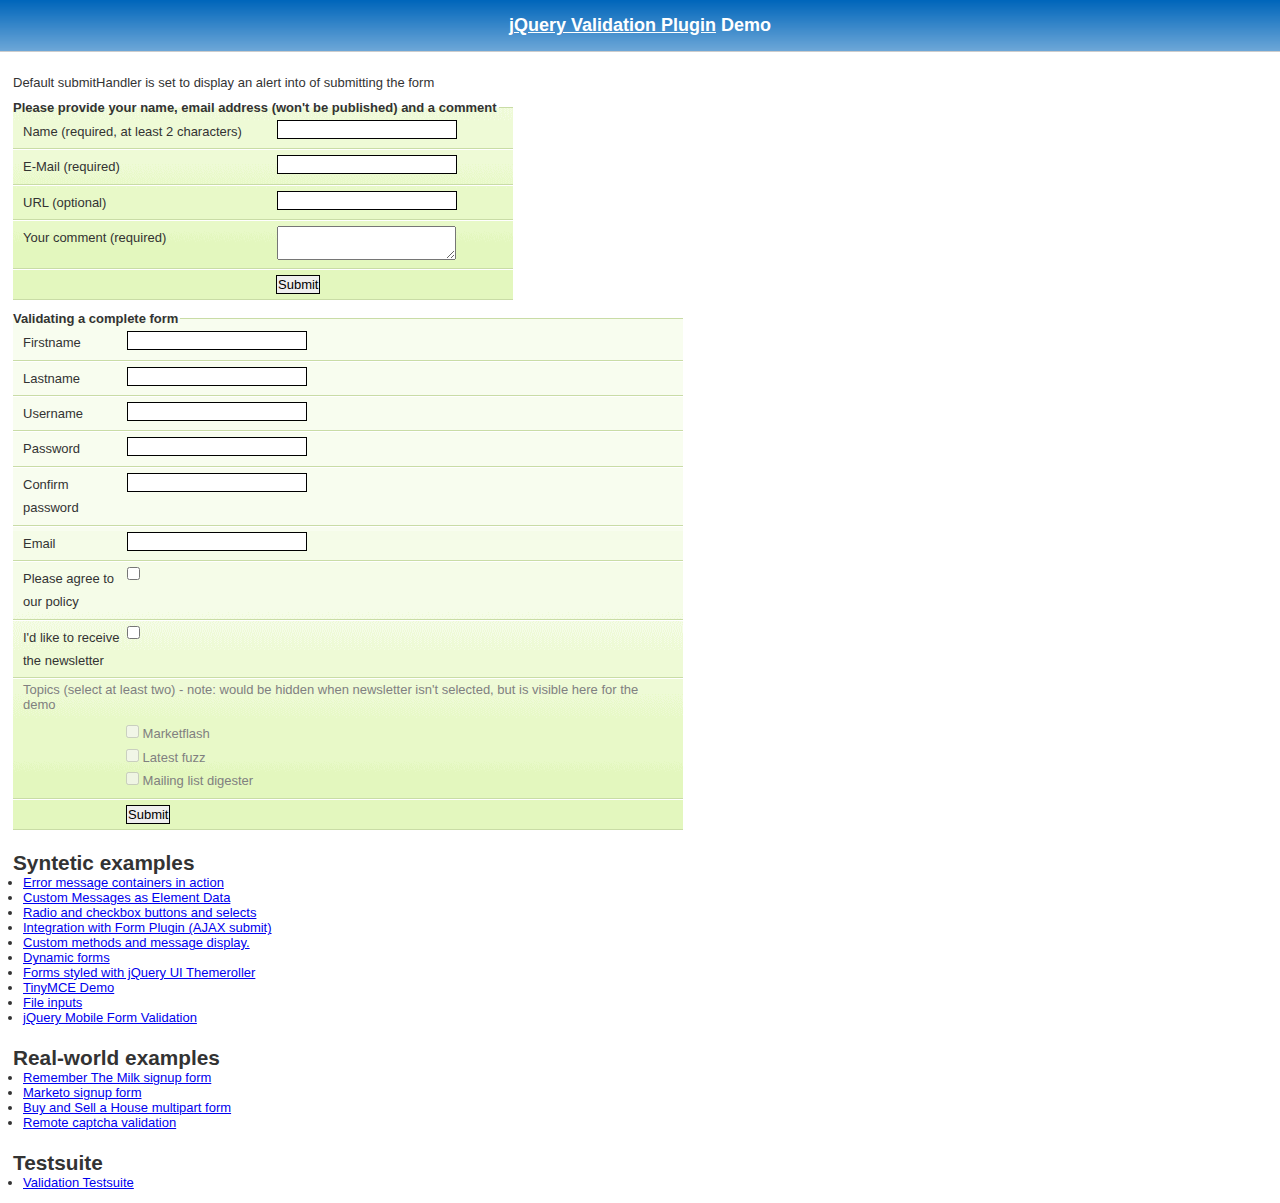
<file: securities-manager/target/classes/static/assets/jquery-validation/demo/index.html>
<!DOCTYPE html>
<html xmlns="http://www.w3.org/1999/xhtml">
<head>
<meta http-equiv="Content-Type" content="text/html; charset=ISO-8859-1" />
<title>jQuery validation plug-in - main demo</title>

<link rel="stylesheet" type="text/css" media="screen" href="css/screen.css" />

<script src="../lib/jquery.js" type="text/javascript"></script>
<script src="../jquery.validate.js" type="text/javascript"></script>

<script type="text/javascript">
$.validator.setDefaults({
	submitHandler: function() { alert("submitted!"); }
});

$().ready(function() {
	// validate the comment form when it is submitted
	$("#commentForm").validate();

	// validate signup form on keyup and submit
	$("#signupForm").validate({
		rules: {
			firstname: "required",
			lastname: "required",
			username: {
				required: true,
				minlength: 2
			},
			password: {
				required: true,
				minlength: 5
			},
			confirm_password: {
				required: true,
				minlength: 5,
				equalTo: "#password"
			},
			email: {
				required: true,
				email: true
			},
			topic: {
				required: "#newsletter:checked",
				minlength: 2
			},
			agree: "required"
		},
		messages: {
			firstname: "Please enter your firstname",
			lastname: "Please enter your lastname",
			username: {
				required: "Please enter a username",
				minlength: "Your username must consist of at least 2 characters"
			},
			password: {
				required: "Please provide a password",
				minlength: "Your password must be at least 5 characters long"
			},
			confirm_password: {
				required: "Please provide a password",
				minlength: "Your password must be at least 5 characters long",
				equalTo: "Please enter the same password as above"
			},
			email: "Please enter a valid email address",
			agree: "Please accept our policy"
		}
	});

	// propose username by combining first- and lastname
	$("#username").focus(function() {
		var firstname = $("#firstname").val();
		var lastname = $("#lastname").val();
		if(firstname && lastname && !this.value) {
			this.value = firstname + "." + lastname;
		}
	});

	//code to hide topic selection, disable for demo
	var newsletter = $("#newsletter");
	// newsletter topics are optional, hide at first
	var inital = newsletter.is(":checked");
	var topics = $("#newsletter_topics")[inital ? "removeClass" : "addClass"]("gray");
	var topicInputs = topics.find("input").attr("disabled", !inital);
	// show when newsletter is checked
	newsletter.click(function() {
		topics[this.checked ? "removeClass" : "addClass"]("gray");
		topicInputs.attr("disabled", !this.checked);
	});
});
</script>

<style type="text/css">
#commentForm { width: 500px; }
#commentForm label { width: 250px; }
#commentForm label.error, #commentForm input.submit { margin-left: 253px; }
#signupForm { width: 670px; }
#signupForm label.error {
	margin-left: 10px;
	width: auto;
	display: inline;
}
#newsletter_topics label.error {
	display: none;
	margin-left: 103px;
}
</style>

</head>
<body>

<h1 id="banner"><a href="http://bassistance.de/jquery-plugins/jquery-plugin-validation/">jQuery Validation Plugin</a> Demo</h1>
<div id="main">

<p>Default submitHandler is set to display an alert into of submitting the form</p>

<form class="cmxform" id="commentForm" method="get" action="">
	<fieldset>
		<legend>Please provide your name, email address (won't be published) and a comment</legend>
		<p>
			<label for="cname">Name (required, at least 2 characters)</label>
			<input id="cname" name="name" minlength="2" type="text" required />
		<p>
			<label for="cemail">E-Mail (required)</label>
			<input id="cemail" type="email" name="email" required />
		</p>
		<p>
			<label for="curl">URL (optional)</label>
			<input id="curl" type="url" name="url" />
		</p>
		<p>
			<label for="ccomment">Your comment (required)</label>
			<textarea id="ccomment" name="comment" required></textarea>
		</p>
		<p>
			<input class="submit" type="submit" value="Submit"/>
		</p>
	</fieldset>
</form>

<form class="cmxform" id="signupForm" method="get" action="">
	<fieldset>
		<legend>Validating a complete form</legend>
		<p>
			<label for="firstname">Firstname</label>
			<input id="firstname" name="firstname" type="text" />
		</p>
		<p>
			<label for="lastname">Lastname</label>
			<input id="lastname" name="lastname" type="text" />
		</p>
		<p>
			<label for="username">Username</label>
			<input id="username" name="username" type="text" />
		</p>
		<p>
			<label for="password">Password</label>
			<input id="password" name="password" type="password" />
		</p>
		<p>
			<label for="confirm_password">Confirm password</label>
			<input id="confirm_password" name="confirm_password" type="password" />
		</p>
		<p>
			<label for="email">Email</label>
			<input id="email" name="email" type="email" />
		</p>
		<p>
			<label for="agree">Please agree to our policy</label>
			<input type="checkbox" class="checkbox" id="agree" name="agree" />
		</p>
		<p>
			<label for="newsletter">I'd like to receive the newsletter</label>
			<input type="checkbox" class="checkbox" id="newsletter" name="newsletter" />
		</p>
		<fieldset id="newsletter_topics">
			<legend>Topics (select at least two) - note: would be hidden when newsletter isn't selected, but is visible here for the demo</legend>
			<label for="topic_marketflash">
				<input type="checkbox" id="topic_marketflash" value="marketflash" name="topic" />
				Marketflash
			</label>
			<label for="topic_fuzz">
				<input type="checkbox" id="topic_fuzz" value="fuzz" name="topic" />
				Latest fuzz
			</label>
			<label for="topic_digester">
				<input type="checkbox" id="topic_digester" value="digester" name="topic" />
				Mailing list digester
			</label>
			<label for="topic" class="error">Please select at least two topics you'd like to receive.</label>
		</fieldset>
		<p>
			<input class="submit" type="submit" value="Submit"/>
		</p>
	</fieldset>
</form>

<h3>Syntetic examples</h3>
<ul>
	<li><a href="errorcontainer-demo.html">Error message containers in action</a></li>
	<li><a href="custom-messages-data-demo.html">Custom Messages as Element Data</a></li>
	<li><a href="radio-checkbox-select-demo.html">Radio and checkbox buttons and selects</a></li>
	<li><a href="ajaxSubmit-intergration-demo.html">Integration with Form Plugin (AJAX submit)</a></li>
	<li><a href="custom-methods-demo.html">Custom methods and message display.</a></li>
	<li><a href="dynamic-totals.html">Dynamic forms</a></li>
	<li><a href="themerollered.html">Forms styled with jQuery UI Themeroller</a></li>
	<li><a href="tinymce/">TinyMCE Demo</a></li>
	<li><a href="file_input.html">File inputs</a></li>
	<li><a href="jquerymobile.html">jQuery Mobile Form Validation</a></li>
</ul>
<h3>Real-world examples</h3>
<ul>
	<li><a href="milk/">Remember The Milk signup form</a></li>
	<li><a href="marketo/">Marketo signup form</a></li>
	<li><a href="multipart/">Buy and Sell a House multipart form</a></li>
	<li><a href="captcha/">Remote captcha validation</a></li>
</ul>

<h3>Testsuite</h3>
<ul>
	<li><a href="../test/">Validation Testsuite</a></li>
</ul>

</div>


</body>
</html>
</file>
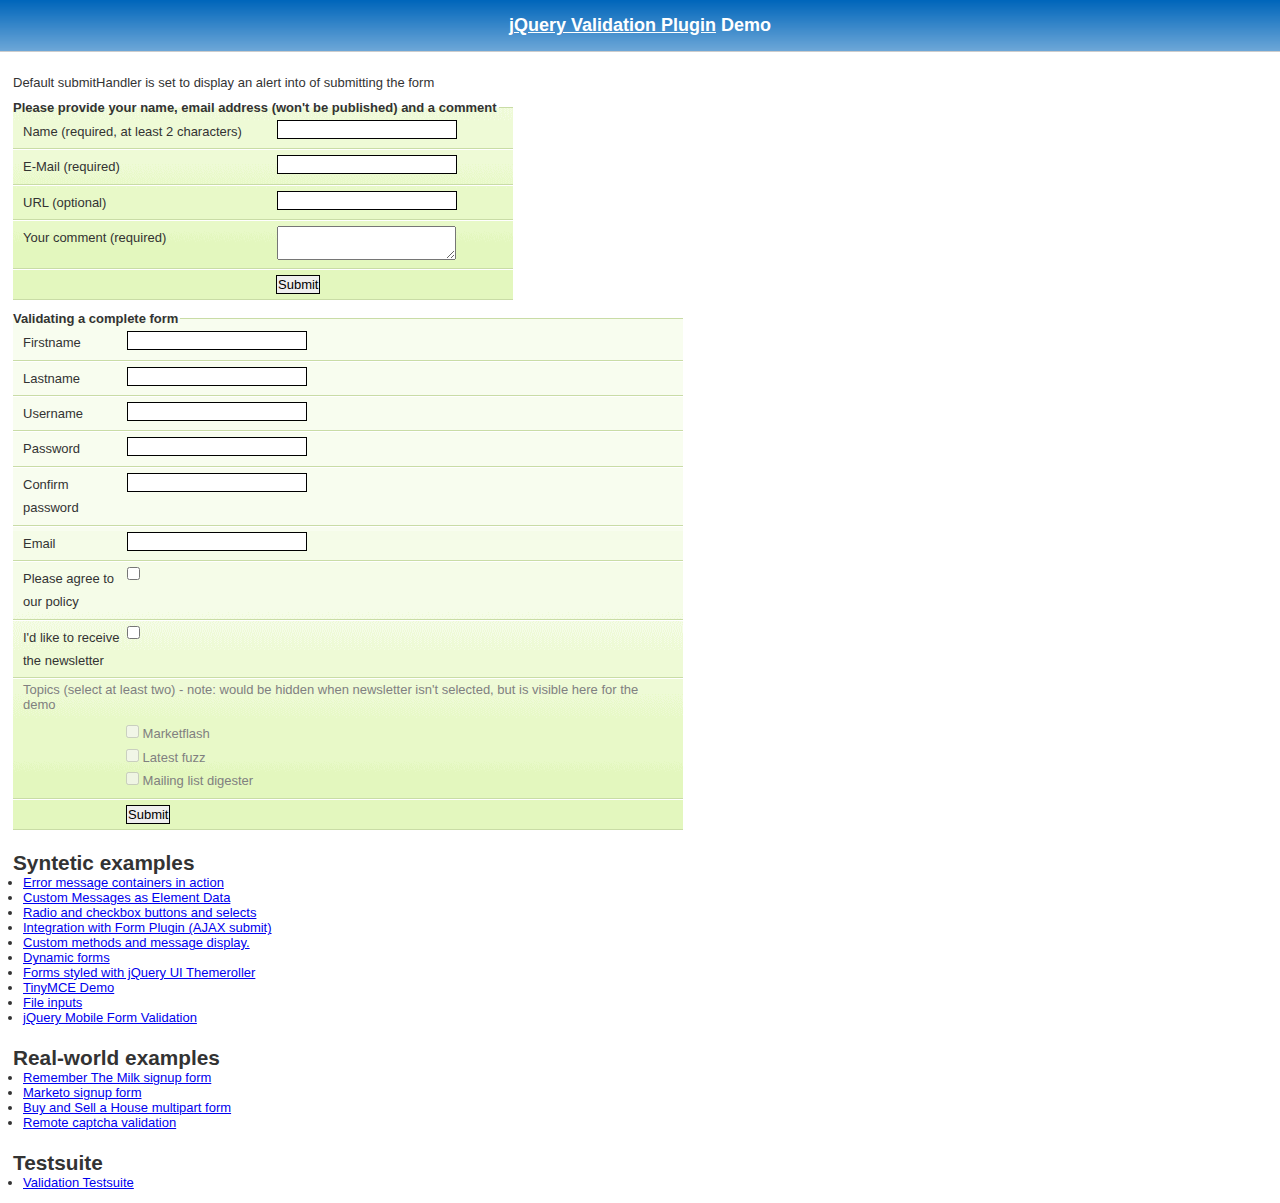
<file: securities-manager/src/main/resources/static/assets/jquery-validation/demo/index.html>
<!DOCTYPE html>
<html xmlns="http://www.w3.org/1999/xhtml">
<head>
<meta http-equiv="Content-Type" content="text/html; charset=ISO-8859-1" />
<title>jQuery validation plug-in - main demo</title>

<link rel="stylesheet" type="text/css" media="screen" href="css/screen.css" />

<script src="../lib/jquery.js" type="text/javascript"></script>
<script src="../jquery.validate.js" type="text/javascript"></script>

<script type="text/javascript">
$.validator.setDefaults({
	submitHandler: function() { alert("submitted!"); }
});

$().ready(function() {
	// validate the comment form when it is submitted
	$("#commentForm").validate();

	// validate signup form on keyup and submit
	$("#signupForm").validate({
		rules: {
			firstname: "required",
			lastname: "required",
			username: {
				required: true,
				minlength: 2
			},
			password: {
				required: true,
				minlength: 5
			},
			confirm_password: {
				required: true,
				minlength: 5,
				equalTo: "#password"
			},
			email: {
				required: true,
				email: true
			},
			topic: {
				required: "#newsletter:checked",
				minlength: 2
			},
			agree: "required"
		},
		messages: {
			firstname: "Please enter your firstname",
			lastname: "Please enter your lastname",
			username: {
				required: "Please enter a username",
				minlength: "Your username must consist of at least 2 characters"
			},
			password: {
				required: "Please provide a password",
				minlength: "Your password must be at least 5 characters long"
			},
			confirm_password: {
				required: "Please provide a password",
				minlength: "Your password must be at least 5 characters long",
				equalTo: "Please enter the same password as above"
			},
			email: "Please enter a valid email address",
			agree: "Please accept our policy"
		}
	});

	// propose username by combining first- and lastname
	$("#username").focus(function() {
		var firstname = $("#firstname").val();
		var lastname = $("#lastname").val();
		if(firstname && lastname && !this.value) {
			this.value = firstname + "." + lastname;
		}
	});

	//code to hide topic selection, disable for demo
	var newsletter = $("#newsletter");
	// newsletter topics are optional, hide at first
	var inital = newsletter.is(":checked");
	var topics = $("#newsletter_topics")[inital ? "removeClass" : "addClass"]("gray");
	var topicInputs = topics.find("input").attr("disabled", !inital);
	// show when newsletter is checked
	newsletter.click(function() {
		topics[this.checked ? "removeClass" : "addClass"]("gray");
		topicInputs.attr("disabled", !this.checked);
	});
});
</script>

<style type="text/css">
#commentForm { width: 500px; }
#commentForm label { width: 250px; }
#commentForm label.error, #commentForm input.submit { margin-left: 253px; }
#signupForm { width: 670px; }
#signupForm label.error {
	margin-left: 10px;
	width: auto;
	display: inline;
}
#newsletter_topics label.error {
	display: none;
	margin-left: 103px;
}
</style>

</head>
<body>

<h1 id="banner"><a href="http://bassistance.de/jquery-plugins/jquery-plugin-validation/">jQuery Validation Plugin</a> Demo</h1>
<div id="main">

<p>Default submitHandler is set to display an alert into of submitting the form</p>

<form class="cmxform" id="commentForm" method="get" action="">
	<fieldset>
		<legend>Please provide your name, email address (won't be published) and a comment</legend>
		<p>
			<label for="cname">Name (required, at least 2 characters)</label>
			<input id="cname" name="name" minlength="2" type="text" required />
		<p>
			<label for="cemail">E-Mail (required)</label>
			<input id="cemail" type="email" name="email" required />
		</p>
		<p>
			<label for="curl">URL (optional)</label>
			<input id="curl" type="url" name="url" />
		</p>
		<p>
			<label for="ccomment">Your comment (required)</label>
			<textarea id="ccomment" name="comment" required></textarea>
		</p>
		<p>
			<input class="submit" type="submit" value="Submit"/>
		</p>
	</fieldset>
</form>

<form class="cmxform" id="signupForm" method="get" action="">
	<fieldset>
		<legend>Validating a complete form</legend>
		<p>
			<label for="firstname">Firstname</label>
			<input id="firstname" name="firstname" type="text" />
		</p>
		<p>
			<label for="lastname">Lastname</label>
			<input id="lastname" name="lastname" type="text" />
		</p>
		<p>
			<label for="username">Username</label>
			<input id="username" name="username" type="text" />
		</p>
		<p>
			<label for="password">Password</label>
			<input id="password" name="password" type="password" />
		</p>
		<p>
			<label for="confirm_password">Confirm password</label>
			<input id="confirm_password" name="confirm_password" type="password" />
		</p>
		<p>
			<label for="email">Email</label>
			<input id="email" name="email" type="email" />
		</p>
		<p>
			<label for="agree">Please agree to our policy</label>
			<input type="checkbox" class="checkbox" id="agree" name="agree" />
		</p>
		<p>
			<label for="newsletter">I'd like to receive the newsletter</label>
			<input type="checkbox" class="checkbox" id="newsletter" name="newsletter" />
		</p>
		<fieldset id="newsletter_topics">
			<legend>Topics (select at least two) - note: would be hidden when newsletter isn't selected, but is visible here for the demo</legend>
			<label for="topic_marketflash">
				<input type="checkbox" id="topic_marketflash" value="marketflash" name="topic" />
				Marketflash
			</label>
			<label for="topic_fuzz">
				<input type="checkbox" id="topic_fuzz" value="fuzz" name="topic" />
				Latest fuzz
			</label>
			<label for="topic_digester">
				<input type="checkbox" id="topic_digester" value="digester" name="topic" />
				Mailing list digester
			</label>
			<label for="topic" class="error">Please select at least two topics you'd like to receive.</label>
		</fieldset>
		<p>
			<input class="submit" type="submit" value="Submit"/>
		</p>
	</fieldset>
</form>

<h3>Syntetic examples</h3>
<ul>
	<li><a href="errorcontainer-demo.html">Error message containers in action</a></li>
	<li><a href="custom-messages-data-demo.html">Custom Messages as Element Data</a></li>
	<li><a href="radio-checkbox-select-demo.html">Radio and checkbox buttons and selects</a></li>
	<li><a href="ajaxSubmit-intergration-demo.html">Integration with Form Plugin (AJAX submit)</a></li>
	<li><a href="custom-methods-demo.html">Custom methods and message display.</a></li>
	<li><a href="dynamic-totals.html">Dynamic forms</a></li>
	<li><a href="themerollered.html">Forms styled with jQuery UI Themeroller</a></li>
	<li><a href="tinymce/">TinyMCE Demo</a></li>
	<li><a href="file_input.html">File inputs</a></li>
	<li><a href="jquerymobile.html">jQuery Mobile Form Validation</a></li>
</ul>
<h3>Real-world examples</h3>
<ul>
	<li><a href="milk/">Remember The Milk signup form</a></li>
	<li><a href="marketo/">Marketo signup form</a></li>
	<li><a href="multipart/">Buy and Sell a House multipart form</a></li>
	<li><a href="captcha/">Remote captcha validation</a></li>
</ul>

<h3>Testsuite</h3>
<ul>
	<li><a href="../test/">Validation Testsuite</a></li>
</ul>

</div>


</body>
</html>
</file>
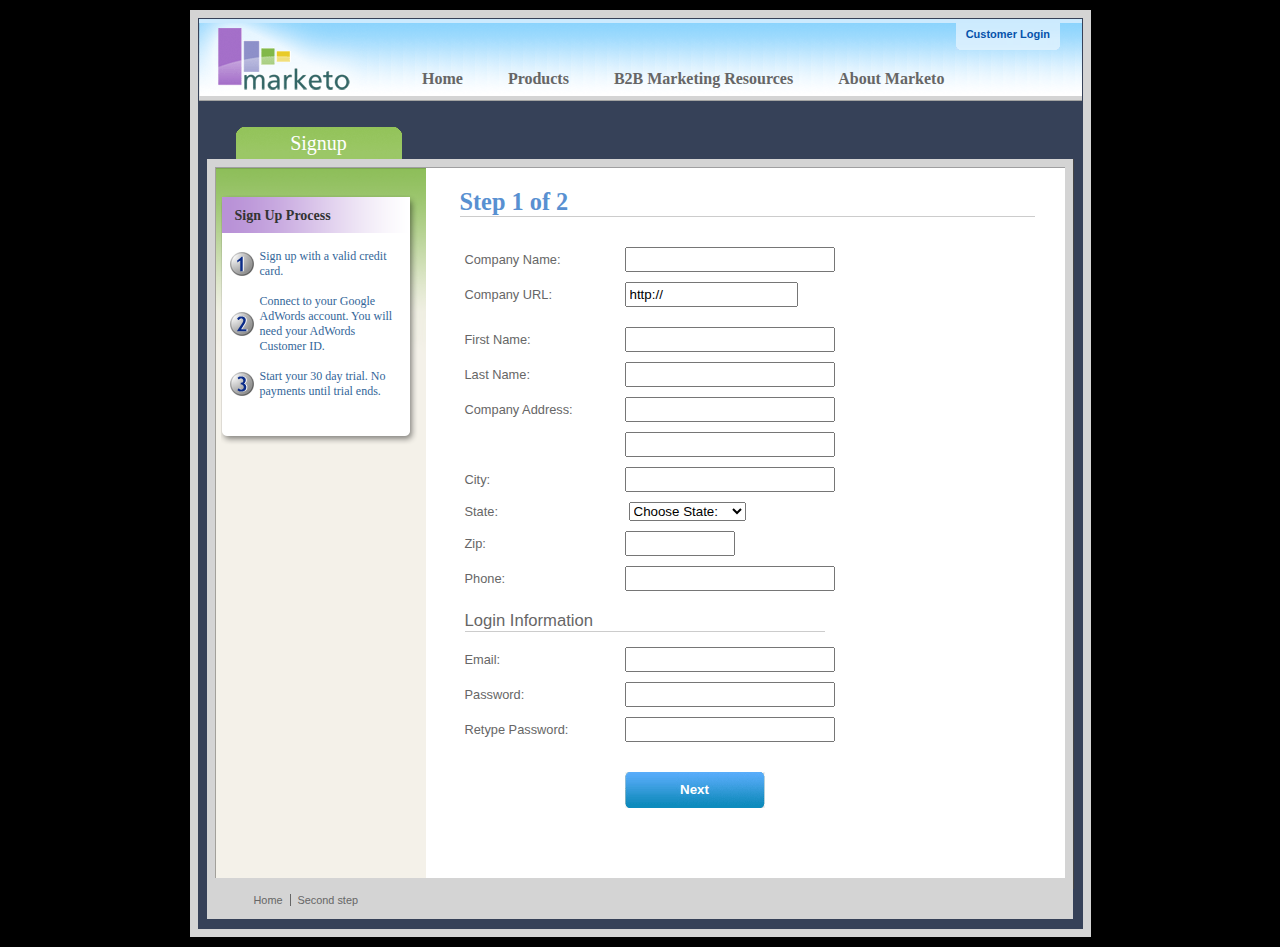
<file: securities-manager/target/classes/static/assets/jquery-validation/demo/marketo/index.html>
<!DOCTYPE html PUBLIC "-//W3C//DTD XHTML 1.0 Transitional//EN" "http://www.w3.org/TR/2000/REC-xhtml1-200000126/DTD/xhtml1-transitional.dtd">
<html xmlns="http://www.w3.org/1999/xhtml" xml:lang="en" lang="en">
<head>

<meta http-equiv="Content-Type" content="text/html; charset=utf-8" />
<meta name="title" content="Subscription Signup | Marketo" />
<meta name="robots" content="index, follow" />
<meta name="description" content="Marketo Search Marketing application" />
<meta name="keywords" content="Marketo, Search Marketing" />
<meta name="language" content="en" />
<title>Subscription Signup | Marketo</title>



<script src="../../lib/jquery.js" type="text/javascript"></script>
<script src="../../jquery.validate.js" type="text/javascript"></script>

<script type="text/javascript" src="jquery.maskedinput.js"></script>
<script type="text/javascript" src="mktSignup.js"></script>

<link rel="stylesheet" type="text/css" media="screen" href="stylesheet.css" />
</head>
<body>
<!--[if lte IE 6]>
  <link rel="stylesheet" type="text/css" media="all" href="ie6.css" />
<![endif]-->

<!-- start page wrapper --><div id="letterbox">

<!-- start header container -->
<div id="header-background">
        <div class="nav-global-container">

                <div class="login"><a href="#"><span></span>Customer Login</a></div>
                <div class="logo"><a href="#"><img src="images/logo_marketo.gif" width="168" height="73"  alt="Marketo" /></a></div>
		<div class="nav-global">
				<ul>
      		<li><a href="#" class="nav-g01"><span></span>Home</a></li>
    			<li><a href="#" class="nav-g02"><span></span>Products</a></li>
    			<li><a href="#" class="nav-g04"><span></span>B2B Marketing Resources</a></li>

    			<li><a href="#" class="nav-g05"><span></span>About Marketo</a></li>
			</ul>
		</div>

	</div>
</div>
<!-- end header container -->
<div class="line-grey-tier"></div>

<!-- start page container 2 div-->
<div id="page-container" class="resize"><div id="page-content-inner" class="resize">

<!-- start col-main -->

<div id="col-main" class="resize" style="">



  <!-- start main content  -->
  <div class="main-content resize">

  <div class="action-container" style="display:none;"></div>


<h1>Step 1 of 2 </h1>
<p>
</p>
<br clear="all" />
<div>
  <form id="profileForm" type="actionForm" action="step2.htm" method="get" >


    <div class="error" style="display:none;">
      <img src="images/warning.gif" alt="Warning!" width="24" height="24" style="float:left; margin: -5px 10px 0px 0px; " />

      <span></span>.<br clear="all"/>
    </div>


    <table cellpadding="0" cellspacing="0" border="0">
      <tr>
        <td class="label"><label for="co_name">Company Name:</label></td>
        <td class="field">
          <input id="co_name" class="required" maxlength="40" name="co_name" size="20" type="text" tabindex="1" value="" />
        </td>
      </tr>
      <tr>
        <td class="label"><label for="co_url">Company URL:</label></td>
        <td class="field">
          <input id="co_url" class="required defaultInvalid url" maxlength="40" name="co_url" style="width:163px" type="text" tabindex="2" value="http://" />
        </td>
      </tr>
      <tr>
        <td/><td/>
      </tr>
      <tr>
        <td class="label"><label for="first_name">First Name:</label></td>
        <td class="field">
          <input id="first_name" class="required" maxlength="40" name="first_name" size="20" type="text" tabindex="3" value="" />
        </td>
      </tr>
      <tr>
        <td class="label"><label for="last_name">Last Name:</label></td>
        <td class="field">
          <input id="last_name" class="required" maxlength="40" name="last_name" size="20" type="text" tabindex="4" value="" />
        </td>
      </tr>
      <tr>
        <td class="label"><label for="address1">Company Address:</label></td>
        <td class="field">
          <input  maxlength="40" class="required" name="address1" size="20" type="text" tabindex="5" value="" />
        </td>
      </tr>
      <tr>
        <td class="label"></td>
        <td class="field">
          <input  maxlength="40" name="address2" size="20" type="text" tabindex="6" value="" />
        </td>
      </tr>
      <tr>
        <td class="label"><label for="city">City:</label></td>
        <td class="field">
          <input  maxlength="40" class="required" name="city" size="20" type="text" tabindex="7" value="" />
        </td>
      </tr>
      <tr>
        <td class="label"><label for="state">State:</label></td>
        <td class="field">
          <select id="state" class="required" name="state" style="margin-left: 4px;" tabindex="8">
            <option value="">Choose State:</option>
            <option value="AL">Alabama</option><option value="AK">Alaska</option><option value="AZ">Arizona</option><option value="AR">Arkansas</option><option value="CA">California</option><option value="CO">Colorado</option><option value="CT">Connecticut</option><option value="DE">Delaware</option><option value="FL">Florida</option><option value="GA">Georgia</option><option value="HI">Hawaii</option><option value="ID">Idaho</option><option value="IL">Illinois</option><option value="IN">Indiana</option><option value="IA">Iowa</option><option value="KS">Kansas</option><option value="KY">Kentucky</option><option value="LA">Louisiana</option><option value="ME">Maine</option><option value="MD">Maryland</option><option value="MA">Massachusetts</option><option value="MI">Michigan</option><option value="MN">Minnesota</option><option value="MS">Mississippi</option><option value="MO">Missouri</option><option value="MT">Montana</option><option value="NE">Nebraska</option><option value="NV">Nevada</option><option value="NH">New Hampshire</option><option value="NJ">New Jersey</option><option value="NM">New Mexico</option><option value="NY">New York</option><option value="NC">North Carolina</option><option value="ND">North Dakota</option><option value="OH">Ohio</option><option value="OK">Oklahoma</option><option value="OR">Oregon</option><option value="PA">Pennsylvania</option><option value="RI">Rhode Island</option><option value="SC">South Carolina</option><option value="SD">South Dakota</option><option value="TN">Tennessee</option><option value="TX">Texas</option><option value="UT">Utah</option><option value="VT">Vermont</option><option value="VA">Virginia</option><option value="WA">Washington</option><option value="WV">West Virginia</option><option value="WI">Wisconsin</option><option value="WY">Wyoming</option>
          </select>
        </td>
      </tr>

      <tr>
        <td class="label"><label for="zip">Zip:</label></td>
        <td class="field">
          <input  maxlength="10" name="zip" style="width: 100px" type="text" class="required zipcode" tabindex="9" value="" />
        </td>
      </tr>
      <tr>
        <td class="label"><label for="phone">Phone:</label></td>
        <td class="field">
          <input id="phone" maxlength="14" name="phone" type="text" class="required phone" tabindex="10" value="" />
        </td>
      </tr>



      <tr>
        <td colspan="2">
          <h2 style="border-bottom: 1px solid #CCCCCC;">Login Information</h2>
        </td>
      </tr>


      <tr>
        <td class="label"><label for="email">Email:</label></td>
        <td class="field">
          <input id="email" class="required email" remote="emails.php" maxlength="40" name="email" size="20" type="text" tabindex="11" value="" />
        </td>
      </tr>

      <tr>
        <td class="label"><label for="password1">Password:</label></td>
        <td class="field">
        	<input id="password1" class="required password" maxlength="40" name="password1" size="20" type="password" tabindex="12" value="" />
        </td>
      </tr>
      <tr>
        <td class="label"><label for="password2">Retype Password:</label></td>
        <td class="field">
          <input id="password2" class="required" equalTo="#password1" maxlength="40" name="password2"  size="20" type="password" tabindex="13" value="" />
          <div class="formError"></div>
        </td>
      </tr>
      <tr>
        <td></td>
        <td>
          <div class="buttonSubmit">
            <span></span>
            <input class="formButton" type="submit" value="Next" style="width: 140px" tabindex="14" />
          </div>

        </td>
      </tr>
    </table><br /><br />
  </form>
  <br clear="all"/>


</div>



	</div>	<!-- end main content  -->
	<br />
</div> <!-- end col-main -->

<!-- start left col -->
<div id="col-left" class="nav-left-back empty resize" style="position: absolute; min-height: 450px;">
  <div class="col-left-header-tab" style="position: absolute;">Signup</div>
  <div class="nav-left">

  </div>


      <div class="left-nav-callout png" style="top: 15px; margin-bottom: 100px;">
        <img src="images/left-nav-callout-long.png"  class="png" alt="" />
        <h6>Sign Up Process</h6>
        <a style="background-image: url(images/step1-24.gif); font-weight: normal; text-decoration: none; cursor: default;">Sign up with a valid credit card.</a>
        <a style="background-image: url(images/step2-24.gif); font-weight: normal; text-decoration: none; cursor: default;">Connect to your Google AdWords account.  You will need your AdWords Customer ID.</a>
        <a style="background-image: url(images/step3-24.gif); font-weight: normal; text-decoration: none; cursor: default;">Start your 30 day trial.  No payments until trial ends.</a>
      </div>

<div class="footerAddress">
<b>Marketo Inc.</b><br />
1710 S. Amphlett Blvd.<br />
San Mateo, CA 94402 USA<br />
</div>
<br clear="all"/>
</div>	<!-- end left col -->

</div>  </div>  <!-- end page container 2 divs-->

  <div id="footer-container" align="center">
   <div class="footer">
    <ul>
    <li><a href="..">Home</a></li>
    <li class="line-off"><a href="step2.htm">Second step</a></li>
    </ul>
    </div></div>



<!-- end page wrapper -->
</div>

    </body>
</html>
</file>
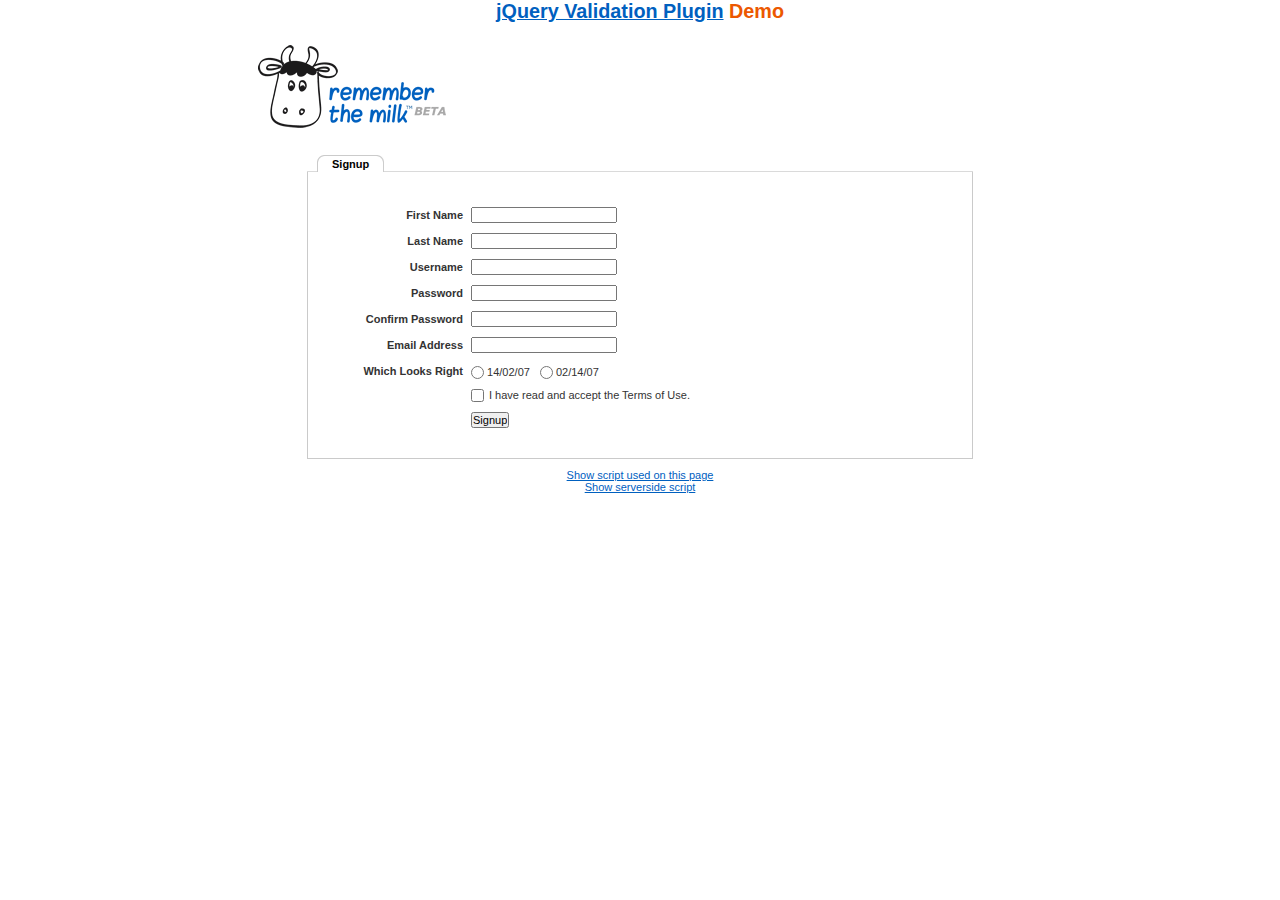
<file: securities-manager/target/classes/static/assets/jquery-validation/demo/milk/index.html>
<!DOCTYPE html PUBLIC "-//W3C//DTD XHTML 1.0 Transitional//EN" "http://www.w3.org/TR/xhtml1/DTD/xhtml1-transitional.dtd">
<html xmlns="http://www.w3.org/1999/xhtml">
<head>
<meta http-equiv="Content-Type" content="text/html; charset=ISO-8859-1" />
<title>Remember The Milk signup form - jQuery Validate plugin demo - with friendly permission from the RTM team</title>

<link rel="stylesheet" type="text/css" media="screen" href="milk.css" />
<link rel="stylesheet" type="text/css" media="screen" href="../css/chili.css" />

<script src="../../lib/jquery.js" type="text/javascript"></script>
<script src="../../jquery.validate.js" type="text/javascript"></script>

<style type="text/css">
	pre { text-align: left; }
</style>

<script id="demo" type="text/javascript">
$(document).ready(function() {
	// validate signup form on keyup and submit
	var validator = $("#signupform").validate({
		rules: {
			firstname: "required",
			lastname: "required",
			username: {
				required: true,
				minlength: 2,
				remote: "users.php"
			},
			password: {
				required: true,
				minlength: 5
			},
			password_confirm: {
				required: true,
				minlength: 5,
				equalTo: "#password"
			},
			email: {
				required: true,
				email: true,
				remote: "emails.php"
			},
			dateformat: "required",
			terms: "required"
		},
		messages: {
			firstname: "Enter your firstname",
			lastname: "Enter your lastname",
			username: {
				required: "Enter a username",
				minlength: jQuery.format("Enter at least {0} characters"),
				remote: jQuery.format("{0} is already in use")
			},
			password: {
				required: "Provide a password",
				rangelength: jQuery.format("Enter at least {0} characters")
			},
			password_confirm: {
				required: "Repeat your password",
				minlength: jQuery.format("Enter at least {0} characters"),
				equalTo: "Enter the same password as above"
			},
			email: {
				required: "Please enter a valid email address",
				minlength: "Please enter a valid email address",
				remote: jQuery.format("{0} is already in use")
			},
			dateformat: "Choose your preferred dateformat",
			terms: " "
		},
		// the errorPlacement has to take the table layout into account
		errorPlacement: function(error, element) {
			if ( element.is(":radio") )
				error.appendTo( element.parent().next().next() );
			else if ( element.is(":checkbox") )
				error.appendTo ( element.next() );
			else
				error.appendTo( element.parent().next() );
		},
		// specifying a submitHandler prevents the default submit, good for the demo
		submitHandler: function() {
			alert("submitted!");
		},
		// set this class to error-labels to indicate valid fields
		success: function(label) {
			// set &nbsp; as text for IE
			label.html("&nbsp;").addClass("checked");
		},
		highlight: function(element, errorClass) {
			$(element).parent().next().find("." + errorClass).removeClass("checked");
		}
	});

	// propose username by combining first- and lastname
	$("#username").focus(function() {
		var firstname = $("#firstname").val();
		var lastname = $("#lastname").val();
		if(firstname && lastname && !this.value) {
			this.value = (firstname + "." + lastname).toLowerCase();
		}
	});

});
</script>

</head>
<body>

<h1 id="banner"><a href="http://bassistance.de/jquery-plugins/jquery-plugin-validation/">jQuery Validation Plugin</a> Demo</h1>
<div id="main">

<div id="content">

<div id="header">
  <div id="headerlogo"><img src="milk.png" alt="Remember The Milk" /></div>
</div>
<div style="clear: both;"><div></div></div>


<div class="content">
    <div id="signupbox">
       <div id="signuptab">
        <ul>
          <li id="signupcurrent"><a href=" ">Signup</a></li>
        </ul>
      </div>
      <div id="signupwrap">
      		<form id="signupform" autocomplete="off" method="get" action="">
	  		  <table>
	  		  <tr>
	  		  	<td class="label"><label id="lfirstname" for="firstname">First Name</label></td>
	  		  	<td class="field"><input id="firstname" name="firstname" type="text" value="" maxlength="100" /></td>
	  		  	<td class="status"></td>
	  		  </tr>
	  		  <tr>
	  			<td class="label"><label id="llastname" for="lastname">Last Name</label></td>
	  			<td class="field"><input id="lastname" name="lastname" type="text" value="" maxlength="100" /></td>
	  			<td class="status"></td>
	  		  </tr>
	  		  <tr>
	  			<td class="label"><label id="lusername" for="username">Username</label></td>
	  			<td class="field"><input id="username" name="username" type="text" value="" maxlength="50" /></td>
	  			<td class="status"></td>
	  		  </tr>
	  		  <tr>
	  			<td class="label"><label id="lpassword" for="password">Password</label></td>
	  			<td class="field"><input id="password" name="password" type="password" maxlength="50" value="" /></td>
	  			<td class="status"></td>
	  		  </tr>
	  		  <tr>
	  			<td class="label"><label id="lpassword_confirm" for="password_confirm">Confirm Password</label></td>
	  			<td class="field"><input id="password_confirm" name="password_confirm" type="password" maxlength="50" value="" /></td>
	  			<td class="status"></td>
	  		  </tr>
	  		  <tr>
	  			<td class="label"><label id="lemail" for="email">Email Address</label></td>
	  			<td class="field"><input id="email" name="email" type="text" value="" maxlength="150" /></td>
	  			<td class="status"></td>
	  		  </tr>
              	  		  <tr>
	  			<td class="label"><label>Which Looks Right</label></td>
	  			<td class="field" colspan="2" style="vertical-align: top; padding-top: 2px;">
	  			<table>
	  			<tbody>

	  			<tr>
	  				<td style="padding-right: 5px;">
		  				<input id="dateformat_eu" name="dateformat" type="radio" value="0" />
			            <label id="ldateformat_eu" for="dateformat_eu">14/02/07</label>
	  				</td>
	  				<td style="padding-left: 5px;">
		  				<input id="dateformat_am" name="dateformat" type="radio" value="1"  />
			            <label id="ldateformat_am" for="dateformat_am">02/14/07</label>
	  				</td>
	  				<td>
	  				</td>
	  			</tr>
	  			</tbody>
	  			</table>
	  			</td>
	  		  </tr>

	  		  <tr>
	  			<td class="label">&nbsp;</td>
	  			<td class="field" colspan="2">
		  			<div id="termswrap">
			  			<input id="terms" type="checkbox" name="terms" />
			            <label id="lterms" for="terms">I have read and accept the Terms of Use.</label>
		            </div> <!-- /termswrap -->
	  			</td>
	  		  </tr>
	  		  <tr>
	  			<td class="label"><label id="lsignupsubmit" for="signupsubmit">Signup</label></td>
	  			<td class="field" colspan="2">
	            <input id="signupsubmit" name="signup" type="submit" value="Signup" />
	  			</td>
	  		  </tr>

	  		  </table>
          </form>
      </div>
    </div>
</div>

</div>

</div>



<script type="text/javascript">
$(document).ready(function() {
	$("<a href='#'>Show script used on this page</a><br/>").appendTo("body").click(function() {
		script.toggle();
		return false;
	});
	$("<a href='#'>Show serverside script</a>").appendTo("body").click(function() {
			serverscript.toggle();
			return false;
		});
	var script = $("<code class='mix'>").html( $("#demo").html() ).wrap("<pre></pre>").parent().hide().appendTo("body");
	var serverscript;
	$.get("users.phps", function(response) {
		serverscript = $("<pre>").hide().html( response ).appendTo("body");
	})

});
</script>

<script src="../js/chili-1.7.pack.js" type="text/javascript"></script>

</body>
</html>
</file>
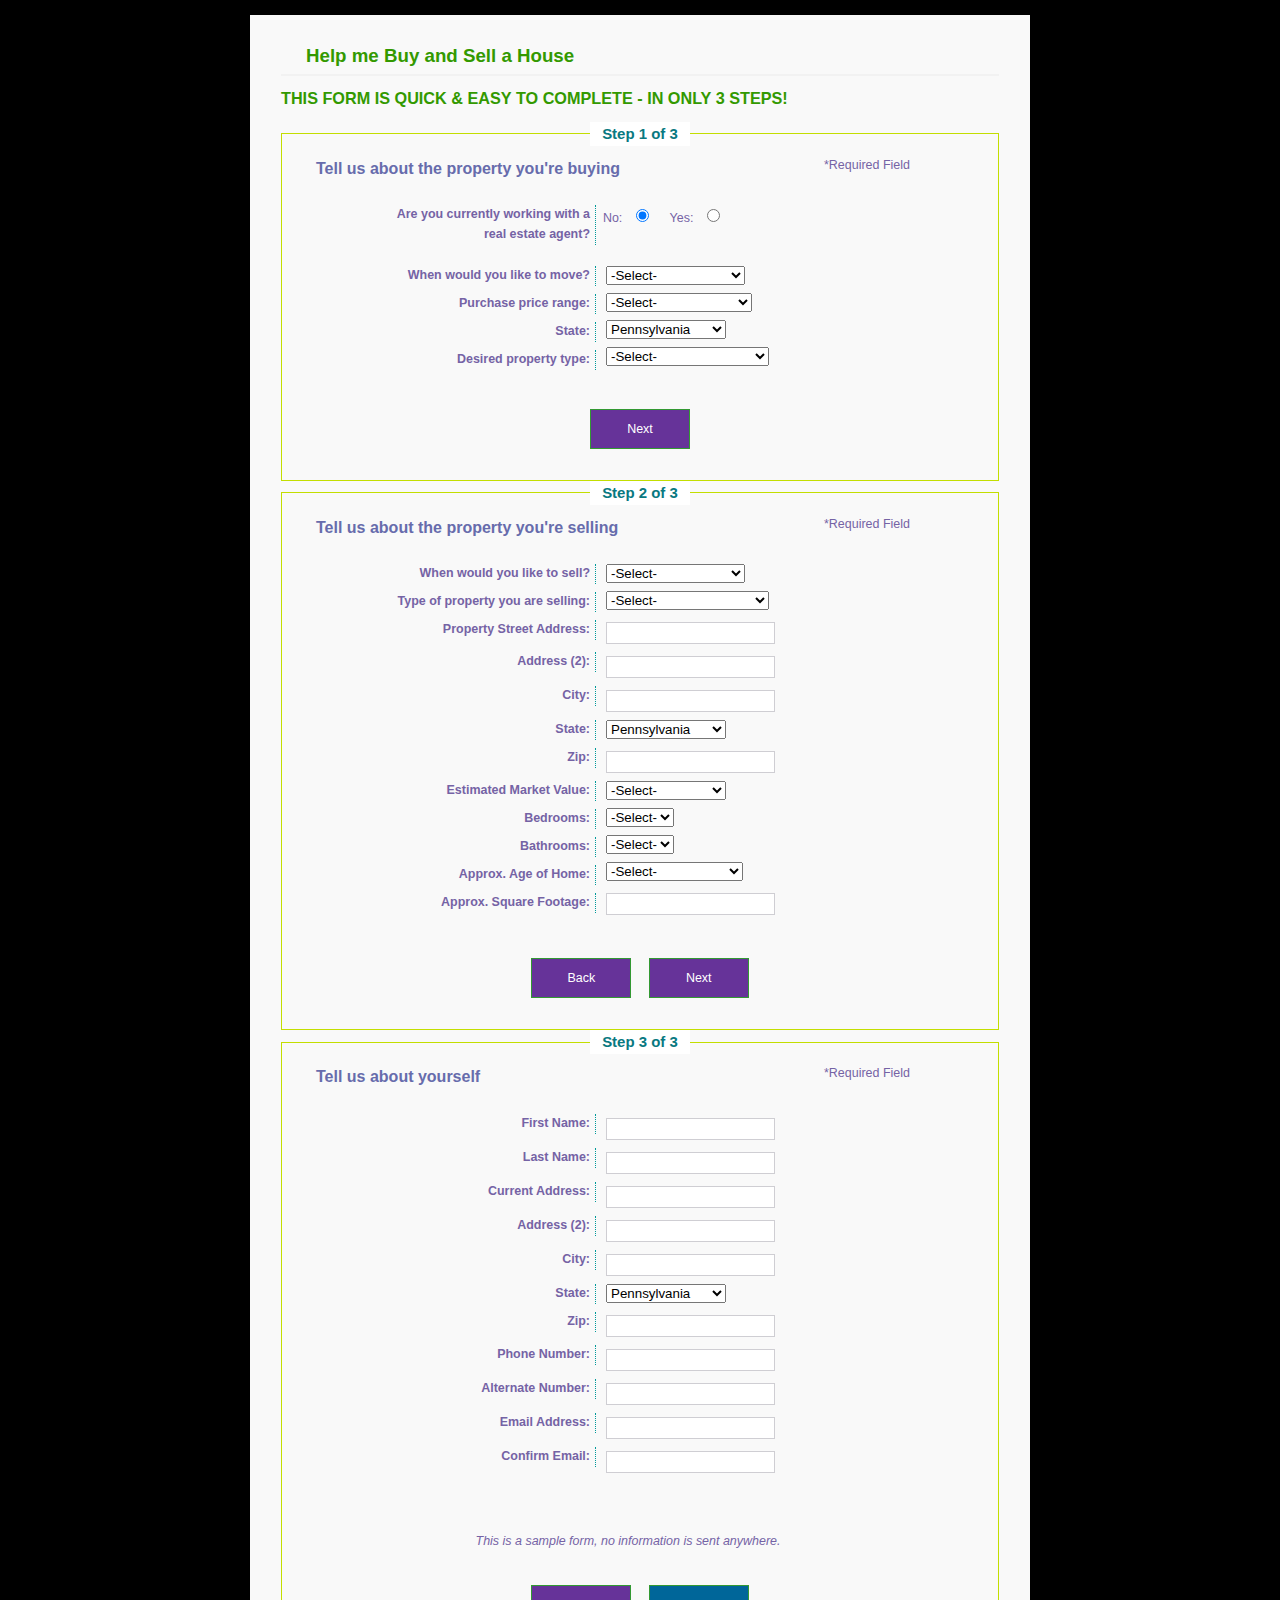
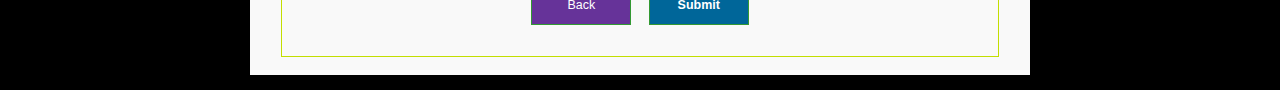
<file: securities-manager/target/classes/static/assets/jquery-validation/demo/multipart/index.html>
<!DOCTYPE html PUBLIC "-//W3C//DTD XHTML 1.0 Strict//EN" "http://www.w3.org/TR/xhtml1/DTD/xhtml1-strict.dtd">
<html xmlns="http://www.w3.org/1999/xhtml" xml:lang="en" lang="en">
<head>

<title>jQuery accordion form with validation</title>


<script type="text/javascript" src="../../lib/jquery.js"></script>
<script type="text/javascript" src="../../jquery.validate.js"></script>
<script type="text/javascript" src="js/jquery.maskedinput-1.0.js"></script>
<script type="text/javascript" src="js/ui.core.js"></script>
<script type="text/javascript" src="js/ui.accordion.js"></script>

<script type="text/javascript">
$(document).ready(function(){

	$("#recordClientPhone").mask("(999) 999-9999");
	$("#recordClientPhoneAlt").mask("(999) 999-9999");
	$("#recordClientZip").mask("99999");
	$("#recordPropertyZip").mask("99999");	
	$("#recordPurchaseZip").mask("99999");	

	// add * to required field labels
	$('label.required').append('&nbsp;<strong>*</strong>&nbsp;');

	// accordion functions
	var accordion = $("#stepForm").accordion(); 
	var current = 0;
	
	$.validator.addMethod("pageRequired", function(value, element) {
		var $element = $(element)
		function match(index) {
			return current == index && $(element).parents("#sf" + (index + 1)).length;
		}
		if (match(0) || match(1) || match(2)) {
			return !this.optional(element);
		}
		return "dependency-mismatch";
	}, $.validator.messages.required)
	
	var v = $("#cmaForm").validate({
		errorClass: "warning",
		onkeyup: false,
		onblur: false,
		submitHandler: function() {
			alert("Submitted, thanks!");
		}
	});
	
	// back buttons do not need to run validation
	$("#sf2 .prevbutton").click(function(){
		accordion.accordion("activate", 0);
		current = 0;
	}); 
	$("#sf3 .prevbutton").click(function(){
		accordion.accordion("activate", 1);
		current = 1;
	}); 
	// these buttons all run the validation, overridden by specific targets above
	$(".open2").click(function() {
	  if (v.form()) {
	    accordion.accordion("activate", 2);
	    current = 2;
	  }
	});
	$(".open1").click(function() {
	  if (v.form()) {
	    accordion.accordion("activate", 1);
	    current = 1;
	  }
	});
	$(".open0").click(function() {
	  if (v.form()) {
	    accordion.accordion("activate", 0);
	    current = 0;
	  }
	});
 
});
</script>

<link rel="stylesheet" type="text/css" media="screen" href="style.css" />
</head>
<body>

<div id="wrap">
<div id="main">

<h1 class="top bottom"><span>Help me</span> Buy and Sell a House</h1>
<h2>This form is quick &amp; easy to complete - in only 3 steps!</h2>
<form name="cmaForm" id="cmaForm" method="post">
<input type="hidden" name="recordRequestPrimaryServiceID" id="recordRequestPrimaryServiceID" value="100" />
<input type="hidden" name="recordClientServices" id="recordClientServices" value="1,3" />
<ul id="stepForm" class="ui-accordion-container">
	<li id="sf1"><a href='#' class="ui-accordion-link"> </a>
	<div>
	<fieldset><legend> Step 1 of 3 </legend>
	<div class="requiredNotice">*Required Field</div>
	<h3 class="stepHeader">Tell us about the property you're buying</h3>
	<label for="recordPurchaseMetRealtor" class="input required">Are you currently working with a<br />
	real estate agent? </label> &nbsp;&nbsp;No: <input name="recordPurchaseMetRealtor" type="radio" checked="checked" class="inputclass" value="0" /> &nbsp;&nbsp;&nbsp;&nbsp;&nbsp;Yes: <input name="recordPurchaseMetRealtor" type="radio" class="inputclass pageRequired" value="1" title="Please choose Yes or No" />
	<div class="formspacer"></div>
	<label for="recordPurchaseTimeFrameID" class="input required">When would you like to move?</label> <select name="recordPurchaseTimeFrameID" id="recordPurchaseTimeFrameID" class="inputclass pageRequired" title="Select a Time Frame">
		<option value="">-Select-</option>
		<option value="1">Less than 3 months</option>
		<option value="2">3-6 months</option>
		<option value="3">6-9 months</option>
		<option value="4">9-12 months</option>
		<option value="5">Over 12 months</option>
	</select> <br />
	<label for="recordPurchasePriceRangeID" class="input required">Purchase price range:</label> <select name="recordPurchasePriceRangeID" id="recordPurchasePriceRangeID" class="inputclass pageRequired" title="Select a Price Range">
		<option value="">-Select-</option>
		<option value="1"></option>
		<option value="2">$75,000 - $100,000</option>
		<option value="3">$100,000 - $125,000</option>
		<option value="4">$125,000 - $150,000</option>
		<option value="5">$150,000 - $200,000</option>
		<option value="6">$200,000 - $250,000</option>
		<option value="7">$250,000 - $300,000</option>
		<option value="8">$300,000 - $350,000</option>
		<option value="9">$350,000 - $400,000</option>
		<option value="10">$400,000 - $500,000</option>
		<option value="11">$500,000 - $700,000</option>
		<option value="12">$700,000 - $900,000</option>
		<option value="13">> $900,000</option>
	</select> <br />
	<label for="recordPurchaseState" class="input required">State:</label> <select name="recordPurchaseState" id="recordPurchaseState" class="inputclass pageRequired" title="Select a State">
		<option value="">-Select-</option>
		<option value="AL">Alabama</option>
		<option value="AK">Alaska</option>
		<option value="AZ">Arizona</option>
		<option value="AR">Arkansas</option>
		<option value="CA">California</option>
		<option value="CO">Colorado</option>
		<option value="CT">Connecticut</option>
		<option value="DE">Delaware</option>
		<option value="DC">Dist of Columbia</option>
		<option value="FL">Florida</option>
		<option value="GA">Georgia</option>
		<option value="HI">Hawaii</option>
		<option value="ID">Idaho</option>
		<option value="IL">Illinois</option>
		<option value="IN">Indiana</option>
		<option value="IA">Iowa</option>
		<option value="KS">Kansas</option>
		<option value="KY">Kentucky</option>
		<option value="LA">Louisiana</option>
		<option value="ME">Maine</option>
		<option value="MD">Maryland</option>
		<option value="MA">Massachusetts</option>
		<option value="MI">Michigan</option>
		<option value="MN">Minnesota</option>
		<option value="MS">Mississippi</option>
		<option value="MO">Missouri</option>
		<option value="MT">Montana</option>
		<option value="NE">Nebraska</option>
		<option value="NV">Nevada</option>
		<option value="NH">New Hampshire</option>
		<option value="NJ">New Jersey</option>
		<option value="NM">New Mexico</option>
		<option value="NY">New York</option>
		<option value="NC">North Carolina</option>
		<option value="ND">North Dakota</option>
		<option value="OH">Ohio</option>
		<option value="OK">Oklahoma</option>
		<option value="OR">Oregon</option>
		<option value="PA" selected="selected">Pennsylvania</option>
		<option value="RI">Rhode Island</option>
		<option value="SC">South Carolina</option>
		<option value="SD">South Dakota</option>
		<option value="TN">Tennessee</option>
		<option value="TX">Texas</option>
		<option value="UT">Utah</option>
		<option value="VT">Vermont</option>
		<option value="VA">Virginia</option>
		<option value="WA">Washington</option>
		<option value="WV">West Virginia</option>
		<option value="WI">Wisconsin</option>
		<option value="WY">Wyoming</option>
	</select> <br />

	<label for="recordPurchasePropertyTypeID" class="input">Desired property type:</label> <select name="recordPurchasePropertyTypeID" id="recordPurchasePropertyTypeID" class="inputclass" title="Select a Property Type">
		<option value="">-Select-</option>
		<option value="1">Single Family Detached</option>
		<option value="2">Condo</option>
		<option value="3">Townhouse</option>
		<option value="4">Rental</option>
		<option value="5">Multi-Family</option>
		<option value="6">Vacation Home</option>
		<option value="7">Other</option>
	</select> <br />
	<div class="buttonWrapper"><input name="formNext1" type="button" class="open1 nextbutton" value="Next" alt="Next" title="Next" /></div>
	</fieldset>
	</div>
	</li>
	<li id="sf2">
	<a href='#' class="ui-accordion-link">
	</a>
	<div>
	<fieldset><legend> Step 2 of 3 </legend>
	<div class="requiredNotice">*Required Field</div>
	<h3 class="stepHeader">Tell us about the property you're selling</h3>
	<label for="recordClientTimeFrameID" class="input required">When would you like to sell?</label> <select name="recordClientTimeFrameID" id="recordClientTimeFrameID" class="inputclass pageRequired" title="Select a Time Frame">
		<option value="">-Select-</option>
		<option value="1">Less than 3 months</option>
		<option value="2">3-6 months</option>
		<option value="3">6-9 months</option>
		<option value="4">9-12 months</option>
		<option value="5">Over 12 months</option>
	</select> <br />
	<label for="recordClientHomeTypeID" class="input required">Type of property you are selling:</label> <select name="recordClientHomeTypeID" id="recordClientHomeTypeID" class="inputclass pageRequired" title="Select a Property Type">
		<option value="">-Select-</option>
		<option value="1">Single Family Detached</option>
		<option value="2">Condo</option>
		<option value="3">Townhouse</option>
		<option value="4">Rental</option>
		<option value="5">Multi-Family</option>
		<option value="6">Vacation Home</option>
		<option value="7">Other</option>
	</select> <br />
	<label for="recordPropertyAddress1" class="input required">Property Street Address:</label> <input name="recordPropertyAddress1" id="recordPropertyAddress1" class="inputclass pageRequired" title="Street Address is required" maxlength="254" onblur="recordClientAddress1.value = this.value" /><br />
	<label for="recordPropertyAddress2" class="input">Address (2):</label> <input name="recordPropertyAddress2" id="recordPropertyAddress2" class="inputclass" maxlength="254" onblur="recordClientAddress2.value = this.value" /><br />
	<label for="recordPropertyCity" class="input required">City:</label> <input name="recordPropertyCity" id="recordPropertyCity" class="inputclass pageRequired" title="City is required" maxlength="254" onblur="recordClientCity.value = this.value" /><br />
	<label for="recordPropertyState" class="input required">State:</label> <select name="recordPropertyState" id="recordPropertyState" class="inputclass pageRequired" title="Select a State" onchange="recordClientState.value = this.value">
		<option value="">-Select-</option>
		<option value="AL">Alabama</option>
		<option value="AK">Alaska</option>
		<option value="AZ">Arizona</option>
		<option value="AR">Arkansas</option>
		<option value="CA">California</option>
		<option value="CO">Colorado</option>
		<option value="CT">Connecticut</option>
		<option value="DE">Delaware</option>
		<option value="DC">Dist of Columbia</option>
		<option value="FL">Florida</option>
		<option value="GA">Georgia</option>
		<option value="HI">Hawaii</option>
		<option value="ID">Idaho</option>
		<option value="IL">Illinois</option>
		<option value="IN">Indiana</option>
		<option value="IA">Iowa</option>
		<option value="KS">Kansas</option>
		<option value="KY">Kentucky</option>
		<option value="LA">Louisiana</option>
		<option value="ME">Maine</option>
		<option value="MD">Maryland</option>
		<option value="MA">Massachusetts</option>
		<option value="MI">Michigan</option>
		<option value="MN">Minnesota</option>
		<option value="MS">Mississippi</option>
		<option value="MO">Missouri</option>
		<option value="MT">Montana</option>
		<option value="NE">Nebraska</option>
		<option value="NV">Nevada</option>
		<option value="NH">New Hampshire</option>
		<option value="NJ">New Jersey</option>
		<option value="NM">New Mexico</option>
		<option value="NY">New York</option>
		<option value="NC">North Carolina</option>
		<option value="ND">North Dakota</option>
		<option value="OH">Ohio</option>
		<option value="OK">Oklahoma</option>
		<option value="OR">Oregon</option>
		<option value="PA" selected="selected">Pennsylvania</option>
		<option value="RI">Rhode Island</option>
		<option value="SC">South Carolina</option>
		<option value="SD">South Dakota</option>
		<option value="TN">Tennessee</option>
		<option value="TX">Texas</option>
		<option value="UT">Utah</option>
		<option value="VT">Vermont</option>
		<option value="VA">Virginia</option>
		<option value="WA">Washington</option>
		<option value="WV">West Virginia</option>
		<option value="WI">Wisconsin</option>
		<option value="WY">Wyoming</option>
	</select> <br />
	<label for="recordPropertyZip" class="input required">Zip:</label> <input name="recordPropertyZip" id="recordPropertyZip" class="inputclass pageRequired" title="Zip Code is required" maxlength="254" onblur="recordClientZip.value = this.value" /><br />

	<label for="recordClientPropertyValueID" class="input required">Estimated Market Value:</label> <select name="recordClientPropertyValueID" id="recordClientPropertyValueID" class="inputclass pageRequired" title="Select a Price Range">
		<option value="">-Select-</option>
		<option value="1">Less Than $75K</option>
		<option value="2">$75-$100K</option>
		<option value="3">$100-$125K</option>
		<option value="4">$125-$150K</option>
		<option value="5">$150-$200K</option>
		<option value="6">$200-$250K</option>
		<option value="7">$250-$300K</option>
		<option value="8">$300-$350K</option>
		<option value="9">$350-$400K</option>
		<option value="10">$400-$500K</option>
		<option value="11">$500-$700K</option>
		<option value="12">$700-$900K</option>
		<option value="13">Over $900K</option>
	</select> <br />
	<label for="recordPropertyBedroomsID" class="input">Bedrooms:</label> <select name="recordPropertyBedroomsID" id="recordPropertyBedroomsID" class="inputclass">
		<option value="">-Select-</option>
		<option value="1">1</option>
		<option value="2">2</option>
		<option value="3">3</option>
		<option value="4">4</option>
		<option value="5">5+</option>
	</select> <br />
	<label for="recordPropertyBathroomsId" class="input">Bathrooms:</label> <select name="recordPropertyBathroomsId" id="recordPropertyBathroomsId" class="inputclass">
		<option value="">-Select-</option>
		<option value="1">1</option>
		<option value="2">1.5</option>
		<option value="3">2</option>
		<option value="4">2.5</option>
		<option value="5">3</option>
		<option value="6">3.5</option>
		<option value="7">4+</option>
	</select> <br />
	<label for="recordPropertyAgeId" class="input">Approx. Age of Home:</label> <select name="recordPropertyAgeId" id="recordPropertyAgeId" class="inputclass">
		<option value="">-Select-</option>
		<option value="1">Less Than 1 year</option>
		<option value="2">1-5 years</option>
		<option value="3">6-10 years</option>
		<option value="4">11-15 years</option>
		<option value="5">More than 15 years</option>
	</select> <br />
	<label for="recordPropertySqFt" class="input">Approx. Square Footage:</label> <input name="recordPropertySqFt" id="recordPropertySqFt" class="inputclass" maxlength="254" /><br />
	<div class="buttonWrapper"><input name="formBack0" type="button" class="open0 prevbutton" value="Back" alt="Back" title="Back" /> <input name="formNext2" type="button" class="open2 nextbutton" value="Next" alt="Next" title="Next" /></div>
	</fieldset>
	</div>
	</li>
	<li id="sf3">
	<a href='#' class="ui-accordion-link">
	</a>
	<div>
	<fieldset><legend> Step 3 of 3 </legend>
	<div class="requiredNotice">*Required Field</div>
	<h3 class="stepHeader">Tell us about yourself</h3>
	<label for="recordClientNameFirst" class="input required">First Name:</label> <input name="recordClientNameFirst" id="recordClientNameFirst" class="inputclass pageRequired" title="First Name is required" maxlength="254" /> <br />
	<label for="recordClientNameLast" class="input required">Last Name:</label> <input name="recordClientNameLast" id="recordClientNameLast" class="inputclass pageRequired" maxlength="254" title="Last Name is required" /> <br />
	<label for="recordClientAddress1" class="input required">Current Address:</label> <input name="recordClientAddress1" id="recordClientAddress1" class="inputclass pageRequired" maxlength="254" title="Address is required" /> <br />
	<label for="recordClientAddress2" class="input">Address (2):</label> <input name="recordClientAddress2" id="recordClientAddress2" class="inputclass" maxlength="254" /> <br />
	<label for="recordClientCity" class="input required">City:</label> <input name="recordClientCity" id="recordClientCity" class="inputclass pageRequired" maxlength="254" title="City is required" /> <br />
	<label for="recordClientState" class="input required">State:</label> <select name="recordClientState" id="recordClientState" class="inputclass pageRequired" title="Select a State">
		<option value="">-Select-</option>
		<option value="AL">Alabama</option>
		<option value="AK">Alaska</option>
		<option value="AZ">Arizona</option>
		<option value="AR">Arkansas</option>
		<option value="CA">California</option>
		<option value="CO">Colorado</option>
		<option value="CT">Connecticut</option>
		<option value="DE">Delaware</option>
		<option value="DC">Dist of Columbia</option>
		<option value="FL">Florida</option>
		<option value="GA">Georgia</option>
		<option value="HI">Hawaii</option>
		<option value="ID">Idaho</option>
		<option value="IL">Illinois</option>
		<option value="IN">Indiana</option>
		<option value="IA">Iowa</option>
		<option value="KS">Kansas</option>
		<option value="KY">Kentucky</option>
		<option value="LA">Louisiana</option>
		<option value="ME">Maine</option>
		<option value="MD">Maryland</option>
		<option value="MA">Massachusetts</option>
		<option value="MI">Michigan</option>
		<option value="MN">Minnesota</option>
		<option value="MS">Mississippi</option>
		<option value="MO">Missouri</option>
		<option value="MT">Montana</option>
		<option value="NE">Nebraska</option>
		<option value="NV">Nevada</option>
		<option value="NH">New Hampshire</option>
		<option value="NJ">New Jersey</option>
		<option value="NM">New Mexico</option>
		<option value="NY">New York</option>
		<option value="NC">North Carolina</option>
		<option value="ND">North Dakota</option>
		<option value="OH">Ohio</option>
		<option value="OK">Oklahoma</option>
		<option value="OR">Oregon</option>
		<option value="PA" selected="selected">Pennsylvania</option>
		<option value="RI">Rhode Island</option>
		<option value="SC">South Carolina</option>
		<option value="SD">South Dakota</option>
		<option value="TN">Tennessee</option>
		<option value="TX">Texas</option>
		<option value="UT">Utah</option>
		<option value="VT">Vermont</option>
		<option value="VA">Virginia</option>
		<option value="WA">Washington</option>
		<option value="WV">West Virginia</option>
		<option value="WI">Wisconsin</option>
		<option value="WY">Wyoming</option>
	</select> <br />
	<label for="recordClientZip" class="input required">Zip:</label> <input name="recordClientZip" id="recordClientZip" class="inputclass pageRequired" maxlength="12" title="Zip Code is required" /> <br />
	<label for="recordClientPhone" class="input required">Phone Number:</label> <input name="recordClientPhone" id="recordClientPhone" class="inputclass pageRequired" maxlength="254" title="Phone Number is required" /> <br />
	<label for="recordClientPhoneAlt" class="input">Alternate Number:</label> <input name="recordClientPhoneAlt" id="recordClientPhoneAlt" class="inputclass" maxlength="254" /> <br />
	<label for="recordClientEmail" class="input required">Email Address:</label> <input name="recordClientEmail" id="recordClientEmail" class="inputclass pageRequired email" maxlength="254" title="Email address is required" /> <br />
	<label for="recordClientEmail1" class="input required">Confirm Email:</label> <input name="recordClientEmail1" id="recordClientEmail1" class="inputclass pageRequired" equalTo:"'#recordClientEmail" maxlength="254" title="Please confirm your email address" /> <br />
	<br />
	<p class="formDisclaimer">This is a sample form, no information is sent anywhere.</p>
	<div class="buttonWrapper"><input name="formBack1" type="button" class="open1 prevbutton" value="Back" alt="Back" title="Back" /> <input name="submit" type="submit" id="submit" value="Submit" class="submitbutton" alt="Submit" title="Submit"></div>
	</fieldset>
	</div>
	</li>
</ul>
</form>

</div>
</div>

</body>
</html>
</file>
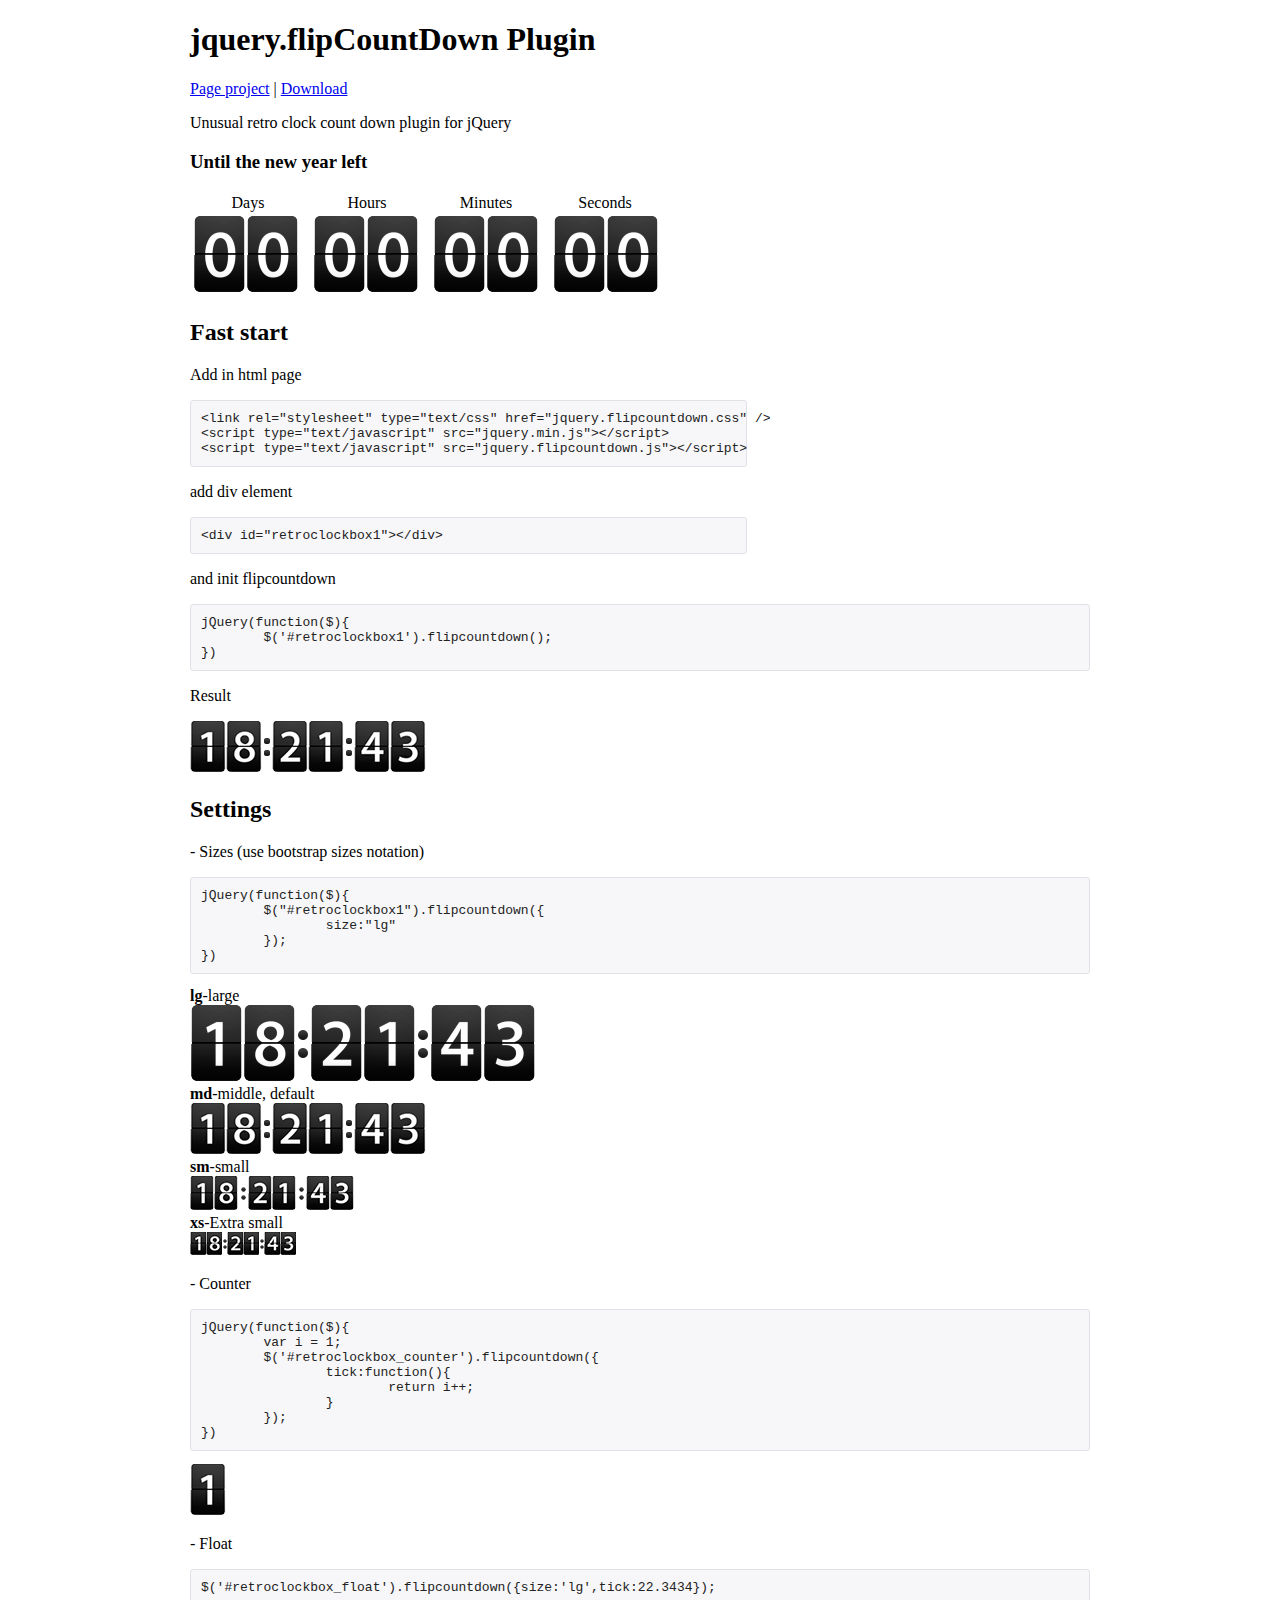
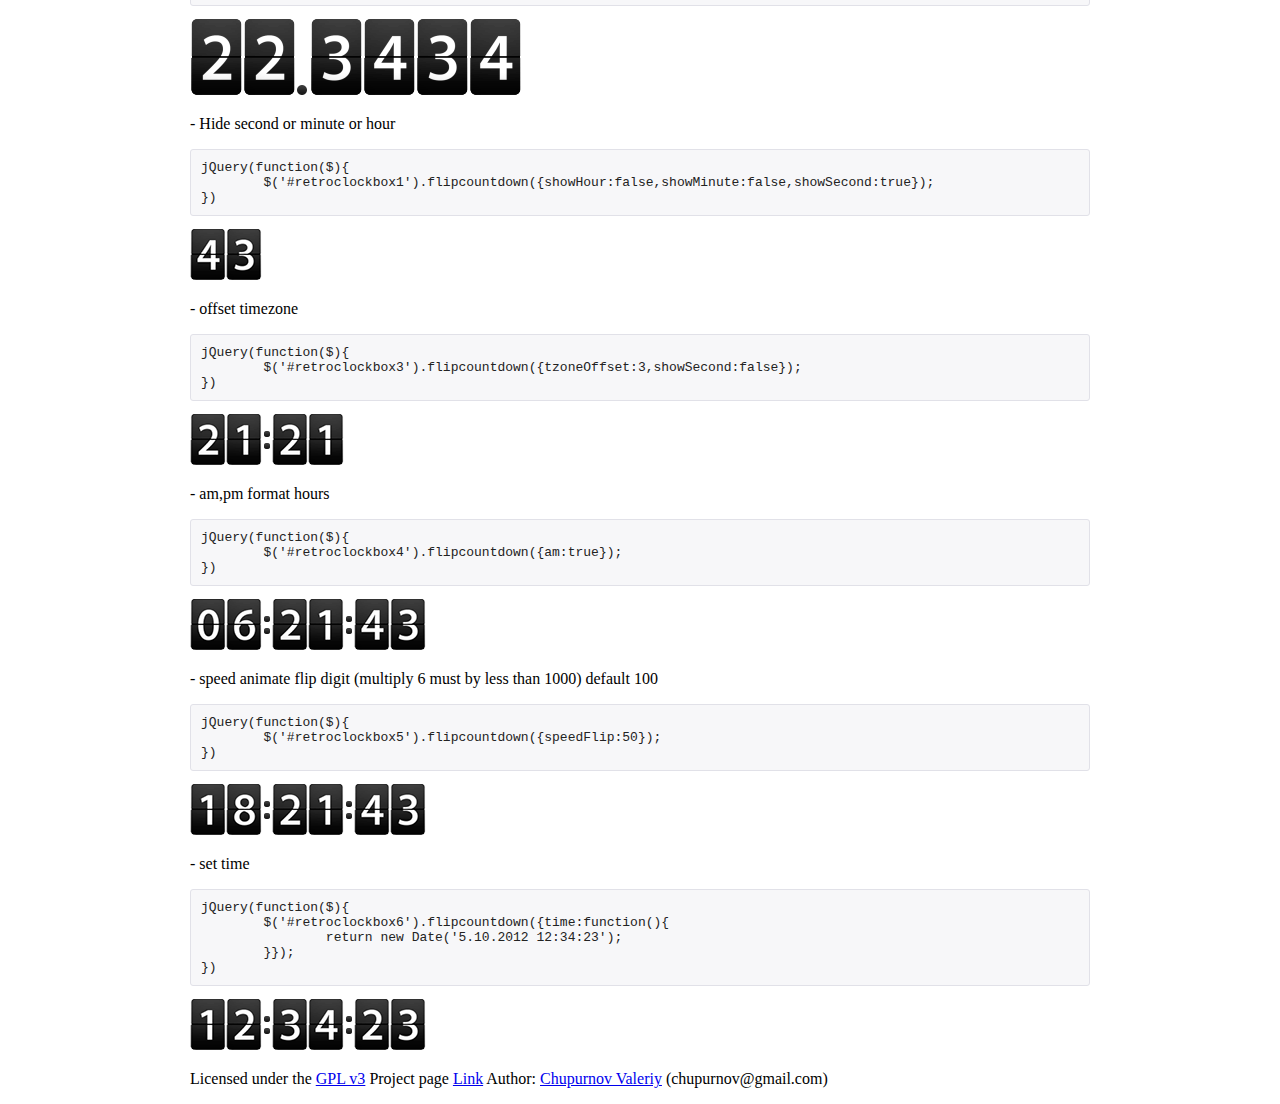
<file: securities-personal/target/classes/static/assets/js/plugins/flipcountdown/index.html>
<!doctype html>
<html xmlns="http://www.w3.org/1999/xhtml" xml:lang="en" lang="en">
<head>
<!--<base href="" /><!-- -->
<meta http-equiv="content-type" content="text/html; charset=utf-8"/>
<title>jquery.flipCountDown Demo Flip Count Down Retro Clock </title>
<meta name="description" content="retro flip clock plugin for jQuery.">
<meta name="keywords" content="Плагин jQuery, retro часы, flip часы,jQuery, plugin, count down">
<meta name="viewport" content="width=device-width,initial-scale=1">
<!--<script src="https://ajax.googleapis.com/ajax/libs/jquery/1.8/jquery.min.js"></script>-->
<script type="text/javascript" src="jquery.min.js"></script>
<script type="text/javascript" src="jquery.flipcountdown.js"></script>
<link rel="stylesheet" type="text/css" href="jquery.flipcountdown.css" />
<script>
jQuery(function($){
	var i = 1000;
	$('#retroclockbox1').flipcountdown();
	var i = 1;
	$('#retroclockbox_counter').flipcountdown({
		tick:function(){
			return i++;
		}
	});
	$('#retroclockbox2').flipcountdown({showHour:false,showMinute:false,showSecond:true});
	$('#retroclockbox3').flipcountdown({tzoneOffset:3,showSecond:false});
	$('#retroclockbox4').flipcountdown({am:true});
	$('#retroclockbox5').flipcountdown({speedFlip:50});
	$('#retroclockbox6').flipcountdown({tick:function(){
		return new Date('5/10/2012 12:34:23');
	}});
})
</script>
</head>
<body>
<div id="main">
	<header>
		<h1>jquery.flipCountDown Plugin</h1>
		<p><a href="http://xdsoft.net/jqplugins/flipcountdown/">Page project</a>&nbsp;|&nbsp;<a href="https://github.com/xdan/flipcountdown/archive/master.zip">Download</a></p>
		<p>Unusual retro clock count down plugin for jQuery</p>
	</header>
	<h3>Until the new year left</h3>
	<table style="border:0px;">
		<tr>
			<td style="width:110px;text-align:center;">Days</td>
			<td style="width:120px;text-align:center;">Hours</td>
			<td style="width:110px;text-align:center;">Minutes</td>
			<td style="width:120px;text-align:center;">Seconds</td>
		</tr>
		<tr>
			<td colspan="4"><span id="new_year"></span></td>
		</tr>
	</table>
	
	
	<script>
	jQuery(function($){
		//var NY = Math.round((new Date('1/01/2015 00:00:01')).getTime()/1000);
		$('#new_year').flipcountdown({
			size:'lg',
			beforeDateTime:'1/01/2015 00:00:01'
			/*tick:function(){
				var nol = function(h){
					return h>9?h:'0'+h;
				}
				var	range  	= NY-Math.round((new Date()).getTime()/1000),
					secday = 86400, sechour = 3600,
					days 	= parseInt(range/secday),
					hours	= parseInt((range%secday)/sechour),
					min		= parseInt(((range%secday)%sechour)/60),
					sec		= ((range%secday)%sechour)%60;
				return nol(days)+' '+nol(hours)+' '+nol(min)+' '+nol(sec);
			}*/
		});
	});
	</script>
	<h2>Fast start</h2>
	<p>Add in html page</p><pre style="width:535px;">
&lt;link rel=&quot;stylesheet&quot; type=&quot;text/css&quot; href=&quot;jquery.flipcountdown.css&quot; /&gt;
&lt;script type=&quot;text/javascript&quot; src=&quot;jquery.min.js&quot;&gt;&lt;/script&gt;
&lt;script type=&quot;text/javascript&quot; src=&quot;jquery.flipcountdown.js&quot;&gt;&lt;/script&gt;</pre>
	<p>add div element</p>
<pre style="width:535px;">&lt;div id=&quot;retroclockbox1&quot;&gt;&lt;/div&gt;</pre>
	<p>and init flipcountdown</p>
	<pre >jQuery(function($){
	$('#retroclockbox1').flipcountdown();
})</pre>
<p>Result</p>
<div id="retroclockbox1"></div>
<h2>Settings</h2>
<p>- Sizes (use bootstrap sizes notation)</p>
<pre >jQuery(function($){
	$(&quot;#retroclockbox1&quot;).flipcountdown({
		size:&quot;lg&quot;
	});
})</pre>
<div><strong>lg</strong>-large</div>
<div id="retroclockbox_lg"></div>
<div><strong>md</strong>-middle, default</div>
<div id="retroclockbox_md"></div>
<div><strong>sm</strong>-small</div>
<div id="retroclockbox_sm"></div>
<div><strong>xs</strong>-Extra small</div>
<div id="retroclockbox_xs"></div>
<script>
jQuery(function($){
	$('#retroclockbox_lg').flipcountdown({size:'lg'});
	$('#retroclockbox_md').flipcountdown({size:'md'});
	$('#retroclockbox_sm').flipcountdown({size:'sm'});
	$('#retroclockbox_xs').flipcountdown({size:'xs'});
})
</script>

<p>- Counter</p>
<pre>jQuery(function($){
	var i = 1;
	$(&#39;#retroclockbox_counter&#39;).flipcountdown({
		tick:function(){
			return i++;
		}
	});
})</pre>
<div id="retroclockbox_counter"></div>

<p>- Float</p>
<pre>$('#retroclockbox_float').flipcountdown({size:'lg',tick:22.3434});</pre>
<div id="retroclockbox_float"></div>
<script>
jQuery(function($){
	$('#retroclockbox_float').flipcountdown({size:'lg',tick:22.3434});
});
</script>
<p>- Hide second or minute or hour</p>
<pre >jQuery(function($){
	$('#retroclockbox1').flipcountdown({showHour:false,showMinute:false,showSecond:true});
})</pre>
<div id="retroclockbox2"></div>
<p>- offset timezone</p>
<pre >jQuery(function($){
	$('#retroclockbox3').flipcountdown({tzoneOffset:3,showSecond:false});
})</pre>
<div id="retroclockbox3"></div>
<p>- am,pm format hours</p>
<pre >jQuery(function($){
	$('#retroclockbox4').flipcountdown({am:true});
})</pre>
<div id="retroclockbox4"></div>
<p>- speed animate flip digit (multiply 6 must by less than 1000) default 100</p>
<pre >jQuery(function($){
	$('#retroclockbox5').flipcountdown({speedFlip:50});
})</pre>
<div id="retroclockbox5"></div>
<p>- set time</p>
<pre >jQuery(function($){
	$('#retroclockbox6').flipcountdown({time:function(){
		return new Date('5.10.2012 12:34:23');
	}});
})</pre>
<div id="retroclockbox6"></div>
<footer>
	<p>Licensed under the <a href="http://www.gnu.org/licenses/gpl.html">GPL v3</a> Project page <a href="http://xdsoft.net/jqplugins/flipCountDown/">Link</a> 
	Author: <a href="http://xdsoft.net/contacts.html">Chupurnov Valeriy</a> (chupurnov@gmail.com)</p>
</footer>
<style>
body{margin:0px; padding:0px;}
#main{margin:0px auto; padding:0px; width:900px;position:relative;}
pre{
	background:#F7F7F9;padding:10px;
	border: 1px solid #E1E1E8;
	border-radius: 3px;
	color: #222222;
}
#langbox{
	position:absolute;
	top:10px;
	right:10px;
}
</style>
</div>
</body>
</html>
</file>
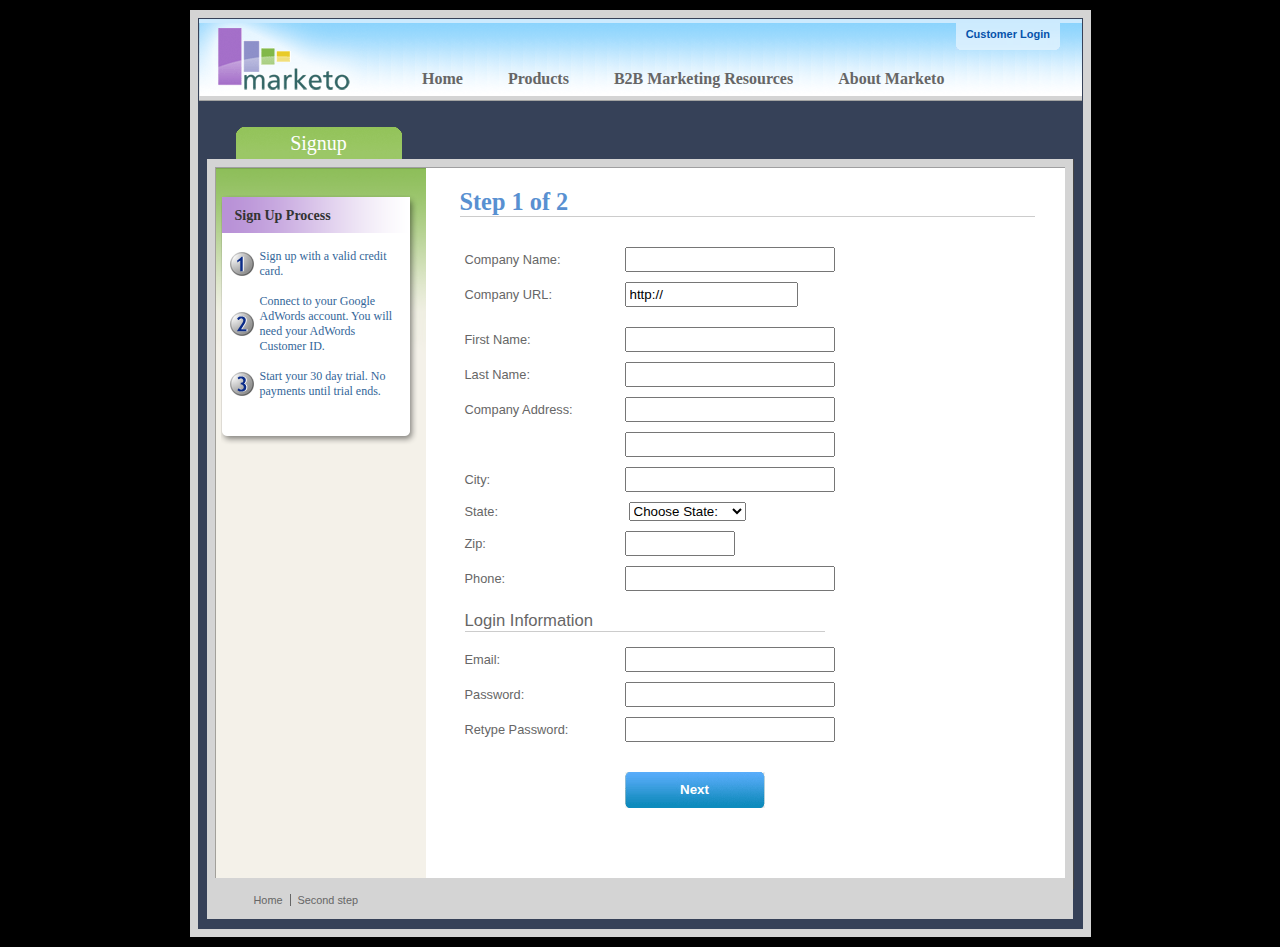
<file: securities-manager/src/main/resources/static/assets/jquery-validation/demo/marketo/index.html>
<!DOCTYPE html PUBLIC "-//W3C//DTD XHTML 1.0 Transitional//EN" "http://www.w3.org/TR/2000/REC-xhtml1-200000126/DTD/xhtml1-transitional.dtd">
<html xmlns="http://www.w3.org/1999/xhtml" xml:lang="en" lang="en">
<head>

<meta http-equiv="Content-Type" content="text/html; charset=utf-8" />
<meta name="title" content="Subscription Signup | Marketo" />
<meta name="robots" content="index, follow" />
<meta name="description" content="Marketo Search Marketing application" />
<meta name="keywords" content="Marketo, Search Marketing" />
<meta name="language" content="en" />
<title>Subscription Signup | Marketo</title>



<script src="../../lib/jquery.js" type="text/javascript"></script>
<script src="../../jquery.validate.js" type="text/javascript"></script>

<script type="text/javascript" src="jquery.maskedinput.js"></script>
<script type="text/javascript" src="mktSignup.js"></script>

<link rel="stylesheet" type="text/css" media="screen" href="stylesheet.css" />
</head>
<body>
<!--[if lte IE 6]>
  <link rel="stylesheet" type="text/css" media="all" href="ie6.css" />
<![endif]-->

<!-- start page wrapper --><div id="letterbox">

<!-- start header container -->
<div id="header-background">
        <div class="nav-global-container">

                <div class="login"><a href="#"><span></span>Customer Login</a></div>
                <div class="logo"><a href="#"><img src="images/logo_marketo.gif" width="168" height="73"  alt="Marketo" /></a></div>
		<div class="nav-global">
				<ul>
      		<li><a href="#" class="nav-g01"><span></span>Home</a></li>
    			<li><a href="#" class="nav-g02"><span></span>Products</a></li>
    			<li><a href="#" class="nav-g04"><span></span>B2B Marketing Resources</a></li>

    			<li><a href="#" class="nav-g05"><span></span>About Marketo</a></li>
			</ul>
		</div>

	</div>
</div>
<!-- end header container -->
<div class="line-grey-tier"></div>

<!-- start page container 2 div-->
<div id="page-container" class="resize"><div id="page-content-inner" class="resize">

<!-- start col-main -->

<div id="col-main" class="resize" style="">



  <!-- start main content  -->
  <div class="main-content resize">

  <div class="action-container" style="display:none;"></div>


<h1>Step 1 of 2 </h1>
<p>
</p>
<br clear="all" />
<div>
  <form id="profileForm" type="actionForm" action="step2.htm" method="get" >


    <div class="error" style="display:none;">
      <img src="images/warning.gif" alt="Warning!" width="24" height="24" style="float:left; margin: -5px 10px 0px 0px; " />

      <span></span>.<br clear="all"/>
    </div>


    <table cellpadding="0" cellspacing="0" border="0">
      <tr>
        <td class="label"><label for="co_name">Company Name:</label></td>
        <td class="field">
          <input id="co_name" class="required" maxlength="40" name="co_name" size="20" type="text" tabindex="1" value="" />
        </td>
      </tr>
      <tr>
        <td class="label"><label for="co_url">Company URL:</label></td>
        <td class="field">
          <input id="co_url" class="required defaultInvalid url" maxlength="40" name="co_url" style="width:163px" type="text" tabindex="2" value="http://" />
        </td>
      </tr>
      <tr>
        <td/><td/>
      </tr>
      <tr>
        <td class="label"><label for="first_name">First Name:</label></td>
        <td class="field">
          <input id="first_name" class="required" maxlength="40" name="first_name" size="20" type="text" tabindex="3" value="" />
        </td>
      </tr>
      <tr>
        <td class="label"><label for="last_name">Last Name:</label></td>
        <td class="field">
          <input id="last_name" class="required" maxlength="40" name="last_name" size="20" type="text" tabindex="4" value="" />
        </td>
      </tr>
      <tr>
        <td class="label"><label for="address1">Company Address:</label></td>
        <td class="field">
          <input  maxlength="40" class="required" name="address1" size="20" type="text" tabindex="5" value="" />
        </td>
      </tr>
      <tr>
        <td class="label"></td>
        <td class="field">
          <input  maxlength="40" name="address2" size="20" type="text" tabindex="6" value="" />
        </td>
      </tr>
      <tr>
        <td class="label"><label for="city">City:</label></td>
        <td class="field">
          <input  maxlength="40" class="required" name="city" size="20" type="text" tabindex="7" value="" />
        </td>
      </tr>
      <tr>
        <td class="label"><label for="state">State:</label></td>
        <td class="field">
          <select id="state" class="required" name="state" style="margin-left: 4px;" tabindex="8">
            <option value="">Choose State:</option>
            <option value="AL">Alabama</option><option value="AK">Alaska</option><option value="AZ">Arizona</option><option value="AR">Arkansas</option><option value="CA">California</option><option value="CO">Colorado</option><option value="CT">Connecticut</option><option value="DE">Delaware</option><option value="FL">Florida</option><option value="GA">Georgia</option><option value="HI">Hawaii</option><option value="ID">Idaho</option><option value="IL">Illinois</option><option value="IN">Indiana</option><option value="IA">Iowa</option><option value="KS">Kansas</option><option value="KY">Kentucky</option><option value="LA">Louisiana</option><option value="ME">Maine</option><option value="MD">Maryland</option><option value="MA">Massachusetts</option><option value="MI">Michigan</option><option value="MN">Minnesota</option><option value="MS">Mississippi</option><option value="MO">Missouri</option><option value="MT">Montana</option><option value="NE">Nebraska</option><option value="NV">Nevada</option><option value="NH">New Hampshire</option><option value="NJ">New Jersey</option><option value="NM">New Mexico</option><option value="NY">New York</option><option value="NC">North Carolina</option><option value="ND">North Dakota</option><option value="OH">Ohio</option><option value="OK">Oklahoma</option><option value="OR">Oregon</option><option value="PA">Pennsylvania</option><option value="RI">Rhode Island</option><option value="SC">South Carolina</option><option value="SD">South Dakota</option><option value="TN">Tennessee</option><option value="TX">Texas</option><option value="UT">Utah</option><option value="VT">Vermont</option><option value="VA">Virginia</option><option value="WA">Washington</option><option value="WV">West Virginia</option><option value="WI">Wisconsin</option><option value="WY">Wyoming</option>
          </select>
        </td>
      </tr>

      <tr>
        <td class="label"><label for="zip">Zip:</label></td>
        <td class="field">
          <input  maxlength="10" name="zip" style="width: 100px" type="text" class="required zipcode" tabindex="9" value="" />
        </td>
      </tr>
      <tr>
        <td class="label"><label for="phone">Phone:</label></td>
        <td class="field">
          <input id="phone" maxlength="14" name="phone" type="text" class="required phone" tabindex="10" value="" />
        </td>
      </tr>



      <tr>
        <td colspan="2">
          <h2 style="border-bottom: 1px solid #CCCCCC;">Login Information</h2>
        </td>
      </tr>


      <tr>
        <td class="label"><label for="email">Email:</label></td>
        <td class="field">
          <input id="email" class="required email" remote="emails.php" maxlength="40" name="email" size="20" type="text" tabindex="11" value="" />
        </td>
      </tr>

      <tr>
        <td class="label"><label for="password1">Password:</label></td>
        <td class="field">
        	<input id="password1" class="required password" maxlength="40" name="password1" size="20" type="password" tabindex="12" value="" />
        </td>
      </tr>
      <tr>
        <td class="label"><label for="password2">Retype Password:</label></td>
        <td class="field">
          <input id="password2" class="required" equalTo="#password1" maxlength="40" name="password2"  size="20" type="password" tabindex="13" value="" />
          <div class="formError"></div>
        </td>
      </tr>
      <tr>
        <td></td>
        <td>
          <div class="buttonSubmit">
            <span></span>
            <input class="formButton" type="submit" value="Next" style="width: 140px" tabindex="14" />
          </div>

        </td>
      </tr>
    </table><br /><br />
  </form>
  <br clear="all"/>


</div>



	</div>	<!-- end main content  -->
	<br />
</div> <!-- end col-main -->

<!-- start left col -->
<div id="col-left" class="nav-left-back empty resize" style="position: absolute; min-height: 450px;">
  <div class="col-left-header-tab" style="position: absolute;">Signup</div>
  <div class="nav-left">

  </div>


      <div class="left-nav-callout png" style="top: 15px; margin-bottom: 100px;">
        <img src="images/left-nav-callout-long.png"  class="png" alt="" />
        <h6>Sign Up Process</h6>
        <a style="background-image: url(images/step1-24.gif); font-weight: normal; text-decoration: none; cursor: default;">Sign up with a valid credit card.</a>
        <a style="background-image: url(images/step2-24.gif); font-weight: normal; text-decoration: none; cursor: default;">Connect to your Google AdWords account.  You will need your AdWords Customer ID.</a>
        <a style="background-image: url(images/step3-24.gif); font-weight: normal; text-decoration: none; cursor: default;">Start your 30 day trial.  No payments until trial ends.</a>
      </div>

<div class="footerAddress">
<b>Marketo Inc.</b><br />
1710 S. Amphlett Blvd.<br />
San Mateo, CA 94402 USA<br />
</div>
<br clear="all"/>
</div>	<!-- end left col -->

</div>  </div>  <!-- end page container 2 divs-->

  <div id="footer-container" align="center">
   <div class="footer">
    <ul>
    <li><a href="..">Home</a></li>
    <li class="line-off"><a href="step2.htm">Second step</a></li>
    </ul>
    </div></div>



<!-- end page wrapper -->
</div>

    </body>
</html>
</file>
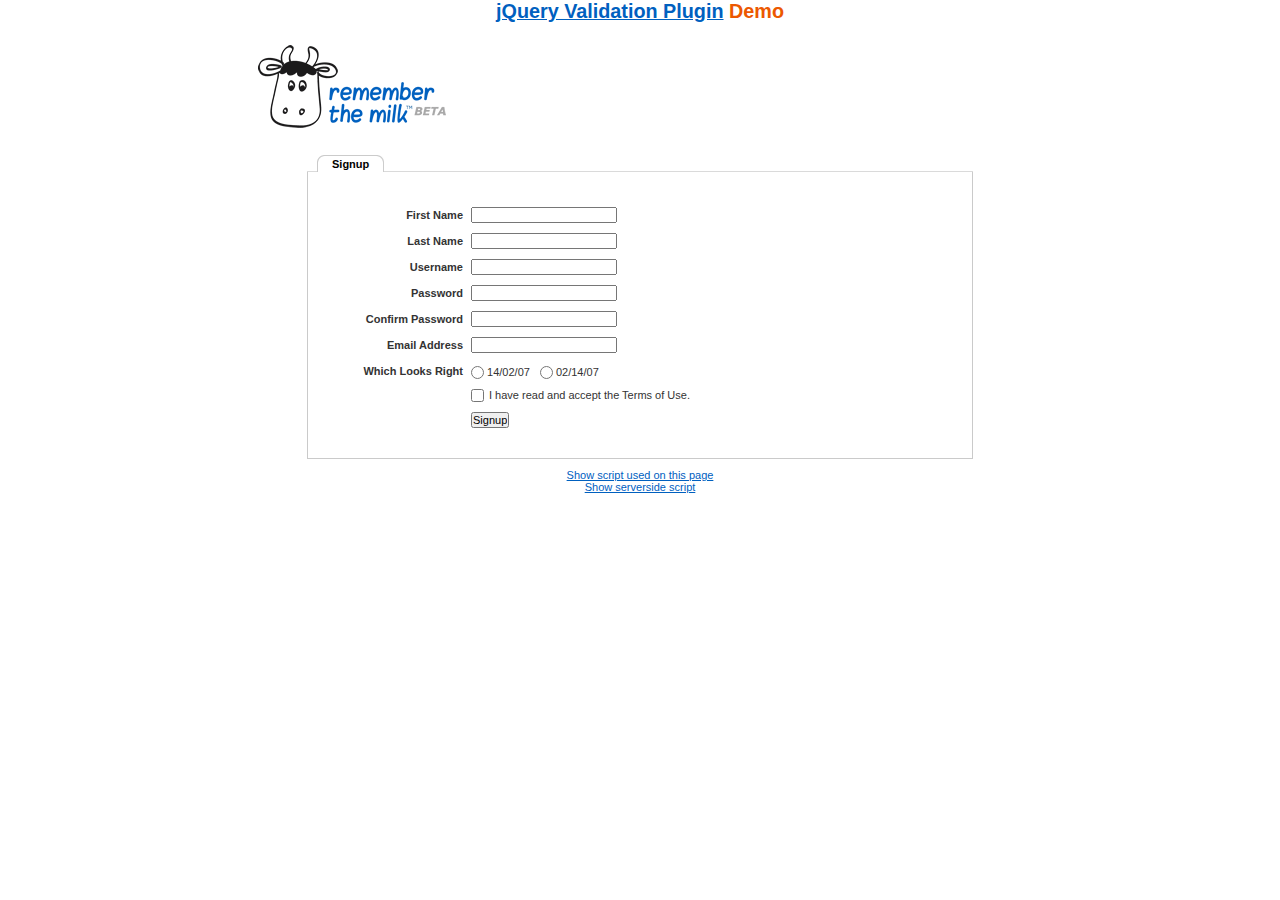
<file: securities-manager/src/main/resources/static/assets/jquery-validation/demo/milk/index.html>
<!DOCTYPE html PUBLIC "-//W3C//DTD XHTML 1.0 Transitional//EN" "http://www.w3.org/TR/xhtml1/DTD/xhtml1-transitional.dtd">
<html xmlns="http://www.w3.org/1999/xhtml">
<head>
<meta http-equiv="Content-Type" content="text/html; charset=ISO-8859-1" />
<title>Remember The Milk signup form - jQuery Validate plugin demo - with friendly permission from the RTM team</title>

<link rel="stylesheet" type="text/css" media="screen" href="milk.css" />
<link rel="stylesheet" type="text/css" media="screen" href="../css/chili.css" />

<script src="../../lib/jquery.js" type="text/javascript"></script>
<script src="../../jquery.validate.js" type="text/javascript"></script>

<style type="text/css">
	pre { text-align: left; }
</style>

<script id="demo" type="text/javascript">
$(document).ready(function() {
	// validate signup form on keyup and submit
	var validator = $("#signupform").validate({
		rules: {
			firstname: "required",
			lastname: "required",
			username: {
				required: true,
				minlength: 2,
				remote: "users.php"
			},
			password: {
				required: true,
				minlength: 5
			},
			password_confirm: {
				required: true,
				minlength: 5,
				equalTo: "#password"
			},
			email: {
				required: true,
				email: true,
				remote: "emails.php"
			},
			dateformat: "required",
			terms: "required"
		},
		messages: {
			firstname: "Enter your firstname",
			lastname: "Enter your lastname",
			username: {
				required: "Enter a username",
				minlength: jQuery.format("Enter at least {0} characters"),
				remote: jQuery.format("{0} is already in use")
			},
			password: {
				required: "Provide a password",
				rangelength: jQuery.format("Enter at least {0} characters")
			},
			password_confirm: {
				required: "Repeat your password",
				minlength: jQuery.format("Enter at least {0} characters"),
				equalTo: "Enter the same password as above"
			},
			email: {
				required: "Please enter a valid email address",
				minlength: "Please enter a valid email address",
				remote: jQuery.format("{0} is already in use")
			},
			dateformat: "Choose your preferred dateformat",
			terms: " "
		},
		// the errorPlacement has to take the table layout into account
		errorPlacement: function(error, element) {
			if ( element.is(":radio") )
				error.appendTo( element.parent().next().next() );
			else if ( element.is(":checkbox") )
				error.appendTo ( element.next() );
			else
				error.appendTo( element.parent().next() );
		},
		// specifying a submitHandler prevents the default submit, good for the demo
		submitHandler: function() {
			alert("submitted!");
		},
		// set this class to error-labels to indicate valid fields
		success: function(label) {
			// set &nbsp; as text for IE
			label.html("&nbsp;").addClass("checked");
		},
		highlight: function(element, errorClass) {
			$(element).parent().next().find("." + errorClass).removeClass("checked");
		}
	});

	// propose username by combining first- and lastname
	$("#username").focus(function() {
		var firstname = $("#firstname").val();
		var lastname = $("#lastname").val();
		if(firstname && lastname && !this.value) {
			this.value = (firstname + "." + lastname).toLowerCase();
		}
	});

});
</script>

</head>
<body>

<h1 id="banner"><a href="http://bassistance.de/jquery-plugins/jquery-plugin-validation/">jQuery Validation Plugin</a> Demo</h1>
<div id="main">

<div id="content">

<div id="header">
  <div id="headerlogo"><img src="milk.png" alt="Remember The Milk" /></div>
</div>
<div style="clear: both;"><div></div></div>


<div class="content">
    <div id="signupbox">
       <div id="signuptab">
        <ul>
          <li id="signupcurrent"><a href=" ">Signup</a></li>
        </ul>
      </div>
      <div id="signupwrap">
      		<form id="signupform" autocomplete="off" method="get" action="">
	  		  <table>
	  		  <tr>
	  		  	<td class="label"><label id="lfirstname" for="firstname">First Name</label></td>
	  		  	<td class="field"><input id="firstname" name="firstname" type="text" value="" maxlength="100" /></td>
	  		  	<td class="status"></td>
	  		  </tr>
	  		  <tr>
	  			<td class="label"><label id="llastname" for="lastname">Last Name</label></td>
	  			<td class="field"><input id="lastname" name="lastname" type="text" value="" maxlength="100" /></td>
	  			<td class="status"></td>
	  		  </tr>
	  		  <tr>
	  			<td class="label"><label id="lusername" for="username">Username</label></td>
	  			<td class="field"><input id="username" name="username" type="text" value="" maxlength="50" /></td>
	  			<td class="status"></td>
	  		  </tr>
	  		  <tr>
	  			<td class="label"><label id="lpassword" for="password">Password</label></td>
	  			<td class="field"><input id="password" name="password" type="password" maxlength="50" value="" /></td>
	  			<td class="status"></td>
	  		  </tr>
	  		  <tr>
	  			<td class="label"><label id="lpassword_confirm" for="password_confirm">Confirm Password</label></td>
	  			<td class="field"><input id="password_confirm" name="password_confirm" type="password" maxlength="50" value="" /></td>
	  			<td class="status"></td>
	  		  </tr>
	  		  <tr>
	  			<td class="label"><label id="lemail" for="email">Email Address</label></td>
	  			<td class="field"><input id="email" name="email" type="text" value="" maxlength="150" /></td>
	  			<td class="status"></td>
	  		  </tr>
              	  		  <tr>
	  			<td class="label"><label>Which Looks Right</label></td>
	  			<td class="field" colspan="2" style="vertical-align: top; padding-top: 2px;">
	  			<table>
	  			<tbody>

	  			<tr>
	  				<td style="padding-right: 5px;">
		  				<input id="dateformat_eu" name="dateformat" type="radio" value="0" />
			            <label id="ldateformat_eu" for="dateformat_eu">14/02/07</label>
	  				</td>
	  				<td style="padding-left: 5px;">
		  				<input id="dateformat_am" name="dateformat" type="radio" value="1"  />
			            <label id="ldateformat_am" for="dateformat_am">02/14/07</label>
	  				</td>
	  				<td>
	  				</td>
	  			</tr>
	  			</tbody>
	  			</table>
	  			</td>
	  		  </tr>

	  		  <tr>
	  			<td class="label">&nbsp;</td>
	  			<td class="field" colspan="2">
		  			<div id="termswrap">
			  			<input id="terms" type="checkbox" name="terms" />
			            <label id="lterms" for="terms">I have read and accept the Terms of Use.</label>
		            </div> <!-- /termswrap -->
	  			</td>
	  		  </tr>
	  		  <tr>
	  			<td class="label"><label id="lsignupsubmit" for="signupsubmit">Signup</label></td>
	  			<td class="field" colspan="2">
	            <input id="signupsubmit" name="signup" type="submit" value="Signup" />
	  			</td>
	  		  </tr>

	  		  </table>
          </form>
      </div>
    </div>
</div>

</div>

</div>



<script type="text/javascript">
$(document).ready(function() {
	$("<a href='#'>Show script used on this page</a><br/>").appendTo("body").click(function() {
		script.toggle();
		return false;
	});
	$("<a href='#'>Show serverside script</a>").appendTo("body").click(function() {
			serverscript.toggle();
			return false;
		});
	var script = $("<code class='mix'>").html( $("#demo").html() ).wrap("<pre></pre>").parent().hide().appendTo("body");
	var serverscript;
	$.get("users.phps", function(response) {
		serverscript = $("<pre>").hide().html( response ).appendTo("body");
	})

});
</script>

<script src="../js/chili-1.7.pack.js" type="text/javascript"></script>

</body>
</html>
</file>
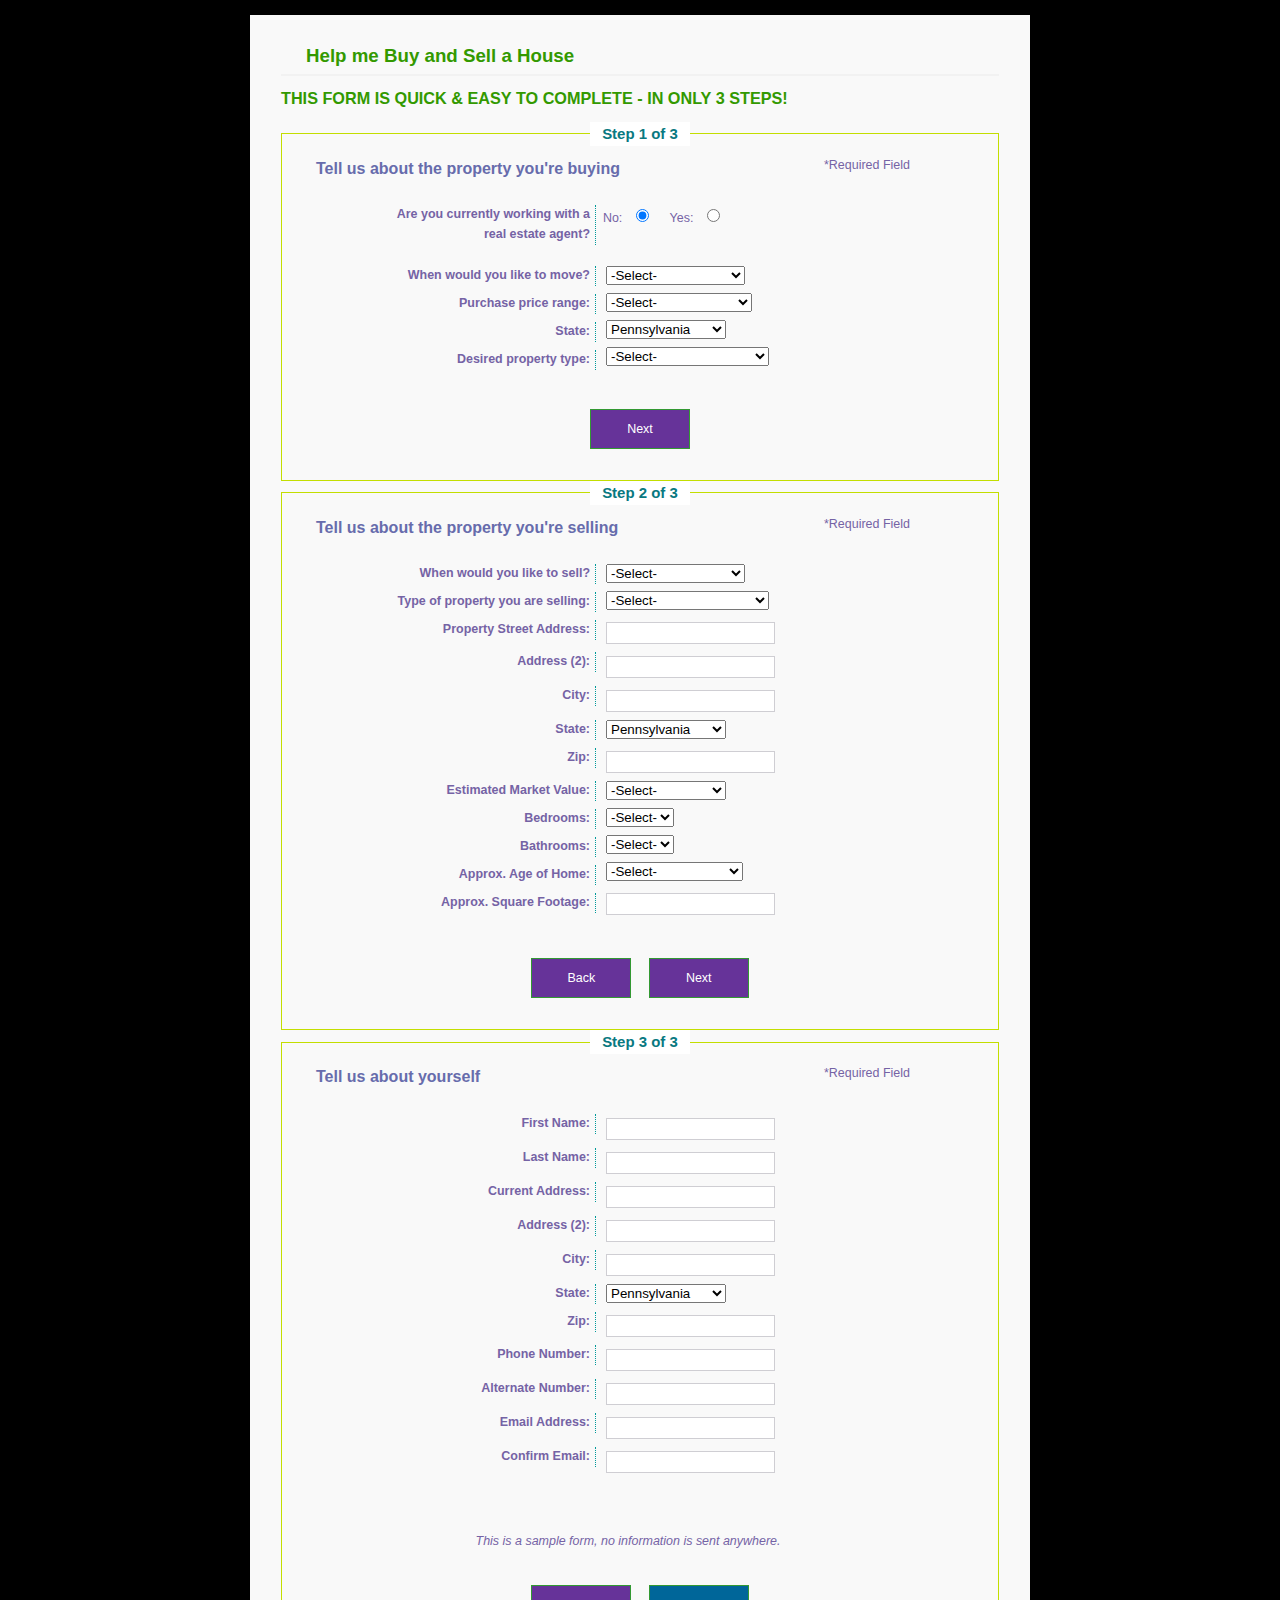
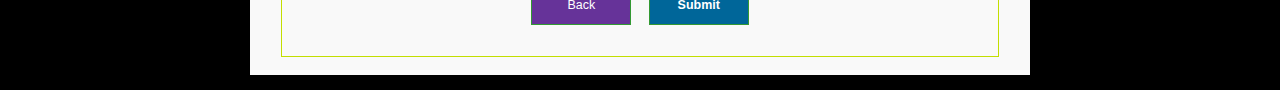
<file: securities-manager/src/main/resources/static/assets/jquery-validation/demo/multipart/index.html>
<!DOCTYPE html PUBLIC "-//W3C//DTD XHTML 1.0 Strict//EN" "http://www.w3.org/TR/xhtml1/DTD/xhtml1-strict.dtd">
<html xmlns="http://www.w3.org/1999/xhtml" xml:lang="en" lang="en">
<head>

<title>jQuery accordion form with validation</title>


<script type="text/javascript" src="../../lib/jquery.js"></script>
<script type="text/javascript" src="../../jquery.validate.js"></script>
<script type="text/javascript" src="js/jquery.maskedinput-1.0.js"></script>
<script type="text/javascript" src="js/ui.core.js"></script>
<script type="text/javascript" src="js/ui.accordion.js"></script>

<script type="text/javascript">
$(document).ready(function(){

	$("#recordClientPhone").mask("(999) 999-9999");
	$("#recordClientPhoneAlt").mask("(999) 999-9999");
	$("#recordClientZip").mask("99999");
	$("#recordPropertyZip").mask("99999");	
	$("#recordPurchaseZip").mask("99999");	

	// add * to required field labels
	$('label.required').append('&nbsp;<strong>*</strong>&nbsp;');

	// accordion functions
	var accordion = $("#stepForm").accordion(); 
	var current = 0;
	
	$.validator.addMethod("pageRequired", function(value, element) {
		var $element = $(element)
		function match(index) {
			return current == index && $(element).parents("#sf" + (index + 1)).length;
		}
		if (match(0) || match(1) || match(2)) {
			return !this.optional(element);
		}
		return "dependency-mismatch";
	}, $.validator.messages.required)
	
	var v = $("#cmaForm").validate({
		errorClass: "warning",
		onkeyup: false,
		onblur: false,
		submitHandler: function() {
			alert("Submitted, thanks!");
		}
	});
	
	// back buttons do not need to run validation
	$("#sf2 .prevbutton").click(function(){
		accordion.accordion("activate", 0);
		current = 0;
	}); 
	$("#sf3 .prevbutton").click(function(){
		accordion.accordion("activate", 1);
		current = 1;
	}); 
	// these buttons all run the validation, overridden by specific targets above
	$(".open2").click(function() {
	  if (v.form()) {
	    accordion.accordion("activate", 2);
	    current = 2;
	  }
	});
	$(".open1").click(function() {
	  if (v.form()) {
	    accordion.accordion("activate", 1);
	    current = 1;
	  }
	});
	$(".open0").click(function() {
	  if (v.form()) {
	    accordion.accordion("activate", 0);
	    current = 0;
	  }
	});
 
});
</script>

<link rel="stylesheet" type="text/css" media="screen" href="style.css" />
</head>
<body>

<div id="wrap">
<div id="main">

<h1 class="top bottom"><span>Help me</span> Buy and Sell a House</h1>
<h2>This form is quick &amp; easy to complete - in only 3 steps!</h2>
<form name="cmaForm" id="cmaForm" method="post">
<input type="hidden" name="recordRequestPrimaryServiceID" id="recordRequestPrimaryServiceID" value="100" />
<input type="hidden" name="recordClientServices" id="recordClientServices" value="1,3" />
<ul id="stepForm" class="ui-accordion-container">
	<li id="sf1"><a href='#' class="ui-accordion-link"> </a>
	<div>
	<fieldset><legend> Step 1 of 3 </legend>
	<div class="requiredNotice">*Required Field</div>
	<h3 class="stepHeader">Tell us about the property you're buying</h3>
	<label for="recordPurchaseMetRealtor" class="input required">Are you currently working with a<br />
	real estate agent? </label> &nbsp;&nbsp;No: <input name="recordPurchaseMetRealtor" type="radio" checked="checked" class="inputclass" value="0" /> &nbsp;&nbsp;&nbsp;&nbsp;&nbsp;Yes: <input name="recordPurchaseMetRealtor" type="radio" class="inputclass pageRequired" value="1" title="Please choose Yes or No" />
	<div class="formspacer"></div>
	<label for="recordPurchaseTimeFrameID" class="input required">When would you like to move?</label> <select name="recordPurchaseTimeFrameID" id="recordPurchaseTimeFrameID" class="inputclass pageRequired" title="Select a Time Frame">
		<option value="">-Select-</option>
		<option value="1">Less than 3 months</option>
		<option value="2">3-6 months</option>
		<option value="3">6-9 months</option>
		<option value="4">9-12 months</option>
		<option value="5">Over 12 months</option>
	</select> <br />
	<label for="recordPurchasePriceRangeID" class="input required">Purchase price range:</label> <select name="recordPurchasePriceRangeID" id="recordPurchasePriceRangeID" class="inputclass pageRequired" title="Select a Price Range">
		<option value="">-Select-</option>
		<option value="1"></option>
		<option value="2">$75,000 - $100,000</option>
		<option value="3">$100,000 - $125,000</option>
		<option value="4">$125,000 - $150,000</option>
		<option value="5">$150,000 - $200,000</option>
		<option value="6">$200,000 - $250,000</option>
		<option value="7">$250,000 - $300,000</option>
		<option value="8">$300,000 - $350,000</option>
		<option value="9">$350,000 - $400,000</option>
		<option value="10">$400,000 - $500,000</option>
		<option value="11">$500,000 - $700,000</option>
		<option value="12">$700,000 - $900,000</option>
		<option value="13">> $900,000</option>
	</select> <br />
	<label for="recordPurchaseState" class="input required">State:</label> <select name="recordPurchaseState" id="recordPurchaseState" class="inputclass pageRequired" title="Select a State">
		<option value="">-Select-</option>
		<option value="AL">Alabama</option>
		<option value="AK">Alaska</option>
		<option value="AZ">Arizona</option>
		<option value="AR">Arkansas</option>
		<option value="CA">California</option>
		<option value="CO">Colorado</option>
		<option value="CT">Connecticut</option>
		<option value="DE">Delaware</option>
		<option value="DC">Dist of Columbia</option>
		<option value="FL">Florida</option>
		<option value="GA">Georgia</option>
		<option value="HI">Hawaii</option>
		<option value="ID">Idaho</option>
		<option value="IL">Illinois</option>
		<option value="IN">Indiana</option>
		<option value="IA">Iowa</option>
		<option value="KS">Kansas</option>
		<option value="KY">Kentucky</option>
		<option value="LA">Louisiana</option>
		<option value="ME">Maine</option>
		<option value="MD">Maryland</option>
		<option value="MA">Massachusetts</option>
		<option value="MI">Michigan</option>
		<option value="MN">Minnesota</option>
		<option value="MS">Mississippi</option>
		<option value="MO">Missouri</option>
		<option value="MT">Montana</option>
		<option value="NE">Nebraska</option>
		<option value="NV">Nevada</option>
		<option value="NH">New Hampshire</option>
		<option value="NJ">New Jersey</option>
		<option value="NM">New Mexico</option>
		<option value="NY">New York</option>
		<option value="NC">North Carolina</option>
		<option value="ND">North Dakota</option>
		<option value="OH">Ohio</option>
		<option value="OK">Oklahoma</option>
		<option value="OR">Oregon</option>
		<option value="PA" selected="selected">Pennsylvania</option>
		<option value="RI">Rhode Island</option>
		<option value="SC">South Carolina</option>
		<option value="SD">South Dakota</option>
		<option value="TN">Tennessee</option>
		<option value="TX">Texas</option>
		<option value="UT">Utah</option>
		<option value="VT">Vermont</option>
		<option value="VA">Virginia</option>
		<option value="WA">Washington</option>
		<option value="WV">West Virginia</option>
		<option value="WI">Wisconsin</option>
		<option value="WY">Wyoming</option>
	</select> <br />

	<label for="recordPurchasePropertyTypeID" class="input">Desired property type:</label> <select name="recordPurchasePropertyTypeID" id="recordPurchasePropertyTypeID" class="inputclass" title="Select a Property Type">
		<option value="">-Select-</option>
		<option value="1">Single Family Detached</option>
		<option value="2">Condo</option>
		<option value="3">Townhouse</option>
		<option value="4">Rental</option>
		<option value="5">Multi-Family</option>
		<option value="6">Vacation Home</option>
		<option value="7">Other</option>
	</select> <br />
	<div class="buttonWrapper"><input name="formNext1" type="button" class="open1 nextbutton" value="Next" alt="Next" title="Next" /></div>
	</fieldset>
	</div>
	</li>
	<li id="sf2">
	<a href='#' class="ui-accordion-link">
	</a>
	<div>
	<fieldset><legend> Step 2 of 3 </legend>
	<div class="requiredNotice">*Required Field</div>
	<h3 class="stepHeader">Tell us about the property you're selling</h3>
	<label for="recordClientTimeFrameID" class="input required">When would you like to sell?</label> <select name="recordClientTimeFrameID" id="recordClientTimeFrameID" class="inputclass pageRequired" title="Select a Time Frame">
		<option value="">-Select-</option>
		<option value="1">Less than 3 months</option>
		<option value="2">3-6 months</option>
		<option value="3">6-9 months</option>
		<option value="4">9-12 months</option>
		<option value="5">Over 12 months</option>
	</select> <br />
	<label for="recordClientHomeTypeID" class="input required">Type of property you are selling:</label> <select name="recordClientHomeTypeID" id="recordClientHomeTypeID" class="inputclass pageRequired" title="Select a Property Type">
		<option value="">-Select-</option>
		<option value="1">Single Family Detached</option>
		<option value="2">Condo</option>
		<option value="3">Townhouse</option>
		<option value="4">Rental</option>
		<option value="5">Multi-Family</option>
		<option value="6">Vacation Home</option>
		<option value="7">Other</option>
	</select> <br />
	<label for="recordPropertyAddress1" class="input required">Property Street Address:</label> <input name="recordPropertyAddress1" id="recordPropertyAddress1" class="inputclass pageRequired" title="Street Address is required" maxlength="254" onblur="recordClientAddress1.value = this.value" /><br />
	<label for="recordPropertyAddress2" class="input">Address (2):</label> <input name="recordPropertyAddress2" id="recordPropertyAddress2" class="inputclass" maxlength="254" onblur="recordClientAddress2.value = this.value" /><br />
	<label for="recordPropertyCity" class="input required">City:</label> <input name="recordPropertyCity" id="recordPropertyCity" class="inputclass pageRequired" title="City is required" maxlength="254" onblur="recordClientCity.value = this.value" /><br />
	<label for="recordPropertyState" class="input required">State:</label> <select name="recordPropertyState" id="recordPropertyState" class="inputclass pageRequired" title="Select a State" onchange="recordClientState.value = this.value">
		<option value="">-Select-</option>
		<option value="AL">Alabama</option>
		<option value="AK">Alaska</option>
		<option value="AZ">Arizona</option>
		<option value="AR">Arkansas</option>
		<option value="CA">California</option>
		<option value="CO">Colorado</option>
		<option value="CT">Connecticut</option>
		<option value="DE">Delaware</option>
		<option value="DC">Dist of Columbia</option>
		<option value="FL">Florida</option>
		<option value="GA">Georgia</option>
		<option value="HI">Hawaii</option>
		<option value="ID">Idaho</option>
		<option value="IL">Illinois</option>
		<option value="IN">Indiana</option>
		<option value="IA">Iowa</option>
		<option value="KS">Kansas</option>
		<option value="KY">Kentucky</option>
		<option value="LA">Louisiana</option>
		<option value="ME">Maine</option>
		<option value="MD">Maryland</option>
		<option value="MA">Massachusetts</option>
		<option value="MI">Michigan</option>
		<option value="MN">Minnesota</option>
		<option value="MS">Mississippi</option>
		<option value="MO">Missouri</option>
		<option value="MT">Montana</option>
		<option value="NE">Nebraska</option>
		<option value="NV">Nevada</option>
		<option value="NH">New Hampshire</option>
		<option value="NJ">New Jersey</option>
		<option value="NM">New Mexico</option>
		<option value="NY">New York</option>
		<option value="NC">North Carolina</option>
		<option value="ND">North Dakota</option>
		<option value="OH">Ohio</option>
		<option value="OK">Oklahoma</option>
		<option value="OR">Oregon</option>
		<option value="PA" selected="selected">Pennsylvania</option>
		<option value="RI">Rhode Island</option>
		<option value="SC">South Carolina</option>
		<option value="SD">South Dakota</option>
		<option value="TN">Tennessee</option>
		<option value="TX">Texas</option>
		<option value="UT">Utah</option>
		<option value="VT">Vermont</option>
		<option value="VA">Virginia</option>
		<option value="WA">Washington</option>
		<option value="WV">West Virginia</option>
		<option value="WI">Wisconsin</option>
		<option value="WY">Wyoming</option>
	</select> <br />
	<label for="recordPropertyZip" class="input required">Zip:</label> <input name="recordPropertyZip" id="recordPropertyZip" class="inputclass pageRequired" title="Zip Code is required" maxlength="254" onblur="recordClientZip.value = this.value" /><br />

	<label for="recordClientPropertyValueID" class="input required">Estimated Market Value:</label> <select name="recordClientPropertyValueID" id="recordClientPropertyValueID" class="inputclass pageRequired" title="Select a Price Range">
		<option value="">-Select-</option>
		<option value="1">Less Than $75K</option>
		<option value="2">$75-$100K</option>
		<option value="3">$100-$125K</option>
		<option value="4">$125-$150K</option>
		<option value="5">$150-$200K</option>
		<option value="6">$200-$250K</option>
		<option value="7">$250-$300K</option>
		<option value="8">$300-$350K</option>
		<option value="9">$350-$400K</option>
		<option value="10">$400-$500K</option>
		<option value="11">$500-$700K</option>
		<option value="12">$700-$900K</option>
		<option value="13">Over $900K</option>
	</select> <br />
	<label for="recordPropertyBedroomsID" class="input">Bedrooms:</label> <select name="recordPropertyBedroomsID" id="recordPropertyBedroomsID" class="inputclass">
		<option value="">-Select-</option>
		<option value="1">1</option>
		<option value="2">2</option>
		<option value="3">3</option>
		<option value="4">4</option>
		<option value="5">5+</option>
	</select> <br />
	<label for="recordPropertyBathroomsId" class="input">Bathrooms:</label> <select name="recordPropertyBathroomsId" id="recordPropertyBathroomsId" class="inputclass">
		<option value="">-Select-</option>
		<option value="1">1</option>
		<option value="2">1.5</option>
		<option value="3">2</option>
		<option value="4">2.5</option>
		<option value="5">3</option>
		<option value="6">3.5</option>
		<option value="7">4+</option>
	</select> <br />
	<label for="recordPropertyAgeId" class="input">Approx. Age of Home:</label> <select name="recordPropertyAgeId" id="recordPropertyAgeId" class="inputclass">
		<option value="">-Select-</option>
		<option value="1">Less Than 1 year</option>
		<option value="2">1-5 years</option>
		<option value="3">6-10 years</option>
		<option value="4">11-15 years</option>
		<option value="5">More than 15 years</option>
	</select> <br />
	<label for="recordPropertySqFt" class="input">Approx. Square Footage:</label> <input name="recordPropertySqFt" id="recordPropertySqFt" class="inputclass" maxlength="254" /><br />
	<div class="buttonWrapper"><input name="formBack0" type="button" class="open0 prevbutton" value="Back" alt="Back" title="Back" /> <input name="formNext2" type="button" class="open2 nextbutton" value="Next" alt="Next" title="Next" /></div>
	</fieldset>
	</div>
	</li>
	<li id="sf3">
	<a href='#' class="ui-accordion-link">
	</a>
	<div>
	<fieldset><legend> Step 3 of 3 </legend>
	<div class="requiredNotice">*Required Field</div>
	<h3 class="stepHeader">Tell us about yourself</h3>
	<label for="recordClientNameFirst" class="input required">First Name:</label> <input name="recordClientNameFirst" id="recordClientNameFirst" class="inputclass pageRequired" title="First Name is required" maxlength="254" /> <br />
	<label for="recordClientNameLast" class="input required">Last Name:</label> <input name="recordClientNameLast" id="recordClientNameLast" class="inputclass pageRequired" maxlength="254" title="Last Name is required" /> <br />
	<label for="recordClientAddress1" class="input required">Current Address:</label> <input name="recordClientAddress1" id="recordClientAddress1" class="inputclass pageRequired" maxlength="254" title="Address is required" /> <br />
	<label for="recordClientAddress2" class="input">Address (2):</label> <input name="recordClientAddress2" id="recordClientAddress2" class="inputclass" maxlength="254" /> <br />
	<label for="recordClientCity" class="input required">City:</label> <input name="recordClientCity" id="recordClientCity" class="inputclass pageRequired" maxlength="254" title="City is required" /> <br />
	<label for="recordClientState" class="input required">State:</label> <select name="recordClientState" id="recordClientState" class="inputclass pageRequired" title="Select a State">
		<option value="">-Select-</option>
		<option value="AL">Alabama</option>
		<option value="AK">Alaska</option>
		<option value="AZ">Arizona</option>
		<option value="AR">Arkansas</option>
		<option value="CA">California</option>
		<option value="CO">Colorado</option>
		<option value="CT">Connecticut</option>
		<option value="DE">Delaware</option>
		<option value="DC">Dist of Columbia</option>
		<option value="FL">Florida</option>
		<option value="GA">Georgia</option>
		<option value="HI">Hawaii</option>
		<option value="ID">Idaho</option>
		<option value="IL">Illinois</option>
		<option value="IN">Indiana</option>
		<option value="IA">Iowa</option>
		<option value="KS">Kansas</option>
		<option value="KY">Kentucky</option>
		<option value="LA">Louisiana</option>
		<option value="ME">Maine</option>
		<option value="MD">Maryland</option>
		<option value="MA">Massachusetts</option>
		<option value="MI">Michigan</option>
		<option value="MN">Minnesota</option>
		<option value="MS">Mississippi</option>
		<option value="MO">Missouri</option>
		<option value="MT">Montana</option>
		<option value="NE">Nebraska</option>
		<option value="NV">Nevada</option>
		<option value="NH">New Hampshire</option>
		<option value="NJ">New Jersey</option>
		<option value="NM">New Mexico</option>
		<option value="NY">New York</option>
		<option value="NC">North Carolina</option>
		<option value="ND">North Dakota</option>
		<option value="OH">Ohio</option>
		<option value="OK">Oklahoma</option>
		<option value="OR">Oregon</option>
		<option value="PA" selected="selected">Pennsylvania</option>
		<option value="RI">Rhode Island</option>
		<option value="SC">South Carolina</option>
		<option value="SD">South Dakota</option>
		<option value="TN">Tennessee</option>
		<option value="TX">Texas</option>
		<option value="UT">Utah</option>
		<option value="VT">Vermont</option>
		<option value="VA">Virginia</option>
		<option value="WA">Washington</option>
		<option value="WV">West Virginia</option>
		<option value="WI">Wisconsin</option>
		<option value="WY">Wyoming</option>
	</select> <br />
	<label for="recordClientZip" class="input required">Zip:</label> <input name="recordClientZip" id="recordClientZip" class="inputclass pageRequired" maxlength="12" title="Zip Code is required" /> <br />
	<label for="recordClientPhone" class="input required">Phone Number:</label> <input name="recordClientPhone" id="recordClientPhone" class="inputclass pageRequired" maxlength="254" title="Phone Number is required" /> <br />
	<label for="recordClientPhoneAlt" class="input">Alternate Number:</label> <input name="recordClientPhoneAlt" id="recordClientPhoneAlt" class="inputclass" maxlength="254" /> <br />
	<label for="recordClientEmail" class="input required">Email Address:</label> <input name="recordClientEmail" id="recordClientEmail" class="inputclass pageRequired email" maxlength="254" title="Email address is required" /> <br />
	<label for="recordClientEmail1" class="input required">Confirm Email:</label> <input name="recordClientEmail1" id="recordClientEmail1" class="inputclass pageRequired" equalTo:"'#recordClientEmail" maxlength="254" title="Please confirm your email address" /> <br />
	<br />
	<p class="formDisclaimer">This is a sample form, no information is sent anywhere.</p>
	<div class="buttonWrapper"><input name="formBack1" type="button" class="open1 prevbutton" value="Back" alt="Back" title="Back" /> <input name="submit" type="submit" id="submit" value="Submit" class="submitbutton" alt="Submit" title="Submit"></div>
	</fieldset>
	</div>
	</li>
</ul>
</form>

</div>
</div>

</body>
</html>
</file>
<file: securities-manager/target/classes/static/assets/jquery-validation/demo/marketo/stylesheet.css>
:-moz-any-link :focus {
	outline: none;
}

:focus {
	-moz-outline-style: none;
	outline: none;
}

body {
	font-size: 80%;
	margin: 0;
	padding: 0;
	font-family: tahoma, geneva, sans-serif;
	background-color: #000000;
}

a {
	color: #0653AB;
	outline: 0px;
	text-decoration: none;
}

a:hover {
	outline: 0px;
	text-decoration: underline;
}

img {
	border: 0px;
}

/* s1.0 - Page Containers */
#letterbox {
	margin: 10px auto;
	width: 883px;
	background-color: #364158;
	border: 8px solid #D4D4D4;
	padding: 1px 1px 10px 1px;
}

#header-background {
	background: url(images/back_nav_blue.gif) repeat-x;
	margin: 0px auto;
	padding: 0px;
	height: 73px;
	width: 883px;
	border-top: 4px solid #CCEAFE;
	border-bottom: 4px solid #D4D4D4;
}

#page-container {
	width: 866px;
	margin: 0px auto;
	margin-top: 33px; /* pad from top menu to actions buts*/
	margin-bottom: -11px;
	padding-top: 8px;
	padding-bottom: 8px;
	background-color: #D4D4D4; /* light grey*/
	border-right: 1px solid #464646;
}

#page-content-inner {
	width: 849px;
	margin: 0px auto;
	border-top: 1px solid #9F9FA0;
	border-left: 1px solid #A2A09A;
	background-color: #F4F1E9;
	position: relative;
}

#page-content-inner #col-left {
	width: 210px;
	float: left;
	background-color: #F4F1E9;
}

#page-content-inner #col-main {
	width: 639px;
	background-color: #ffffff;
	position: absolute;
	right: 0px;
	top: 0px;
}

#footer-container {
	width: 866px;
	position: relative;
	left: 8px;
	padding: 2px 0px 10px 0px;
	background-color: #D4D4D4; /* light grey*/
}

/* s2.0 - Global navigation bar */
.nav-global-container {
	width: 880px;
	margin: 0px auto;
	position: relative;
}

* html .nav-global-container { /* ie6 fix*/
	margin-bottom: -6px;
}

.login {
	position: absolute;
	right: 20px;
	text-align: center;
}

.login a,.login a span {
	display: block;
	height: 18px;
	font-size: 11px;
	background: url(images/login-sprite.gif) right -5px no-repeat;
	text-decoration: none;
	font-weight: bold;
	padding: 5px 10px 5px 10px;
	position: relative;
}

.login a:hover {
	color: #000000;
	text-decoration: underline;
}

div.login a span {
	background-position: left -105px;
	width: 4px;
	position: absolute;
	top: 0px;
	left: 0px;
	padding: 5px 0px 5px 0px;;
}

div.login a:hover span {
	
}

.logo {
	float: left;
	margin: 0px 0px -5px 0px; /* neg marging for ie6 */
}

.logo img {
	border: 0px;
	margin-left: -1px;
}

.nav-global {
	float: left;
	width: 645px;
	margin: 40px 0px 0px 40px;
	background-color: transparent;
}

.nav-global ul {
	margin: 0px;
	padding: 0px;
	list-style: none;
}

.nav-global li {
	float: left;
	white-space: nowrap;
}

div.nav-global li a,div.nav-global li a span {
	background-image: url(images/tab-sprite.gif);
	background-position: right 100px;
	background-repeat: no-repeat;
	height: 32px;
	color: #666666;
	text-decoration: none;
	font: bold 16px 'trebuchet ms';
	margin-right: 15px;
	display: block;
	position: relative;
	padding: 7px 15px 0px 15px;
}

div.nav-global li a:hover {
	background-position: right 0px;
	color: #333333;
}

div.nav-global li a:hover span {
	background-position: left -100px;
	display: block !important;
}

div.nav-global li a span {
	background-position: left 150px;
	width: 4px;
	position: absolute;
	left: 0px;
	top: 0px;
	padding: 7px 0px 0px 0px;
}

body.safari div.nav-global li a span {
	display: none;
}

div.nav-global li a.on,div.nav-global li a.on:hover {
	background-position: right -55px;
	color: #FFFFFF;
}

div.nav-global li a.on span,div.nav-global li a.on:hover span {
	background-position: left -155px;
	display: block !important;
}

div.action-container {
	position: relative;
	top: -45px;
	cursor: pointer;
}

div.action-icon-container {
	position: absolute;
	top: -17px;
	left: -17px;
	z-index: 10;
	width: 100px;
	height: 100px;
	overflow: hidden;
}

div.action-icon {
	border: 0px;
	position: absolute;
	top: -0px;
	left: 0px;
}

div.action-button-container {
	height: 106px;
	width: 180px;
	overflow: hidden;
	position: absolute;
	top: 0px;
	left: 0px;
	z-index: 5;
}

img.action-icon {
	border: 0px;
	position: absolute;
	top: 0px;
	left: 0px;
	z-index: 0
}

div.action-text {
	z-index: 20;
	color: #FFFFFF;
	position: absolute;
	left: 40px;
	top: 12px;
	font: 14px tahoma, geneva;
	padding-top: 30px;
}

div.bigbuttons {
	top: -20px;
}

div.action-header {
	z-index: 21;
	position: absolute;
	left: 40px;
	top: 10px;
}

div.action-header b {
	font: bold 17px tahoma, geneva;
	display: block;
	margin-bottom: 10px;
	color: #0b2c89;
	position: absolute;
	top: 0px;
	left: 0px;
	width: 130px;
}

div.action-header b.shadow {
	top: 1px;
	left: 1px;
	color: #d5d5d5;
}

img.action-button {
	position: relative;
}

div.hover img.action-button {
	top: -131px;
}

div.on img.action-button {
	top: -261px;
}

/* s3.0 - top of content Action Buttons */
.action-buttons {
	width: 100%; /* ie6 requires */
}

.action-buttons ul {
	position: relative;
	padding: 0px;
}

.action-buttons li {
	position: relative; /* ie6 fix */
	float: left;
	list-style: none;
	text-align: center;
	line-height: 16px;
	margin: -61px 0px 0px 0px;
}

.action-home li {
	margin: -49px 0px 0px 0px;
}

.action-buttons  a {
	display: block;
	height: 110px;
	width: 175px;
	padding: 14px 0px 0px 25px;
	text-decoration: none;
	font-size: 12px;
	font-weight: bold;
	color: #ffffff;
}

.action-buttons li span {
	color: #053880;
	line-height: 47px;
	font-size: 17px;
}

div.action-bottom {
	margin: 15px 0px 10px 0px;
	float: left;
}

div.action-bottom a {
	height: 61px;
	width: 178px;
	border: 0px;
	background: url(images/action-bottom.gif) no-repeat 0px 0px;
	color: #0b2c89;
	float: left;
	position: relative;
	font: bold 17px tahoma, geneva;
	text-decoration: none;
	margin-right: 10px;
}

div.action-bottom a span {
	position: absolute;
	top: 15px;
	left: 40px;
}

div.action-bottom a span.shadow {
	top: 16px;
	left: 41px;
	color: #d4d4d4;
}

.line-grey {
	background: url(images/line-grey.gif) 0 0 repeat-x;
	height: 2px;
	margin: 8px 25px 20px 0;
}

/* s4.0 - Home Hero Area */
.hero-background {
	position: relative;
	width: 880px;
	background: url(images/back_home-hero.jpg) 10px 0px no-repeat;
	height: 211px;
	margin: -20px 0px 45px 0px;
}

.hero-text {
	float: right;
	width: 626px;
	margin-top: 26px;
}

.hero-text a { /* Sign Up Now Button */
	padding: 5px 32px 0px 0px;
	float: right;
}

.hero-text h1 {
	font-size: 2.3em;
	line-height: 1.2em;
	color: #333333;
	font-family: Trebuchet MS;
	margin: 12px 0px 10px 10px;
}

.hero-text h2 {
	margin: 0px;
	font-weight: normal;
	font-size: 1.35em;
	margin: 5px 0px 13px 10px
}

/* s4.1 - Home Left Header tab */
.col-left-header-tab {
	position: relative; /* ie6 fix */
	background: url(images/tab_green.gif) 0 0 no-repeat;
	height: 30px;
	width: 166px;
	text-align: center;
	color: #ffffff;
	font: 20px 'trebuchet ms';
	padding-top: 2px;
	margin-top: -41px;
	margin-left: 20px;
	line-height: 29px;
	margin-bottom: 8px;
	display: block;
}

.col-left-header-tab a {
	color: #FFFFFF;
}

.callout-green {
	background: url(images/back_green-fade.gif) 0 0 repeat-x;
	font-size: 1.2em;
	padding: 10px 15px 20px 13px;
	color: #303B52;
	line-height: 1.4em;
}

/* s4.2 - Home Left Quote */
.callout-tan {
	color: #666666;
}

.callout-tan h1 {
	background: #F4F1E9 url(images/back_tan-fade.gif) 0 0 repeat-y;
	font-size: 1.1em;
	text-align: center;
	margin: 0px;
	padding: 11px 5px 11px 2px;
	color: #333333;
}

.callout-tan p {
	margin: 0px;
	margin-top: 5px;
	line-height: 1.4em;
	padding: 5px 10px 7px 13px;
}

.callout-tan p img {
	float: left;
	margin: 5px 10px 5px 0px;
}

.callout-tan div {
	text-align: left;
	padding: 5px 10px 7px 0px;
	font-weight: bold;
}

/* s4.3 - purple home boxes */
.box-purple {
	background: #C6C8E3 url(images/back_home-icons.png) 0px 0px repeat-x;
	border-left: 1px solid #ffffff;
	color: #333333;
	width: 581px;
	padding: 10px 15px 20px 15px;
}

div.box-purple a {
	
}

.box-purple h1 {
	font-size: 1.5em;
	margin: 10px 0px -15px 0px;
}

.box-purple li {
	margin: 0px 0px 0px -23px;
	line-height: 1.6em;
	font-size: 1em;
}

.box-purple  div {
	padding: 0px 0px 0px 110px;
}

.icon-text01 {
	background-image: url(images/icon_search-engine-market.png);
	background-repeat: no-repeat;
}

* html .icon-text01 {
	width: 460px; /* must have a width or heigh tag for ie6*/
	background-image: none;
	filter: progid : DXImageTransform . Microsoft .
		AlphaImageLoader(src = "images/icon_search-engine-market.png",
		sizingMethod = "crop");
}

.icon-text02 {
	background: url(images/icon_landing-pages.png) 0 0 no-repeat;
}

* html .icon-text02 {
	width: 460px; /* must have a width or heigh tag for ie6*/
	background-image: none;
	filter: progid : DXImageTransform . Microsoft .
		AlphaImageLoader(src = "images/icon_landing-pages.png", sizingMethod =
		"crop");
}

.icon-text03 {
	background: url(images/icon_salesforce.png) 0 0 no-repeat;
}

* html .icon-text03 {
	width: 460px; /* must have a width or heigh tag for ie6*/
	background-image: none;
	filter: progid : DXImageTransform . Microsoft .
		AlphaImageLoader(src = "images/icon_salesforce.png", sizingMethod =
		"crop");
}

/* s4.4 - news home boxes */
.callout-news {
	color: #555555;
	float: left;
	width: 49%;
	margin: 10px 1px 0px 0px;
	padding-bottom: 20px;
	text-align: left;
}

.line-news-r {
	border-right: 1px solid #D4D4D4;
}

.callout-news h1 {
	background-color: #EEEEEE;
	font-size: 1.2em;
	margin: 0px;
	padding: 11px 5px 11px 15px;
	color: #333333;
}

.callout-news p {
	margin: 10px 0px 0px 10px;
	padding: 0px 10px 7px 20px;
	background: url(images/news.gif) no-repeat left 1px;
}

.callout-news p a {
	
}

.callout-news ul {
	list-style-type: none;
	padding: 0;
	margin: 10px 0 0 10px;
}

.callout-news li {
	background: url(images/icon_news.gif) no-repeat left 2px;
	padding: 0px 5px 5px 20px;
}

.callout-news li a {
	display: block;
	margin-bottom: 5px;
}

.callout-news div {
	text-align: right;
}

#scrollup {
	position: relative;
	overflow: hidden;
	height: 440px;
	width: 200px
}

.headline {
	position: absolute;
	top: 600px;
	left: 5px;
	height: 585px;
	width: 190px;
	font: normal 12px tahoma, geneva !important;
}

div.more {
	margin: 5px 0px 0px 0px;
	padding: 0px 10px 0px 0px;
	letter-spacing: inherit;
}

div.more a {
	background: transparent url(images/arrow_r-blue.gif) no-repeat right 2px
		;
	font-weight: bold;
	padding: 0px 20px 0px 0px;
	font-weight: bold;
	text-decoration: none;
}

div.more a:hover {
	text-decoration: underline;
}

/* sX.0 - Left Nav */
.nav-left-back {
	background: url(images/back_nav_side.gif) 0 0 repeat-x;
}

div.empty {
	background: #F1F0E5 url(images/back_green-fade.gif) 0 0 repeat-x;
}

div.empty div.callout-green {
	
}

.nav-left {
	padding-top: 12px;
	/*background: url(images/logo_marketo_square.gif) 0 0 no-repeat;*/
	width: 210px;
}

.nav-left ul {
	margin: 0px;
	padding: 0px;
	list-style: none;
}

.nav-left li a {
	display: block;
	height: 24px;
	text-decoration: none;
	font-size: 12px;
	font-weight: bold;
	color: #ffffff;
	border-top: 1px solid #B3D38D;
	border-bottom: 1px solid #7CA84E;
	border-left: 1px solid #97B973;
	padding: 6px 0px 0px 20px;
}

.nav-left a:hover,.nav-left a.active:hover,#nav-left-sub a:hover {
	color: #4C6F28;
	background-color: #F4F1E9;
}

.nav-left a.open {
	background-image: url(images/arrow_d-green.gif);
	background-repeat: no-repeat;
	background-position: 6px 11px;
}

.nav-left-header-tab {
	position: relative; /* ie6 fix */
	background: url(images/tab_green.gif) 0 0 no-repeat;
	height: 32px;
	width: 166px;
	text-align: center;
	color: #ffffff;
	margin: -41px 0px 0px 22px;
	line-height: 22px;
	margin-bottom: 8px;
	display: block;
}

div.empty div.nav-left-header-tab {
	background: url(images/tab_green2.gif) 0 0 no-repeat;
}

.nav-left a.active {
	/* background: url(images/arrow_d-green.gif) 5px 10px no-repeat; */
	display: block;
	height: 24px;
	text-decoration: none;
	font-size: 12px;
	font-weight: bold;
	background-color: #F4F1E9;
	color: #4C6F28;
	border-top: 1px solid #D1E5BB;
	border-bottom: 1px solid #B0CB95;
	border-left: 1px solid #DADADA;
	padding: 6px 0px 0px 20px;
}

#nav-left-sub a {
	display: block;
	height: 24px;
	text-decoration: none;
	font-size: 12px;
	font-weight: bold;
	background-color: #D6E8C4;
	color: #4C6F28;
	border-top: 1px solid #D6E8C4;
	border-bottom: 1px solid #B0CB95;
	border-left: 1px solid #97B973;
	border-right: 1px solid #8DBE5A;
	padding: 6px 0px 0px 30px;
}

* html #nav-left-sub { /* ie6 fix */
	margin-top: -1px;
}

*+html #nav-left-sub { /* ie7 fix */
	margin-top: -1px;
}

#nav-left-sub a.active-page {
	display: block;
	height: 24px;
	text-decoration: none;
	font-size: 12px;
	font-weight: bold;
	background-color: #ffffff;
	color: #666666;
	border-top: 0px solid #7CA84E;
	border-bottom: 1px solid #B0CB95;
	border-left: 1px solid #97B973;
	border-right: 0px solid #8DBE5A;
	padding: 6px 0px 0px 30px;
	cursor: default; /* turns off hand icon for link */
}

/* sX.0 -  Main Content */
.main-content {
	color: #666666;
	position: absolute;
	right: 20px;
	padding-top: 20px;
	width: 585px;
	padding-bottom: 20px;
}

div.main-content div.main-content {
	
}

.main-content h1 {
	color: #5890D1;
	font-size: 1.9em;
	font-family: Trebuchet MS;
	border-bottom: 1px solid #cccccc;
	margin: 0px 10px 0px 0px;
}

.main-content h2 {
	color: #666666;
	font-size: 1.3em;
	font-weight: normal;
	margin: 10px 10px 5px 0px;
}

.main-content p {
	margin: 10px 10px 10px 0px;
	line-height: 1.55em;
}

/* sX.1 -  Main Content Sub Styles */
.sub-grey {
	border-top: 1px solid #D4D4D4;
	border-bottom: 1px solid #D4D4D4;
	background-color: #F4F4F4;
	margin: 10px 10px 0px 0px;
	padding: 0px 10px 20px 15px;
}

.sub-white {
	margin: 10px 10px 0px 0px;
	padding: 0px 10px 20px 15px;
}

img.screen-grab-r {
	margin-right: -8px;
	text-align: right;
	padding: 0px 0px 0px 10px;
}

div.main-content a.screenshot {
	float: right;
	padding: 10px 10px 0px 0px
}

.content-foot {
	border-top: 1px solid #D4D4D4;
	font-size: .9em;
	line-height: 1.45em;
	margin: 10px 20px 0px 0px;
	padding: 10px 10px 30px 0px;
}

div.main-content ul {
	position: relative;
	left: -25px;
}

div.main-content li {
	margin-bottom: 5px;
	list-style-type: disc
}

div.main-content li a {
	color: #6A6CB0;
}

/* sX.0 - Footer */
div.footer {
	color: #666666;
	font-size: .85em;
	font-weight: normal;
	height: 18px;
	margin: 0px auto;
	font-family: Tahoma, Geneva, sans-serif;
	margin-top: 10px;
}

.footer ul {
	list-style-type: none;
}

.footer li {
	float: left;
	border-right: 1px solid #666666;
	padding: 0px 7px 0px 7px;
	margin-top: 3px;
}

.footer a {
	color: #666666;
	text-decoration: none;
}

.footer a:hover {
	color: #0653AB;
	text-decoration: none;
}

.footer li.line-off {
	border-right: 0px solid #ffffff;
}

div.footer strong {
	font-weight: normal;
}

/* sX.0 - General Colors */
.line-grey,.line-grey-tier {
	border-top: 1px solid #A3A3A2;
}

.line-grey-tier {
	padding-bottom: 25px;
}

.bottom {
	height: 10px;
}

div.p10bottom {
	padding-bottom: 10px;
}

.clear {
	clear: both;
}

table.grid {
	background: #EEEEEE;
}

table.grid th {
	background-color: #F4F4F4;
}

table.grid td {
	background-color: #FFFFFF;
}

div.buttonSubmit {
	position: relative;
}

div.buttonSubmit input,div.buttonSubmit span {
	height: 36px;
	position: relative;
	background-image: url(images/button-submit.gif);
	background-repeat: no-repeat;
	background-position: right 0px;
	float: left;
	color: #FFFFFF;
	font-weight: bold;
	padding: 0px 15px 2px 15px;
	margin: 20px 0px 20px 0px;
	border: 0px;
	cursor: pointer;
	z-index: 5;
}

div.buttonSubmit input {
	width: auto;
}

div.buttonSubmit span {
	width: 4px;
	position: absolute;
	left: 0px;
	top: 0px;
	background-position: left -36px;
	padding: 0px 0px 0px 0px;
	z-index: 10;
}

body.safari div.buttonSubmit span {
	display: none
}

div.buttonSubmitHover input {
	background-position: right -72px;
}

div.buttonSubmitHover span {
	background-position: left -108px;
}

a.demoLink {
	padding: 1px 10px 0px 17px;
	height: 24px;
	background: url(images/bullet_triangle_blue.gif) no-repeat 0px 4px;
	display: block;
	float: left;
}

div.callout-tan a {
	background: none;
	color: #0653AB;
	margin: auto;
	display: block;
}

div.callout-tan a:hover {
	background: none;
	color: #0653AB;
}

label.error {
	display: block;
	color: red;
	font-style: italic;
	font-weight: normal;
}

input.error {
	border: 2px solid red;
}

p.demoBlock {
	border-bottom: 1px solid #DDDDDD;
	padding-bottom: 10px;
}

div.left-nav-callout {
	height: 200px;
	width: 190px;
	top: 55px;
	left: 5px;
	position: relative;
	padding-left: 9px;
	padding-top: 13px;
}

div.left-nav-callout img.png {
	position: absolute;
	z-index: 0;
	top: 0px;
	left: 0px;
}

div.left-nav-callout h6 {
	font: bold 14px tahoma, geneva;
	color: #333333;
	height: 36px;
	padding-left: 5px;
	margin: 0px;
	position: relative;
	z-index: 10;
}

div.left-nav-callout a {
	background: url(images/monitor24.gif) no-repeat 0px center;
	padding: 5px 0px 5px 30px;
	display: block;
	font: bold 12px tahoma, geneva;
	color: #336699;
	margin-bottom: 5px;
	position: relative;
	z-index: 10;
	width: 140px;
}

form table td {
	padding: 5px;
}

form table input {
	width: 200px;
	padding: 3px;
	margin: 0px;
}

textarea {
	width: 400px
}

td.label {
	width: 150px;
}

tr.required td.label {
	font-weight: bold;
	background: url(/images/forms/backRequiredGray.gif) no-repeat right
		center;
}

div.subTableDiv {
	width: 500px;
}

div.subTableDiv td.label {
	width: 135px;
}

ul#homeBlog li div.description {
	display: none;
}

td.field input.error, td.field select.error, tr.errorRow td.field input,tr.errorRow td.field select {
	border: 2px solid red;
	background-color: #FFFFD5;
	margin: 0px;
	color: red;
}

tr td.field div.formError {
	display: none;
	color: #FF0000;
}

tr.errorRow td.field div.formError {
	display: block;
	font-weight: normal;
}

div.error {
	color: red;
}

div.error a {
	color: #336699;
	font-size: 12px;
	text-decoration: underline
}

div.tooltip {
	position: absolute;
	left: 30px;
	bottom: 0px;
	display: none; /* in case javascript is disabled */
	width: 170px;
	background-color: #F4F1E9;
	z-index: 100;
	padding: 10px;
	border: 1px solid #CCCCCC;
}

div.offerbox {
	width: 125px;
	float: left;
	position: relative;
}

div.offerbox h3 {
	font: bold 17px tahoma, geneva;
	color: #333333;
	height: 55px;
	margin: 0px auto;
	text-align: center;
}

div.offerbox h4 {
	height: 100px;
	font: normal 13px tahoma, geneva;
	margin: 0px;
}

div.offerbox h5 {
	font: bold 14px tahoma, geneva;
	margin: 0px;
	height: 55px;
}

div.offerbox h5 small {
	float: left;
	font-weight: normal;
	font-size: 10px;
}

div.offerbox div.learnmore {
	padding-left: 25px;
}

div#marketoEditions {
	background: url(images/buynowBack.gif) no-repeat;
	width: 584px;
	height: 376px;
	float: left;
	position: relative;
	margin-bottom: 10px;
}

div.offerHeader {
	background: #0D8BBD;
	position: absolute;
	top: 20px;
	width: 266px;
	height: 34px;
	border: 1px solid #e1e4e2;
}

div.offerHeader span {
	font: 20px 'trebuchet ms';
	color: #FFFFFF;
	position: absolute;
	left: 0px;
	top: 0px;
}

div.offerHeader span.shadow {
	font: 20px 'trebuchet ms';
	color: #333333;
	position: absolute;
}

div.offerbox div.buttonSubmit {
	margin: 5px 0px 0px 10px;
}

div.footerAddress {
	position: absolute;
	bottom: 30px;
	left: 20px;
	color: #666666;
	font-size: 11px;
	display: none;
}
</file>
<file: securities-manager/target/classes/static/assets/jquery-validation/demo/marketo/ie6.css>
img.png {
    background-image: expression(
        this.runtimeStyle.backgroundImage = "none",
        this.runtimeStyle.filter = "progid:DXImageTransform.Microsoft.AlphaImageLoader(src='" + this.src + "', sizingMethod='image')",
        this.src = "images/blank.gif"
    );
}



.hidden {
  display:none
}



div.login { width: 120px;}
div.nav-global LI,
div.nav-global LI A {  display:inline !important;  zoom: 1;}

div.nav-global LI A:hover,
div.nav-left li a:hover {  text-decoration: none;}

div.buttonSubmit {  height: 36px;}

div.buttonSubmit input {  position: absolute;}

div.offerHeader {margin-left: 3px;}

#col-left {  height: 340px;}

span#cancellation {
  position: relative;
  top: 20px;
}
</file>
<file: securities-manager/target/classes/static/assets/jquery-validation/demo/milk/milk.css>
/* GENERAL ELEMENTS */

* { margin: 0; padding: 0; }

body, input, select, textarea { font-family: verdana, arial, helvetica, sans-serif; font-size: 11px; }
body { color: #333;  background-color: #fff; text-align: center; }

a:link { color:#0060BF; text-decoration: underline; }
a:visited { color:#0060BF; text-decoration: underline; }
a:active { color:#0060BF; text-decoration: underline; }
a:hover { color:#000000; text-decoration: underline; }
	
h1, h2, h3, h4, h5, h6 { font-family: "Lucida Grande", "Lucida Sans Unicode", geneva, verdana, arial, helvetica, sans-serif; font-weight: bold; color: #666; }
h1 { font-size: 1.8em; margin: 0em 0em 0.6em 0em; color: #EC5800; }
h2 { font-size: 1.5em; margin: 1.2em 0em 0.4em 0em; }
h3 { font-size: 1.4em; margin: 1.2em 0em 0.4em 0em; color: #EC5800; }
h4 { font-size: 1.2em; margin: 1.2em 0em 0.4em 0em; }
h5 { font-size: 1.0em; margin: 1.2em 0em 0.4em 0em; }
h6 { font-size: 0.8em; margin: 1.2em 0em 0.4em 0em; }

img { border: 0px; }

p { font-size: 1.0em; line-height: 1.3em; margin: 1.2em 0em 1.2em 0em; }
li > p { margin-top: 0.2em; }
pre { font-family: monospace; font-size: 1.0em; }
strong, b { font-weight: bold; }

/* PAGE ELEMENTS */

/* Content */

#content { margin: 0em auto; width: 765px; padding: 10px 0 10px 0; text-align: left; /* Win IE5 */ }
.content { margin-left: 4.5em; margin-right: 4.5em; }
.content ol, .content ul, .content li { font-size: 1.0em; line-height: 1.3em; margin: 0.2em 0 0.1em 1.5em; }
.content ol.terms li { margin-bottom: 1em; }

/* Header */

#header { padding-bottom: 10em; }
#headerlogo { float: left; }
#headerlogo img { width: 188px; height: 83px;  }
#headernav { float: right; }

label { font-weight: bold; }
#reminders label { font-weight: normal; }

table.tabbedtable { padding-left: 3em; }
table.tabbedtable td { padding-bottom: 5px; }
table.tabbedtable label { text-align: right; padding-right: 9px; }
.hiddenlabel { visibility: hidden; }
.largelink { border: 1px solid #cacaca; padding: 10px; background-color: #E8EEF7; font-size: 1.2em; font-weight: bold; }
.largelinkwrap { padding-top: 10px; padding-bottom: 10px; }



#signuptab {
  float:left;
  width:100%;
  background:#fff url("bg.gif") repeat-x bottom;
  font-size: 1.0em;
  line-height: normal;
}
#signuptab ul {
  margin:0;
  padding: 0px 10px 0px 10px;
  list-style:none;
}
#signuptab li {
  float:left;
  background:url("left_white.png") no-repeat left top;
  margin:0;
  padding:0 3px 0 9px;
  border-bottom:1px solid #CACACA;
}
#signuptab a {
  float:left;
  display:block;
  width:.1em;
  background:url("right_white.png") no-repeat right top;
  padding:2px 15px 0px 6px;
  text-decoration:none;
  font-weight:bold;
  color:#fff;
  white-space: nowrap;
}
#signuptab > ul a {width:auto;}
/* Commented Backslash Hack hides rule from IE5-Mac \*/
#signuptab a {float:none;}
/* End IE5-Mac hack */
#signuptab a:hover {
  color:#333;
}
#signuptab #signupcurrent {
  background-position:0 -150px;
  border-width:0;
}
#signuptab #signupcurrent a {
  background-position:100% -150px;
  padding-bottom:1px;
  color:#000;
}
#signuptab li:hover, #signuptab li:hover a {
  background-position:0% -150px;
  color:#000;
}
#signuptab li:hover a {
  background-position:100% -150px;
}

/* Signup box */

#signupbox {
  width: 100%;
  text-align: center;
  margin: 0em auto;
}

#signupwrap {
  border: 1px solid #CACACA;
  border-top: 0;
  text-align: left;
  padding: 35px 10px 20px 30px;
  clear: both;
}

/* Unsupported browsers */

.orange_rbcontent { padding: 0.4em; }
.orange_rbroundbox { width: 100%; }

#unsupported {
  font-weight: bold;
  text-align: left;
}

/*#content {
  padding-top: 15px;
}*/

/* Signup form */

#signupform table {
  border-spacing: 0px;
  border-collapse: collapse;
  empty-cells: show;
}

#signupform .label {
  padding-top: 2px;
  padding-right: 8px;
  vertical-align: top;
  text-align: right;
  width: 125px;
  white-space: nowrap;
}

#signupform .field {
  padding-bottom: 10px;
  white-space: nowrap;
}

#signupform .status {
  padding-top: 2px;
  padding-left: 8px;
  vertical-align: top;
  width: 246px;
  white-space: nowrap;
}

#signupform .textfield {
  width: 150px;
}

#signupform label.error {
  background:url("../images/unchecked.gif") no-repeat 0px 0px;
  padding-left: 16px;
  padding-bottom: 2px;
  font-weight: bold;
  color: #EA5200;
}

#signupform label.checked {
  background:url("../images/checked.gif") no-repeat 0px 0px;
}

#signupform .success_msg {
  font-weight: bold;
  color: #0060BF;
  margin-left: 19px;
}

#signupform #dateformatStatus, #signupform #termsStatus {
  margin-left: 6px;
}

#signupform #dateformat_eu {
 vertical-align: middle;
}

#signupform #ldateformat_eu {
  font-weight: normal;
  vertical-align: middle;
}

#signupform #dateformat_am {
  vertical-align: middle;
}

#signupform #ldateformat_am {
  font-weight: normal;
  vertical-align: middle;
}

#signupform #termswrap {
  float: left;
}

#signupform #terms {
  vertical-align: middle;
  float: left;
  display: block;
  margin-right: 5px;
}

#signupform #lterms {
  font-weight: normal;
  vertical-align: middle;
  float: left;
  display: block;
  width: 350px;
  white-space: normal;
}

#signupform #lsignupsubmit {
  visibility: hidden;
}
</file>
<file: securities-manager/target/classes/static/assets/jquery-validation/demo/css/chili.css>
.jscom, .mix htcom   { color: #4040c2; }
.com      { color: green; }
.regexp   { color: maroon; }
.string   { color: teal; }
.keywords { color: blue; }
.global   { color: #008; }
.numbers  { color: #880; }
.comm     { color: green; }
.tag      { color: blue; }
.entity   { color: blue; }
.string   { color: teal; }
.aname    { color: maroon; }
.avalue   { color: maroon; }
.jquery   { color: #00a; }
.plugin   { color: red; }
</file>
<file: securities-manager/target/classes/static/assets/jquery-validation/demo/multipart/style.css>
/********************************************
   AUTHOR:  			Erwin Aligam 
   WEBSITE:   			http://www.styleshout.com/
   TEMPLATE NAME: 	Techmania 1.0
	TEMPLATE CODE: 	S-0003
    VERSION:         1.1          	
 *******************************************/
	/********************************************
   HTML ELEMENTS
********************************************/ /* Top elements */
	/** { margin:0; padding: 0; }*/
body {
	background-color: #000;
	color: #555;
	font: 78%/ 1.6 Verdana, 'Trebuchet MS', arial, sans-serif;
	text-align: center;
	margin: 15px 0;
}

/* links */
a {
	color: #213540;
	background: inherit;
	text-decoration: none;
}

a:hover {
	color: #3e4255;
	text-decoration: underline;
	background: inherit;
}

/* headers */
h1,h2,h3 {
	font-family: 'Trebuchet MS', Arial, sans-serif;
	font-weight: bold;
}

h1 {
	font-size: 1.5em;
	margin: 10px 15px;
}

h2 {
	font-size: 1.3em;
	text-transform: uppercase;
	color: #339900;
	margin: 10px 15px;
}

h3 {
	font-size: 1.1em;
	color: #333;
	margin: 16px 0 0 18px;
}

h1,h2,h3 {
	padding: 0;
}

p {
	line-height: 1.4em;
	padding: 0 15px;
}

p.error {
	color: #CC0033;
}

ul,ol {
	margin: 10px 6px;
	padding: 0 15px;
	color: #006699;
}

ul span,ol span {
	color: #666666;
}

/* images */
img {
	border: 2px solid #CCC;
}

img.float-right {
	margin: 5px 0px 10px 10px;
}

img.float-left {
	margin: 5px 10px 10px 0px;
}

code {
	margin: 5px 0;
	padding: 10px;
	text-align: left;
	display: block;
	overflow: auto;
	font: 500 1em/ 1.5em 'Lucida Console', 'courier new', monospace;
	/* white-space: pre; */
	background: #FAFAFA;
	border: 1px solid #EAEAEA;
	border-left: 5px solid #72A545;
}

acronym {
	cursor: help;
	border-bottom: 1px solid #777;
}

blockquote {
	margin: 15px;
	padding: 0 0 0 32px;
	background: #FAFAFA url(quote.gif) no-repeat 5px 10px !important;
	background-position: 8px 10px;
	border: 1px solid #EAEAEA;
	border-left: 5px solid #72A545;
	font-weight: bold;
}

/* form elements */
fieldset {
	margin: 12px 12px 18px;
	padding-left: 6px;
	border: 1px solid #004080;
	color: #006699;
}

fieldset fieldset {
	border: 1px solid #9ea190;
	margin: 17px 14px;
}

form {
	margin: 10px 15px;
	padding: 0;
}

label {
	font-weight: bold;
	margin: 5px 3px 0 0;
	width: 160px;
	text-align: right;
	float: left;
}

legend {
	font-size: 1.2em;
	padding: 0 12px;
	font-weight: 900;
	background-color: #F9F9F9;
}

fieldset fieldset legend {
	font-size: 1em;
	color: #1a2129;
	padding: 0 18px;
	margin-left: 75px;
}

input {
	padding: 3px;
	margin: 4px 0;
	border: 1px solid #CFCED3;
	font: normal 1em Verdana, sans-serif;
	color: #777;
}

textarea {
	width: 400px;
	padding: 4px;
	font: normal 1em Verdana, sans-serif;
	border: 1px solid #eee;
	height: 100px;
	display: block;
	color: #777;
}

input.button {
	margin: 0;
	font: bold 12px Arial, Sans-serif;
	border: 1px solid #EAEAEA;
	padding: 3px 4px;
	background: #CCC url(buttonbg.gif) repeat-x left bottom;
	color: #333; /* color: #339900; */
	cursor: pointer;
}

input.submitbutton {
	background-color: #006699;
	color: #FFF;
	background-image: none;
	font-weight: 900;
	border: 1px solid #EAEAEA;
	margin: 0 0 0 200px;
}

/* search */
#sidebar #search {
	background: #f2f2f2;
	margin: 0 15px;
	padding: 5px 0;
}

#sidebar #search img {
	vertical-align: bottom;
}

#sidebar #search .textbox {
	background: #FFF url(input.png) no-repeat top left;
	border: 1px solid #EAEAEA;
	font-size: 11px;
	padding: 3px;
	width: 110px;
}

#sidebar #search input.searchbutton {
	margin: 0;
	font: bold 100% Arial, Sans-serif;
	border: 1px solid #CCC;
	background: #CCC url(buttonbg.gif) repeat-x left bottom;
	padding: 1px;
	height: 25px;
	color: #333;
	width: 55px;
}

/*****************************
      LAYOUT 
******************************/
#wrap {
	margin: 0 auto;
	padding: 0;
	text-align: left;
	background-color: #FFF;
	width: 790px;
}

#content-wrap {
	clear: both;
	margin: 0;
	padding: 0;
	width: 790px;
}

/* header */
#header {
	position: relative;
	clear: left;
	width: 790px;
	height: 137px;
	margin: 0;
	padding: 0;
	background: #000 url(headerbg.jpg) no-repeat left bottom;
}

#header h1#logo-text {
	float: right;
	margin: 39px 58px 0 0;
	padding: 0;
	font: bolder 3.2em 'Trebuchet MS', Arial, Sans-serif;
	letter-spacing: -2px;
	color: #FFF;
	text-transform: none;
	/* change the values of top and right to adjust the position of the logo*/
	top: 35px;
	right: 30px;
}

#header h2#slogan {
	float: right;
	margin: 0 38px 0 0;
	padding: 0;
	font: bold 1.5em 'Trebuchet MS', Arial, Sans-serif;
	text-transform: none;
	letter-spacing: 1px;
	color: #FFF;
	clear: both;
	text-align: right;
}

#header h1#logo-text span {
	color: #CFCED3;
}

/* menu tabs */
#header #header-tabs {
	position: absolute;
	top: 0;
	left: 0;
	width: 100%;
	height: 25px;
	background: #000;
	font: bold 1.1em Verdana, Tahoma, 'Trebuchet MS', Sans-serif;
}

#header-tabs ul {
	margin: 0;
	padding: 2px 0px 0px 0px;
	list-style: none;
}

#header-tabs li {
	display: inline;
	margin: 0;
	padding: 0;
}

#header-tabs a {
	float: left;
	background: url(tableft.gif) no-repeat left top;
	margin: 0;
	padding: 0 0 0 4px;
	text-decoration: none;
}

#header-tabs a span {
	float: left;
	display: block;
	background: url(tabright.gif) no-repeat right top;
	padding: 7px 15px 4px 8px;
	color: #CCC;
}

/* Commented Backslash Hack hides rule from IE5-Mac \*/
#header-tabs a span {
	float: none;
}

/* End IE5-Mac hack */
#header-tabs a:hover span {
	color: #FFF;
}

#header-tabs a:hover {
	background-position: 0% -42px;
}

#header-tabs a:hover span {
	background-position: 100% -42px;
}

#header-tabs #current a {
	background-position: 0% -42px;
}

#header-tabs #current a span {
	background-position: 100% -42px;
	color: #FFF;
}

/* main content */
#main {
	width: 748px;
	margin: 0;
	padding: 8px 16px;
	background-color: #F9F9F9;
	border-left: 5px solid #000;
	border-right: 5px solid #000;
}

#main h1 {
	padding: 8px 0 3px 25px;
	text-transform: none;
	border-bottom: 2px solid #f2f2f2;
	color: #339900;
}

/* sidebar */
#sidebar { /*	float: right;
	width: 245px;
	margin: 0 0 10px 0; padding: 0;
	background-color: inherit;	*/
	display: none;
}

#sidebar h1 {
	padding: 8px 0px 3px 25px;
	background: url(square_arrow.gif) no-repeat 0% .7em;
	text-transform: none;
	color: #339900;
}

#sidebar ul.sidemenu {
	list-style: none;
	margin: 10px 15px;
	padding: 0;
}

#sidebar ul.sidemenu li {
	margin-bottom: 1px;
	border: 1px solid #f2f2f2;
}

#sidebar ul.sidemenu a {
	display: block;
	font-weight: bold;
	color: #333;
	text-decoration: none;
	padding: 2px 5px 2px 10px;
	background: #f2f2f2;
	border-left: 5px solid #CCC;
	min-height: 18px;
}

* html body #sidebar ul.sidemenu a {
	height: 18px;
}

#sidebar ul.sidemenu a:hover {
	padding: 2px 5px 2px 10px;
	background: #f2f2f2;
	color: #339900;
	border-left: 5px solid #72A545;
}

/* footer */
#footer {
	clear: both;
	height: 40px;
	color: #CCC;
	background: #000;
	margin: 0;
	font-size: 92%;
}

#footer a {
	text-decoration: none;
	font-weight: bold;
	color: #FFF;
}

#footer #footer-left {
	width: 68%;
	float: left;
	text-align: left;
	margin: 0;
	padding: 10px;
}

#footer #footer-right {
	width: 25%;
	float: right;
	text-align: right;
	margin: 0;
	padding: 10px;
}

/* alignment classes */
.float-left {
	float: left;
}

.float-right {
	float: right;
}

.align-left {
	text-align: left;
}

.align-right {
	text-align: right;
}

/* additional classes */
.clear {
	clear: both;
}

.hide {
	display: none;
}

.gray {
	color: #CCC;
}

.comments {
	color: #333;
	background: #FFF;
	text-align: right;
	border-top: 1px dashed #EFF0F1;
	border-bottom: 1px dashed #EFF0F1;
	padding: 5px 0;
	margin-top: 20px;
}

html {
	min-height: 100.1%;
}

/* ------ one ------------*/
body .mainText {
	font-family: Arial, Helvetica, sans-serif;
	font-size: 12px;
}

#demoText h1,.mainText h1 {
	font-size: 130%;
	color: #0099FF;
	text-decoration: none;
	font-family: Arial, Helvetica, sans-serif;
	margin: 5px 4px 5px 24px;
	background: none;
	padding: 0;
	border: none;
	text-transform: capitalize;
}

.mainText h2 {
	font-size: 110%;
	color: #000033;
	font-family: Arial, Helvetica, sans-serif;
	text-decoration: none;
	background: none;
	margin: 4px 32px 6px 22px;
	text-transform: capitalize;
}

.mainText h3 {
	font-size: 120%;
	font-weight: 900;
	margin: 14px 0 0 0;
	text-align: center;
	color: #000033;
}

.mainText table {
	width: 95%;
	border: 1px solid #0099FF;
	border-collapse: collapse;
	margin: 18px 7px;
}

.mainText table td {
	background-color: #99CCFF;
	color: #000033;
	padding: 4px;
}

.mainText table th {
	background-color: #000033;
	color: #99CCFF;
	padding: 4px;
}

.mainText .linkPar a {
	color: #000033;
	text-decoration: underline;
}

.mainText .linkPar a:hover {
	color: #660033;
	text-decoration: none;
	font-weight: 900;
}

.pusher {
	cursor: pointer;
	padding: 3px 10px 3px 22px;
	font-weight: 900;
	font-size: 14px;
}

/* ------------- form specific styles are here  -------------- */
fieldset {
	margin: 0;
	border: 1px solid #C3DE00;
	padding: 10px;
	/*border:none;
padding:0;*/
	color: #7563A5;
}

legend {
	background-color: #FFFFFF;
	text-align: center;
	color: #097981;
	padding: 0 12px;
}

label {
	text-align: right;
	width: 298px;
	border-right: 1px dotted #099;
	padding-right: 5px;
	margin: 0 0 8px 0;
	float: left;
	clear: left;
	display: block;
	color: #7563A5;
}

label.checkbox,label.textarea {
	border: none;
}

label.lgfield {
	border: none;
	text-align: center;
	clear: both;
	float: none;
	width: 100%;
}

fieldset input,fieldset select,fieldset textarea {
	margin-left: 10px;
	margin-bottom: 8px;
}

select.longfield {
	margin: 0 0 0 115px;
}

input [type="radio"],input [type="checkbox"] {
	margin: 2px 0 0 4px;
}

textarea {
	width: 250px;
	float: left;
}

/*Get Help Form Styles*/
p.formDisclaimer {
	text-align: center;
	margin: 32px 24px 12px 0;
	font-style: italic;
}

div.buttonWrapper {
	margin: 28px 0 14px 0;
	clear: both;
	text-align: center;
}

.formspacer {
	height: 1em;
	clear: both;
}

.hideField {
	display: none;
}

.pushOpen {
	height: 18em;
}

/* ----- error message for field validation ----- */
#stepForm label.warning {
	text-align: left;
	width: auto;
	padding: 0;
	margin: 0 0 0 10px;
	float: none;
	clear: none;
	display: inline;
	color: #CC3366;
	font-size: 10px;
	border: none;
	border-top: 1px dotted #CC3366;
}

div.requiredNotice {
	width: 140px;
	float: right;
	margin: 0 24px 0 0;
	padding: 0;
}

h3.stepHeader {
	text-align: left;
	font-size: 16px;
	font-weight: bold;
	margin: 0 0 24px 24px;
	color: #676cac;
}

ul#stepForm,ul#stepForm li {
	margin: 0;
	padding: 0;
}

ul#stepForm li {
	list-style: none;
}

/* Form Buttons  */
input.submitbutton,.nextbutton,.prevbutton {
	width: 100px;
	height: 40px;
	background-color: #663399;
	padding: 4px;
	border: 1px solid #339933;
	cursor: pointer;
	text-align: center;
	color: #FFFFFF;
	margin: 7px;
}

input.submitbutton {
	background-color: #006699;
}
</file>
<file: securities-manager/src/main/resources/static/assets/jquery-validation/demo/marketo/stylesheet.css>
:-moz-any-link :focus {
	outline: none;
}

:focus {
	-moz-outline-style: none;
	outline: none;
}

body {
	font-size: 80%;
	margin: 0;
	padding: 0;
	font-family: tahoma, geneva, sans-serif;
	background-color: #000000;
}

a {
	color: #0653AB;
	outline: 0px;
	text-decoration: none;
}

a:hover {
	outline: 0px;
	text-decoration: underline;
}

img {
	border: 0px;
}

/* s1.0 - Page Containers */
#letterbox {
	margin: 10px auto;
	width: 883px;
	background-color: #364158;
	border: 8px solid #D4D4D4;
	padding: 1px 1px 10px 1px;
}

#header-background {
	background: url(images/back_nav_blue.gif) repeat-x;
	margin: 0px auto;
	padding: 0px;
	height: 73px;
	width: 883px;
	border-top: 4px solid #CCEAFE;
	border-bottom: 4px solid #D4D4D4;
}

#page-container {
	width: 866px;
	margin: 0px auto;
	margin-top: 33px; /* pad from top menu to actions buts*/
	margin-bottom: -11px;
	padding-top: 8px;
	padding-bottom: 8px;
	background-color: #D4D4D4; /* light grey*/
	border-right: 1px solid #464646;
}

#page-content-inner {
	width: 849px;
	margin: 0px auto;
	border-top: 1px solid #9F9FA0;
	border-left: 1px solid #A2A09A;
	background-color: #F4F1E9;
	position: relative;
}

#page-content-inner #col-left {
	width: 210px;
	float: left;
	background-color: #F4F1E9;
}

#page-content-inner #col-main {
	width: 639px;
	background-color: #ffffff;
	position: absolute;
	right: 0px;
	top: 0px;
}

#footer-container {
	width: 866px;
	position: relative;
	left: 8px;
	padding: 2px 0px 10px 0px;
	background-color: #D4D4D4; /* light grey*/
}

/* s2.0 - Global navigation bar */
.nav-global-container {
	width: 880px;
	margin: 0px auto;
	position: relative;
}

* html .nav-global-container { /* ie6 fix*/
	margin-bottom: -6px;
}

.login {
	position: absolute;
	right: 20px;
	text-align: center;
}

.login a,.login a span {
	display: block;
	height: 18px;
	font-size: 11px;
	background: url(images/login-sprite.gif) right -5px no-repeat;
	text-decoration: none;
	font-weight: bold;
	padding: 5px 10px 5px 10px;
	position: relative;
}

.login a:hover {
	color: #000000;
	text-decoration: underline;
}

div.login a span {
	background-position: left -105px;
	width: 4px;
	position: absolute;
	top: 0px;
	left: 0px;
	padding: 5px 0px 5px 0px;;
}

div.login a:hover span {
	
}

.logo {
	float: left;
	margin: 0px 0px -5px 0px; /* neg marging for ie6 */
}

.logo img {
	border: 0px;
	margin-left: -1px;
}

.nav-global {
	float: left;
	width: 645px;
	margin: 40px 0px 0px 40px;
	background-color: transparent;
}

.nav-global ul {
	margin: 0px;
	padding: 0px;
	list-style: none;
}

.nav-global li {
	float: left;
	white-space: nowrap;
}

div.nav-global li a,div.nav-global li a span {
	background-image: url(images/tab-sprite.gif);
	background-position: right 100px;
	background-repeat: no-repeat;
	height: 32px;
	color: #666666;
	text-decoration: none;
	font: bold 16px 'trebuchet ms';
	margin-right: 15px;
	display: block;
	position: relative;
	padding: 7px 15px 0px 15px;
}

div.nav-global li a:hover {
	background-position: right 0px;
	color: #333333;
}

div.nav-global li a:hover span {
	background-position: left -100px;
	display: block !important;
}

div.nav-global li a span {
	background-position: left 150px;
	width: 4px;
	position: absolute;
	left: 0px;
	top: 0px;
	padding: 7px 0px 0px 0px;
}

body.safari div.nav-global li a span {
	display: none;
}

div.nav-global li a.on,div.nav-global li a.on:hover {
	background-position: right -55px;
	color: #FFFFFF;
}

div.nav-global li a.on span,div.nav-global li a.on:hover span {
	background-position: left -155px;
	display: block !important;
}

div.action-container {
	position: relative;
	top: -45px;
	cursor: pointer;
}

div.action-icon-container {
	position: absolute;
	top: -17px;
	left: -17px;
	z-index: 10;
	width: 100px;
	height: 100px;
	overflow: hidden;
}

div.action-icon {
	border: 0px;
	position: absolute;
	top: -0px;
	left: 0px;
}

div.action-button-container {
	height: 106px;
	width: 180px;
	overflow: hidden;
	position: absolute;
	top: 0px;
	left: 0px;
	z-index: 5;
}

img.action-icon {
	border: 0px;
	position: absolute;
	top: 0px;
	left: 0px;
	z-index: 0
}

div.action-text {
	z-index: 20;
	color: #FFFFFF;
	position: absolute;
	left: 40px;
	top: 12px;
	font: 14px tahoma, geneva;
	padding-top: 30px;
}

div.bigbuttons {
	top: -20px;
}

div.action-header {
	z-index: 21;
	position: absolute;
	left: 40px;
	top: 10px;
}

div.action-header b {
	font: bold 17px tahoma, geneva;
	display: block;
	margin-bottom: 10px;
	color: #0b2c89;
	position: absolute;
	top: 0px;
	left: 0px;
	width: 130px;
}

div.action-header b.shadow {
	top: 1px;
	left: 1px;
	color: #d5d5d5;
}

img.action-button {
	position: relative;
}

div.hover img.action-button {
	top: -131px;
}

div.on img.action-button {
	top: -261px;
}

/* s3.0 - top of content Action Buttons */
.action-buttons {
	width: 100%; /* ie6 requires */
}

.action-buttons ul {
	position: relative;
	padding: 0px;
}

.action-buttons li {
	position: relative; /* ie6 fix */
	float: left;
	list-style: none;
	text-align: center;
	line-height: 16px;
	margin: -61px 0px 0px 0px;
}

.action-home li {
	margin: -49px 0px 0px 0px;
}

.action-buttons  a {
	display: block;
	height: 110px;
	width: 175px;
	padding: 14px 0px 0px 25px;
	text-decoration: none;
	font-size: 12px;
	font-weight: bold;
	color: #ffffff;
}

.action-buttons li span {
	color: #053880;
	line-height: 47px;
	font-size: 17px;
}

div.action-bottom {
	margin: 15px 0px 10px 0px;
	float: left;
}

div.action-bottom a {
	height: 61px;
	width: 178px;
	border: 0px;
	background: url(images/action-bottom.gif) no-repeat 0px 0px;
	color: #0b2c89;
	float: left;
	position: relative;
	font: bold 17px tahoma, geneva;
	text-decoration: none;
	margin-right: 10px;
}

div.action-bottom a span {
	position: absolute;
	top: 15px;
	left: 40px;
}

div.action-bottom a span.shadow {
	top: 16px;
	left: 41px;
	color: #d4d4d4;
}

.line-grey {
	background: url(images/line-grey.gif) 0 0 repeat-x;
	height: 2px;
	margin: 8px 25px 20px 0;
}

/* s4.0 - Home Hero Area */
.hero-background {
	position: relative;
	width: 880px;
	background: url(images/back_home-hero.jpg) 10px 0px no-repeat;
	height: 211px;
	margin: -20px 0px 45px 0px;
}

.hero-text {
	float: right;
	width: 626px;
	margin-top: 26px;
}

.hero-text a { /* Sign Up Now Button */
	padding: 5px 32px 0px 0px;
	float: right;
}

.hero-text h1 {
	font-size: 2.3em;
	line-height: 1.2em;
	color: #333333;
	font-family: Trebuchet MS;
	margin: 12px 0px 10px 10px;
}

.hero-text h2 {
	margin: 0px;
	font-weight: normal;
	font-size: 1.35em;
	margin: 5px 0px 13px 10px
}

/* s4.1 - Home Left Header tab */
.col-left-header-tab {
	position: relative; /* ie6 fix */
	background: url(images/tab_green.gif) 0 0 no-repeat;
	height: 30px;
	width: 166px;
	text-align: center;
	color: #ffffff;
	font: 20px 'trebuchet ms';
	padding-top: 2px;
	margin-top: -41px;
	margin-left: 20px;
	line-height: 29px;
	margin-bottom: 8px;
	display: block;
}

.col-left-header-tab a {
	color: #FFFFFF;
}

.callout-green {
	background: url(images/back_green-fade.gif) 0 0 repeat-x;
	font-size: 1.2em;
	padding: 10px 15px 20px 13px;
	color: #303B52;
	line-height: 1.4em;
}

/* s4.2 - Home Left Quote */
.callout-tan {
	color: #666666;
}

.callout-tan h1 {
	background: #F4F1E9 url(images/back_tan-fade.gif) 0 0 repeat-y;
	font-size: 1.1em;
	text-align: center;
	margin: 0px;
	padding: 11px 5px 11px 2px;
	color: #333333;
}

.callout-tan p {
	margin: 0px;
	margin-top: 5px;
	line-height: 1.4em;
	padding: 5px 10px 7px 13px;
}

.callout-tan p img {
	float: left;
	margin: 5px 10px 5px 0px;
}

.callout-tan div {
	text-align: left;
	padding: 5px 10px 7px 0px;
	font-weight: bold;
}

/* s4.3 - purple home boxes */
.box-purple {
	background: #C6C8E3 url(images/back_home-icons.png) 0px 0px repeat-x;
	border-left: 1px solid #ffffff;
	color: #333333;
	width: 581px;
	padding: 10px 15px 20px 15px;
}

div.box-purple a {
	
}

.box-purple h1 {
	font-size: 1.5em;
	margin: 10px 0px -15px 0px;
}

.box-purple li {
	margin: 0px 0px 0px -23px;
	line-height: 1.6em;
	font-size: 1em;
}

.box-purple  div {
	padding: 0px 0px 0px 110px;
}

.icon-text01 {
	background-image: url(images/icon_search-engine-market.png);
	background-repeat: no-repeat;
}

* html .icon-text01 {
	width: 460px; /* must have a width or heigh tag for ie6*/
	background-image: none;
	filter: progid : DXImageTransform . Microsoft .
		AlphaImageLoader(src = "images/icon_search-engine-market.png",
		sizingMethod = "crop");
}

.icon-text02 {
	background: url(images/icon_landing-pages.png) 0 0 no-repeat;
}

* html .icon-text02 {
	width: 460px; /* must have a width or heigh tag for ie6*/
	background-image: none;
	filter: progid : DXImageTransform . Microsoft .
		AlphaImageLoader(src = "images/icon_landing-pages.png", sizingMethod =
		"crop");
}

.icon-text03 {
	background: url(images/icon_salesforce.png) 0 0 no-repeat;
}

* html .icon-text03 {
	width: 460px; /* must have a width or heigh tag for ie6*/
	background-image: none;
	filter: progid : DXImageTransform . Microsoft .
		AlphaImageLoader(src = "images/icon_salesforce.png", sizingMethod =
		"crop");
}

/* s4.4 - news home boxes */
.callout-news {
	color: #555555;
	float: left;
	width: 49%;
	margin: 10px 1px 0px 0px;
	padding-bottom: 20px;
	text-align: left;
}

.line-news-r {
	border-right: 1px solid #D4D4D4;
}

.callout-news h1 {
	background-color: #EEEEEE;
	font-size: 1.2em;
	margin: 0px;
	padding: 11px 5px 11px 15px;
	color: #333333;
}

.callout-news p {
	margin: 10px 0px 0px 10px;
	padding: 0px 10px 7px 20px;
	background: url(images/news.gif) no-repeat left 1px;
}

.callout-news p a {
	
}

.callout-news ul {
	list-style-type: none;
	padding: 0;
	margin: 10px 0 0 10px;
}

.callout-news li {
	background: url(images/icon_news.gif) no-repeat left 2px;
	padding: 0px 5px 5px 20px;
}

.callout-news li a {
	display: block;
	margin-bottom: 5px;
}

.callout-news div {
	text-align: right;
}

#scrollup {
	position: relative;
	overflow: hidden;
	height: 440px;
	width: 200px
}

.headline {
	position: absolute;
	top: 600px;
	left: 5px;
	height: 585px;
	width: 190px;
	font: normal 12px tahoma, geneva !important;
}

div.more {
	margin: 5px 0px 0px 0px;
	padding: 0px 10px 0px 0px;
	letter-spacing: inherit;
}

div.more a {
	background: transparent url(images/arrow_r-blue.gif) no-repeat right 2px
		;
	font-weight: bold;
	padding: 0px 20px 0px 0px;
	font-weight: bold;
	text-decoration: none;
}

div.more a:hover {
	text-decoration: underline;
}

/* sX.0 - Left Nav */
.nav-left-back {
	background: url(images/back_nav_side.gif) 0 0 repeat-x;
}

div.empty {
	background: #F1F0E5 url(images/back_green-fade.gif) 0 0 repeat-x;
}

div.empty div.callout-green {
	
}

.nav-left {
	padding-top: 12px;
	/*background: url(images/logo_marketo_square.gif) 0 0 no-repeat;*/
	width: 210px;
}

.nav-left ul {
	margin: 0px;
	padding: 0px;
	list-style: none;
}

.nav-left li a {
	display: block;
	height: 24px;
	text-decoration: none;
	font-size: 12px;
	font-weight: bold;
	color: #ffffff;
	border-top: 1px solid #B3D38D;
	border-bottom: 1px solid #7CA84E;
	border-left: 1px solid #97B973;
	padding: 6px 0px 0px 20px;
}

.nav-left a:hover,.nav-left a.active:hover,#nav-left-sub a:hover {
	color: #4C6F28;
	background-color: #F4F1E9;
}

.nav-left a.open {
	background-image: url(images/arrow_d-green.gif);
	background-repeat: no-repeat;
	background-position: 6px 11px;
}

.nav-left-header-tab {
	position: relative; /* ie6 fix */
	background: url(images/tab_green.gif) 0 0 no-repeat;
	height: 32px;
	width: 166px;
	text-align: center;
	color: #ffffff;
	margin: -41px 0px 0px 22px;
	line-height: 22px;
	margin-bottom: 8px;
	display: block;
}

div.empty div.nav-left-header-tab {
	background: url(images/tab_green2.gif) 0 0 no-repeat;
}

.nav-left a.active {
	/* background: url(images/arrow_d-green.gif) 5px 10px no-repeat; */
	display: block;
	height: 24px;
	text-decoration: none;
	font-size: 12px;
	font-weight: bold;
	background-color: #F4F1E9;
	color: #4C6F28;
	border-top: 1px solid #D1E5BB;
	border-bottom: 1px solid #B0CB95;
	border-left: 1px solid #DADADA;
	padding: 6px 0px 0px 20px;
}

#nav-left-sub a {
	display: block;
	height: 24px;
	text-decoration: none;
	font-size: 12px;
	font-weight: bold;
	background-color: #D6E8C4;
	color: #4C6F28;
	border-top: 1px solid #D6E8C4;
	border-bottom: 1px solid #B0CB95;
	border-left: 1px solid #97B973;
	border-right: 1px solid #8DBE5A;
	padding: 6px 0px 0px 30px;
}

* html #nav-left-sub { /* ie6 fix */
	margin-top: -1px;
}

*+html #nav-left-sub { /* ie7 fix */
	margin-top: -1px;
}

#nav-left-sub a.active-page {
	display: block;
	height: 24px;
	text-decoration: none;
	font-size: 12px;
	font-weight: bold;
	background-color: #ffffff;
	color: #666666;
	border-top: 0px solid #7CA84E;
	border-bottom: 1px solid #B0CB95;
	border-left: 1px solid #97B973;
	border-right: 0px solid #8DBE5A;
	padding: 6px 0px 0px 30px;
	cursor: default; /* turns off hand icon for link */
}

/* sX.0 -  Main Content */
.main-content {
	color: #666666;
	position: absolute;
	right: 20px;
	padding-top: 20px;
	width: 585px;
	padding-bottom: 20px;
}

div.main-content div.main-content {
	
}

.main-content h1 {
	color: #5890D1;
	font-size: 1.9em;
	font-family: Trebuchet MS;
	border-bottom: 1px solid #cccccc;
	margin: 0px 10px 0px 0px;
}

.main-content h2 {
	color: #666666;
	font-size: 1.3em;
	font-weight: normal;
	margin: 10px 10px 5px 0px;
}

.main-content p {
	margin: 10px 10px 10px 0px;
	line-height: 1.55em;
}

/* sX.1 -  Main Content Sub Styles */
.sub-grey {
	border-top: 1px solid #D4D4D4;
	border-bottom: 1px solid #D4D4D4;
	background-color: #F4F4F4;
	margin: 10px 10px 0px 0px;
	padding: 0px 10px 20px 15px;
}

.sub-white {
	margin: 10px 10px 0px 0px;
	padding: 0px 10px 20px 15px;
}

img.screen-grab-r {
	margin-right: -8px;
	text-align: right;
	padding: 0px 0px 0px 10px;
}

div.main-content a.screenshot {
	float: right;
	padding: 10px 10px 0px 0px
}

.content-foot {
	border-top: 1px solid #D4D4D4;
	font-size: .9em;
	line-height: 1.45em;
	margin: 10px 20px 0px 0px;
	padding: 10px 10px 30px 0px;
}

div.main-content ul {
	position: relative;
	left: -25px;
}

div.main-content li {
	margin-bottom: 5px;
	list-style-type: disc
}

div.main-content li a {
	color: #6A6CB0;
}

/* sX.0 - Footer */
div.footer {
	color: #666666;
	font-size: .85em;
	font-weight: normal;
	height: 18px;
	margin: 0px auto;
	font-family: Tahoma, Geneva, sans-serif;
	margin-top: 10px;
}

.footer ul {
	list-style-type: none;
}

.footer li {
	float: left;
	border-right: 1px solid #666666;
	padding: 0px 7px 0px 7px;
	margin-top: 3px;
}

.footer a {
	color: #666666;
	text-decoration: none;
}

.footer a:hover {
	color: #0653AB;
	text-decoration: none;
}

.footer li.line-off {
	border-right: 0px solid #ffffff;
}

div.footer strong {
	font-weight: normal;
}

/* sX.0 - General Colors */
.line-grey,.line-grey-tier {
	border-top: 1px solid #A3A3A2;
}

.line-grey-tier {
	padding-bottom: 25px;
}

.bottom {
	height: 10px;
}

div.p10bottom {
	padding-bottom: 10px;
}

.clear {
	clear: both;
}

table.grid {
	background: #EEEEEE;
}

table.grid th {
	background-color: #F4F4F4;
}

table.grid td {
	background-color: #FFFFFF;
}

div.buttonSubmit {
	position: relative;
}

div.buttonSubmit input,div.buttonSubmit span {
	height: 36px;
	position: relative;
	background-image: url(images/button-submit.gif);
	background-repeat: no-repeat;
	background-position: right 0px;
	float: left;
	color: #FFFFFF;
	font-weight: bold;
	padding: 0px 15px 2px 15px;
	margin: 20px 0px 20px 0px;
	border: 0px;
	cursor: pointer;
	z-index: 5;
}

div.buttonSubmit input {
	width: auto;
}

div.buttonSubmit span {
	width: 4px;
	position: absolute;
	left: 0px;
	top: 0px;
	background-position: left -36px;
	padding: 0px 0px 0px 0px;
	z-index: 10;
}

body.safari div.buttonSubmit span {
	display: none
}

div.buttonSubmitHover input {
	background-position: right -72px;
}

div.buttonSubmitHover span {
	background-position: left -108px;
}

a.demoLink {
	padding: 1px 10px 0px 17px;
	height: 24px;
	background: url(images/bullet_triangle_blue.gif) no-repeat 0px 4px;
	display: block;
	float: left;
}

div.callout-tan a {
	background: none;
	color: #0653AB;
	margin: auto;
	display: block;
}

div.callout-tan a:hover {
	background: none;
	color: #0653AB;
}

label.error {
	display: block;
	color: red;
	font-style: italic;
	font-weight: normal;
}

input.error {
	border: 2px solid red;
}

p.demoBlock {
	border-bottom: 1px solid #DDDDDD;
	padding-bottom: 10px;
}

div.left-nav-callout {
	height: 200px;
	width: 190px;
	top: 55px;
	left: 5px;
	position: relative;
	padding-left: 9px;
	padding-top: 13px;
}

div.left-nav-callout img.png {
	position: absolute;
	z-index: 0;
	top: 0px;
	left: 0px;
}

div.left-nav-callout h6 {
	font: bold 14px tahoma, geneva;
	color: #333333;
	height: 36px;
	padding-left: 5px;
	margin: 0px;
	position: relative;
	z-index: 10;
}

div.left-nav-callout a {
	background: url(images/monitor24.gif) no-repeat 0px center;
	padding: 5px 0px 5px 30px;
	display: block;
	font: bold 12px tahoma, geneva;
	color: #336699;
	margin-bottom: 5px;
	position: relative;
	z-index: 10;
	width: 140px;
}

form table td {
	padding: 5px;
}

form table input {
	width: 200px;
	padding: 3px;
	margin: 0px;
}

textarea {
	width: 400px
}

td.label {
	width: 150px;
}

tr.required td.label {
	font-weight: bold;
	background: url(/images/forms/backRequiredGray.gif) no-repeat right
		center;
}

div.subTableDiv {
	width: 500px;
}

div.subTableDiv td.label {
	width: 135px;
}

ul#homeBlog li div.description {
	display: none;
}

td.field input.error, td.field select.error, tr.errorRow td.field input,tr.errorRow td.field select {
	border: 2px solid red;
	background-color: #FFFFD5;
	margin: 0px;
	color: red;
}

tr td.field div.formError {
	display: none;
	color: #FF0000;
}

tr.errorRow td.field div.formError {
	display: block;
	font-weight: normal;
}

div.error {
	color: red;
}

div.error a {
	color: #336699;
	font-size: 12px;
	text-decoration: underline
}

div.tooltip {
	position: absolute;
	left: 30px;
	bottom: 0px;
	display: none; /* in case javascript is disabled */
	width: 170px;
	background-color: #F4F1E9;
	z-index: 100;
	padding: 10px;
	border: 1px solid #CCCCCC;
}

div.offerbox {
	width: 125px;
	float: left;
	position: relative;
}

div.offerbox h3 {
	font: bold 17px tahoma, geneva;
	color: #333333;
	height: 55px;
	margin: 0px auto;
	text-align: center;
}

div.offerbox h4 {
	height: 100px;
	font: normal 13px tahoma, geneva;
	margin: 0px;
}

div.offerbox h5 {
	font: bold 14px tahoma, geneva;
	margin: 0px;
	height: 55px;
}

div.offerbox h5 small {
	float: left;
	font-weight: normal;
	font-size: 10px;
}

div.offerbox div.learnmore {
	padding-left: 25px;
}

div#marketoEditions {
	background: url(images/buynowBack.gif) no-repeat;
	width: 584px;
	height: 376px;
	float: left;
	position: relative;
	margin-bottom: 10px;
}

div.offerHeader {
	background: #0D8BBD;
	position: absolute;
	top: 20px;
	width: 266px;
	height: 34px;
	border: 1px solid #e1e4e2;
}

div.offerHeader span {
	font: 20px 'trebuchet ms';
	color: #FFFFFF;
	position: absolute;
	left: 0px;
	top: 0px;
}

div.offerHeader span.shadow {
	font: 20px 'trebuchet ms';
	color: #333333;
	position: absolute;
}

div.offerbox div.buttonSubmit {
	margin: 5px 0px 0px 10px;
}

div.footerAddress {
	position: absolute;
	bottom: 30px;
	left: 20px;
	color: #666666;
	font-size: 11px;
	display: none;
}
</file>
<file: securities-manager/src/main/resources/static/assets/jquery-validation/demo/marketo/ie6.css>
img.png {
    background-image: expression(
        this.runtimeStyle.backgroundImage = "none",
        this.runtimeStyle.filter = "progid:DXImageTransform.Microsoft.AlphaImageLoader(src='" + this.src + "', sizingMethod='image')",
        this.src = "images/blank.gif"
    );
}



.hidden {
  display:none
}



div.login { width: 120px;}
div.nav-global LI,
div.nav-global LI A {  display:inline !important;  zoom: 1;}

div.nav-global LI A:hover,
div.nav-left li a:hover {  text-decoration: none;}

div.buttonSubmit {  height: 36px;}

div.buttonSubmit input {  position: absolute;}

div.offerHeader {margin-left: 3px;}

#col-left {  height: 340px;}

span#cancellation {
  position: relative;
  top: 20px;
}
</file>
<file: securities-manager/src/main/resources/static/assets/jquery-validation/demo/milk/milk.css>
/* GENERAL ELEMENTS */

* { margin: 0; padding: 0; }

body, input, select, textarea { font-family: verdana, arial, helvetica, sans-serif; font-size: 11px; }
body { color: #333;  background-color: #fff; text-align: center; }

a:link { color:#0060BF; text-decoration: underline; }
a:visited { color:#0060BF; text-decoration: underline; }
a:active { color:#0060BF; text-decoration: underline; }
a:hover { color:#000000; text-decoration: underline; }
	
h1, h2, h3, h4, h5, h6 { font-family: "Lucida Grande", "Lucida Sans Unicode", geneva, verdana, arial, helvetica, sans-serif; font-weight: bold; color: #666; }
h1 { font-size: 1.8em; margin: 0em 0em 0.6em 0em; color: #EC5800; }
h2 { font-size: 1.5em; margin: 1.2em 0em 0.4em 0em; }
h3 { font-size: 1.4em; margin: 1.2em 0em 0.4em 0em; color: #EC5800; }
h4 { font-size: 1.2em; margin: 1.2em 0em 0.4em 0em; }
h5 { font-size: 1.0em; margin: 1.2em 0em 0.4em 0em; }
h6 { font-size: 0.8em; margin: 1.2em 0em 0.4em 0em; }

img { border: 0px; }

p { font-size: 1.0em; line-height: 1.3em; margin: 1.2em 0em 1.2em 0em; }
li > p { margin-top: 0.2em; }
pre { font-family: monospace; font-size: 1.0em; }
strong, b { font-weight: bold; }

/* PAGE ELEMENTS */

/* Content */

#content { margin: 0em auto; width: 765px; padding: 10px 0 10px 0; text-align: left; /* Win IE5 */ }
.content { margin-left: 4.5em; margin-right: 4.5em; }
.content ol, .content ul, .content li { font-size: 1.0em; line-height: 1.3em; margin: 0.2em 0 0.1em 1.5em; }
.content ol.terms li { margin-bottom: 1em; }

/* Header */

#header { padding-bottom: 10em; }
#headerlogo { float: left; }
#headerlogo img { width: 188px; height: 83px;  }
#headernav { float: right; }

label { font-weight: bold; }
#reminders label { font-weight: normal; }

table.tabbedtable { padding-left: 3em; }
table.tabbedtable td { padding-bottom: 5px; }
table.tabbedtable label { text-align: right; padding-right: 9px; }
.hiddenlabel { visibility: hidden; }
.largelink { border: 1px solid #cacaca; padding: 10px; background-color: #E8EEF7; font-size: 1.2em; font-weight: bold; }
.largelinkwrap { padding-top: 10px; padding-bottom: 10px; }



#signuptab {
  float:left;
  width:100%;
  background:#fff url("bg.gif") repeat-x bottom;
  font-size: 1.0em;
  line-height: normal;
}
#signuptab ul {
  margin:0;
  padding: 0px 10px 0px 10px;
  list-style:none;
}
#signuptab li {
  float:left;
  background:url("left_white.png") no-repeat left top;
  margin:0;
  padding:0 3px 0 9px;
  border-bottom:1px solid #CACACA;
}
#signuptab a {
  float:left;
  display:block;
  width:.1em;
  background:url("right_white.png") no-repeat right top;
  padding:2px 15px 0px 6px;
  text-decoration:none;
  font-weight:bold;
  color:#fff;
  white-space: nowrap;
}
#signuptab > ul a {width:auto;}
/* Commented Backslash Hack hides rule from IE5-Mac \*/
#signuptab a {float:none;}
/* End IE5-Mac hack */
#signuptab a:hover {
  color:#333;
}
#signuptab #signupcurrent {
  background-position:0 -150px;
  border-width:0;
}
#signuptab #signupcurrent a {
  background-position:100% -150px;
  padding-bottom:1px;
  color:#000;
}
#signuptab li:hover, #signuptab li:hover a {
  background-position:0% -150px;
  color:#000;
}
#signuptab li:hover a {
  background-position:100% -150px;
}

/* Signup box */

#signupbox {
  width: 100%;
  text-align: center;
  margin: 0em auto;
}

#signupwrap {
  border: 1px solid #CACACA;
  border-top: 0;
  text-align: left;
  padding: 35px 10px 20px 30px;
  clear: both;
}

/* Unsupported browsers */

.orange_rbcontent { padding: 0.4em; }
.orange_rbroundbox { width: 100%; }

#unsupported {
  font-weight: bold;
  text-align: left;
}

/*#content {
  padding-top: 15px;
}*/

/* Signup form */

#signupform table {
  border-spacing: 0px;
  border-collapse: collapse;
  empty-cells: show;
}

#signupform .label {
  padding-top: 2px;
  padding-right: 8px;
  vertical-align: top;
  text-align: right;
  width: 125px;
  white-space: nowrap;
}

#signupform .field {
  padding-bottom: 10px;
  white-space: nowrap;
}

#signupform .status {
  padding-top: 2px;
  padding-left: 8px;
  vertical-align: top;
  width: 246px;
  white-space: nowrap;
}

#signupform .textfield {
  width: 150px;
}

#signupform label.error {
  background:url("../images/unchecked.gif") no-repeat 0px 0px;
  padding-left: 16px;
  padding-bottom: 2px;
  font-weight: bold;
  color: #EA5200;
}

#signupform label.checked {
  background:url("../images/checked.gif") no-repeat 0px 0px;
}

#signupform .success_msg {
  font-weight: bold;
  color: #0060BF;
  margin-left: 19px;
}

#signupform #dateformatStatus, #signupform #termsStatus {
  margin-left: 6px;
}

#signupform #dateformat_eu {
 vertical-align: middle;
}

#signupform #ldateformat_eu {
  font-weight: normal;
  vertical-align: middle;
}

#signupform #dateformat_am {
  vertical-align: middle;
}

#signupform #ldateformat_am {
  font-weight: normal;
  vertical-align: middle;
}

#signupform #termswrap {
  float: left;
}

#signupform #terms {
  vertical-align: middle;
  float: left;
  display: block;
  margin-right: 5px;
}

#signupform #lterms {
  font-weight: normal;
  vertical-align: middle;
  float: left;
  display: block;
  width: 350px;
  white-space: normal;
}

#signupform #lsignupsubmit {
  visibility: hidden;
}
</file>
<file: securities-manager/src/main/resources/static/assets/jquery-validation/demo/css/chili.css>
.jscom, .mix htcom   { color: #4040c2; }
.com      { color: green; }
.regexp   { color: maroon; }
.string   { color: teal; }
.keywords { color: blue; }
.global   { color: #008; }
.numbers  { color: #880; }
.comm     { color: green; }
.tag      { color: blue; }
.entity   { color: blue; }
.string   { color: teal; }
.aname    { color: maroon; }
.avalue   { color: maroon; }
.jquery   { color: #00a; }
.plugin   { color: red; }
</file>
<file: securities-manager/src/main/resources/static/assets/jquery-validation/demo/multipart/style.css>
/********************************************
   AUTHOR:  			Erwin Aligam 
   WEBSITE:   			http://www.styleshout.com/
   TEMPLATE NAME: 	Techmania 1.0
	TEMPLATE CODE: 	S-0003
    VERSION:         1.1          	
 *******************************************/
	/********************************************
   HTML ELEMENTS
********************************************/ /* Top elements */
	/** { margin:0; padding: 0; }*/
body {
	background-color: #000;
	color: #555;
	font: 78%/ 1.6 Verdana, 'Trebuchet MS', arial, sans-serif;
	text-align: center;
	margin: 15px 0;
}

/* links */
a {
	color: #213540;
	background: inherit;
	text-decoration: none;
}

a:hover {
	color: #3e4255;
	text-decoration: underline;
	background: inherit;
}

/* headers */
h1,h2,h3 {
	font-family: 'Trebuchet MS', Arial, sans-serif;
	font-weight: bold;
}

h1 {
	font-size: 1.5em;
	margin: 10px 15px;
}

h2 {
	font-size: 1.3em;
	text-transform: uppercase;
	color: #339900;
	margin: 10px 15px;
}

h3 {
	font-size: 1.1em;
	color: #333;
	margin: 16px 0 0 18px;
}

h1,h2,h3 {
	padding: 0;
}

p {
	line-height: 1.4em;
	padding: 0 15px;
}

p.error {
	color: #CC0033;
}

ul,ol {
	margin: 10px 6px;
	padding: 0 15px;
	color: #006699;
}

ul span,ol span {
	color: #666666;
}

/* images */
img {
	border: 2px solid #CCC;
}

img.float-right {
	margin: 5px 0px 10px 10px;
}

img.float-left {
	margin: 5px 10px 10px 0px;
}

code {
	margin: 5px 0;
	padding: 10px;
	text-align: left;
	display: block;
	overflow: auto;
	font: 500 1em/ 1.5em 'Lucida Console', 'courier new', monospace;
	/* white-space: pre; */
	background: #FAFAFA;
	border: 1px solid #EAEAEA;
	border-left: 5px solid #72A545;
}

acronym {
	cursor: help;
	border-bottom: 1px solid #777;
}

blockquote {
	margin: 15px;
	padding: 0 0 0 32px;
	background: #FAFAFA url(quote.gif) no-repeat 5px 10px !important;
	background-position: 8px 10px;
	border: 1px solid #EAEAEA;
	border-left: 5px solid #72A545;
	font-weight: bold;
}

/* form elements */
fieldset {
	margin: 12px 12px 18px;
	padding-left: 6px;
	border: 1px solid #004080;
	color: #006699;
}

fieldset fieldset {
	border: 1px solid #9ea190;
	margin: 17px 14px;
}

form {
	margin: 10px 15px;
	padding: 0;
}

label {
	font-weight: bold;
	margin: 5px 3px 0 0;
	width: 160px;
	text-align: right;
	float: left;
}

legend {
	font-size: 1.2em;
	padding: 0 12px;
	font-weight: 900;
	background-color: #F9F9F9;
}

fieldset fieldset legend {
	font-size: 1em;
	color: #1a2129;
	padding: 0 18px;
	margin-left: 75px;
}

input {
	padding: 3px;
	margin: 4px 0;
	border: 1px solid #CFCED3;
	font: normal 1em Verdana, sans-serif;
	color: #777;
}

textarea {
	width: 400px;
	padding: 4px;
	font: normal 1em Verdana, sans-serif;
	border: 1px solid #eee;
	height: 100px;
	display: block;
	color: #777;
}

input.button {
	margin: 0;
	font: bold 12px Arial, Sans-serif;
	border: 1px solid #EAEAEA;
	padding: 3px 4px;
	background: #CCC url(buttonbg.gif) repeat-x left bottom;
	color: #333; /* color: #339900; */
	cursor: pointer;
}

input.submitbutton {
	background-color: #006699;
	color: #FFF;
	background-image: none;
	font-weight: 900;
	border: 1px solid #EAEAEA;
	margin: 0 0 0 200px;
}

/* search */
#sidebar #search {
	background: #f2f2f2;
	margin: 0 15px;
	padding: 5px 0;
}

#sidebar #search img {
	vertical-align: bottom;
}

#sidebar #search .textbox {
	background: #FFF url(input.png) no-repeat top left;
	border: 1px solid #EAEAEA;
	font-size: 11px;
	padding: 3px;
	width: 110px;
}

#sidebar #search input.searchbutton {
	margin: 0;
	font: bold 100% Arial, Sans-serif;
	border: 1px solid #CCC;
	background: #CCC url(buttonbg.gif) repeat-x left bottom;
	padding: 1px;
	height: 25px;
	color: #333;
	width: 55px;
}

/*****************************
      LAYOUT 
******************************/
#wrap {
	margin: 0 auto;
	padding: 0;
	text-align: left;
	background-color: #FFF;
	width: 790px;
}

#content-wrap {
	clear: both;
	margin: 0;
	padding: 0;
	width: 790px;
}

/* header */
#header {
	position: relative;
	clear: left;
	width: 790px;
	height: 137px;
	margin: 0;
	padding: 0;
	background: #000 url(headerbg.jpg) no-repeat left bottom;
}

#header h1#logo-text {
	float: right;
	margin: 39px 58px 0 0;
	padding: 0;
	font: bolder 3.2em 'Trebuchet MS', Arial, Sans-serif;
	letter-spacing: -2px;
	color: #FFF;
	text-transform: none;
	/* change the values of top and right to adjust the position of the logo*/
	top: 35px;
	right: 30px;
}

#header h2#slogan {
	float: right;
	margin: 0 38px 0 0;
	padding: 0;
	font: bold 1.5em 'Trebuchet MS', Arial, Sans-serif;
	text-transform: none;
	letter-spacing: 1px;
	color: #FFF;
	clear: both;
	text-align: right;
}

#header h1#logo-text span {
	color: #CFCED3;
}

/* menu tabs */
#header #header-tabs {
	position: absolute;
	top: 0;
	left: 0;
	width: 100%;
	height: 25px;
	background: #000;
	font: bold 1.1em Verdana, Tahoma, 'Trebuchet MS', Sans-serif;
}

#header-tabs ul {
	margin: 0;
	padding: 2px 0px 0px 0px;
	list-style: none;
}

#header-tabs li {
	display: inline;
	margin: 0;
	padding: 0;
}

#header-tabs a {
	float: left;
	background: url(tableft.gif) no-repeat left top;
	margin: 0;
	padding: 0 0 0 4px;
	text-decoration: none;
}

#header-tabs a span {
	float: left;
	display: block;
	background: url(tabright.gif) no-repeat right top;
	padding: 7px 15px 4px 8px;
	color: #CCC;
}

/* Commented Backslash Hack hides rule from IE5-Mac \*/
#header-tabs a span {
	float: none;
}

/* End IE5-Mac hack */
#header-tabs a:hover span {
	color: #FFF;
}

#header-tabs a:hover {
	background-position: 0% -42px;
}

#header-tabs a:hover span {
	background-position: 100% -42px;
}

#header-tabs #current a {
	background-position: 0% -42px;
}

#header-tabs #current a span {
	background-position: 100% -42px;
	color: #FFF;
}

/* main content */
#main {
	width: 748px;
	margin: 0;
	padding: 8px 16px;
	background-color: #F9F9F9;
	border-left: 5px solid #000;
	border-right: 5px solid #000;
}

#main h1 {
	padding: 8px 0 3px 25px;
	text-transform: none;
	border-bottom: 2px solid #f2f2f2;
	color: #339900;
}

/* sidebar */
#sidebar { /*	float: right;
	width: 245px;
	margin: 0 0 10px 0; padding: 0;
	background-color: inherit;	*/
	display: none;
}

#sidebar h1 {
	padding: 8px 0px 3px 25px;
	background: url(square_arrow.gif) no-repeat 0% .7em;
	text-transform: none;
	color: #339900;
}

#sidebar ul.sidemenu {
	list-style: none;
	margin: 10px 15px;
	padding: 0;
}

#sidebar ul.sidemenu li {
	margin-bottom: 1px;
	border: 1px solid #f2f2f2;
}

#sidebar ul.sidemenu a {
	display: block;
	font-weight: bold;
	color: #333;
	text-decoration: none;
	padding: 2px 5px 2px 10px;
	background: #f2f2f2;
	border-left: 5px solid #CCC;
	min-height: 18px;
}

* html body #sidebar ul.sidemenu a {
	height: 18px;
}

#sidebar ul.sidemenu a:hover {
	padding: 2px 5px 2px 10px;
	background: #f2f2f2;
	color: #339900;
	border-left: 5px solid #72A545;
}

/* footer */
#footer {
	clear: both;
	height: 40px;
	color: #CCC;
	background: #000;
	margin: 0;
	font-size: 92%;
}

#footer a {
	text-decoration: none;
	font-weight: bold;
	color: #FFF;
}

#footer #footer-left {
	width: 68%;
	float: left;
	text-align: left;
	margin: 0;
	padding: 10px;
}

#footer #footer-right {
	width: 25%;
	float: right;
	text-align: right;
	margin: 0;
	padding: 10px;
}

/* alignment classes */
.float-left {
	float: left;
}

.float-right {
	float: right;
}

.align-left {
	text-align: left;
}

.align-right {
	text-align: right;
}

/* additional classes */
.clear {
	clear: both;
}

.hide {
	display: none;
}

.gray {
	color: #CCC;
}

.comments {
	color: #333;
	background: #FFF;
	text-align: right;
	border-top: 1px dashed #EFF0F1;
	border-bottom: 1px dashed #EFF0F1;
	padding: 5px 0;
	margin-top: 20px;
}

html {
	min-height: 100.1%;
}

/* ------ one ------------*/
body .mainText {
	font-family: Arial, Helvetica, sans-serif;
	font-size: 12px;
}

#demoText h1,.mainText h1 {
	font-size: 130%;
	color: #0099FF;
	text-decoration: none;
	font-family: Arial, Helvetica, sans-serif;
	margin: 5px 4px 5px 24px;
	background: none;
	padding: 0;
	border: none;
	text-transform: capitalize;
}

.mainText h2 {
	font-size: 110%;
	color: #000033;
	font-family: Arial, Helvetica, sans-serif;
	text-decoration: none;
	background: none;
	margin: 4px 32px 6px 22px;
	text-transform: capitalize;
}

.mainText h3 {
	font-size: 120%;
	font-weight: 900;
	margin: 14px 0 0 0;
	text-align: center;
	color: #000033;
}

.mainText table {
	width: 95%;
	border: 1px solid #0099FF;
	border-collapse: collapse;
	margin: 18px 7px;
}

.mainText table td {
	background-color: #99CCFF;
	color: #000033;
	padding: 4px;
}

.mainText table th {
	background-color: #000033;
	color: #99CCFF;
	padding: 4px;
}

.mainText .linkPar a {
	color: #000033;
	text-decoration: underline;
}

.mainText .linkPar a:hover {
	color: #660033;
	text-decoration: none;
	font-weight: 900;
}

.pusher {
	cursor: pointer;
	padding: 3px 10px 3px 22px;
	font-weight: 900;
	font-size: 14px;
}

/* ------------- form specific styles are here  -------------- */
fieldset {
	margin: 0;
	border: 1px solid #C3DE00;
	padding: 10px;
	/*border:none;
padding:0;*/
	color: #7563A5;
}

legend {
	background-color: #FFFFFF;
	text-align: center;
	color: #097981;
	padding: 0 12px;
}

label {
	text-align: right;
	width: 298px;
	border-right: 1px dotted #099;
	padding-right: 5px;
	margin: 0 0 8px 0;
	float: left;
	clear: left;
	display: block;
	color: #7563A5;
}

label.checkbox,label.textarea {
	border: none;
}

label.lgfield {
	border: none;
	text-align: center;
	clear: both;
	float: none;
	width: 100%;
}

fieldset input,fieldset select,fieldset textarea {
	margin-left: 10px;
	margin-bottom: 8px;
}

select.longfield {
	margin: 0 0 0 115px;
}

input [type="radio"],input [type="checkbox"] {
	margin: 2px 0 0 4px;
}

textarea {
	width: 250px;
	float: left;
}

/*Get Help Form Styles*/
p.formDisclaimer {
	text-align: center;
	margin: 32px 24px 12px 0;
	font-style: italic;
}

div.buttonWrapper {
	margin: 28px 0 14px 0;
	clear: both;
	text-align: center;
}

.formspacer {
	height: 1em;
	clear: both;
}

.hideField {
	display: none;
}

.pushOpen {
	height: 18em;
}

/* ----- error message for field validation ----- */
#stepForm label.warning {
	text-align: left;
	width: auto;
	padding: 0;
	margin: 0 0 0 10px;
	float: none;
	clear: none;
	display: inline;
	color: #CC3366;
	font-size: 10px;
	border: none;
	border-top: 1px dotted #CC3366;
}

div.requiredNotice {
	width: 140px;
	float: right;
	margin: 0 24px 0 0;
	padding: 0;
}

h3.stepHeader {
	text-align: left;
	font-size: 16px;
	font-weight: bold;
	margin: 0 0 24px 24px;
	color: #676cac;
}

ul#stepForm,ul#stepForm li {
	margin: 0;
	padding: 0;
}

ul#stepForm li {
	list-style: none;
}

/* Form Buttons  */
input.submitbutton,.nextbutton,.prevbutton {
	width: 100px;
	height: 40px;
	background-color: #663399;
	padding: 4px;
	border: 1px solid #339933;
	cursor: pointer;
	text-align: center;
	color: #FFFFFF;
	margin: 7px;
}

input.submitbutton {
	background-color: #006699;
}
</file>
<file: securities-manager/target/classes/static/assets/jquery-validation/demo/css/screen.css>
/**********************************

Use: Main Screen Import

***********************************/

@import "reset.css";
@import "core.css";

@import "cmxformTemplate.css";
@import "cmxform.css";
</file>
<file: securities-manager/src/main/resources/static/assets/jquery-validation/demo/css/screen.css>
/**********************************

Use: Main Screen Import

***********************************/

@import "reset.css";
@import "core.css";

@import "cmxformTemplate.css";
@import "cmxform.css";
</file>
